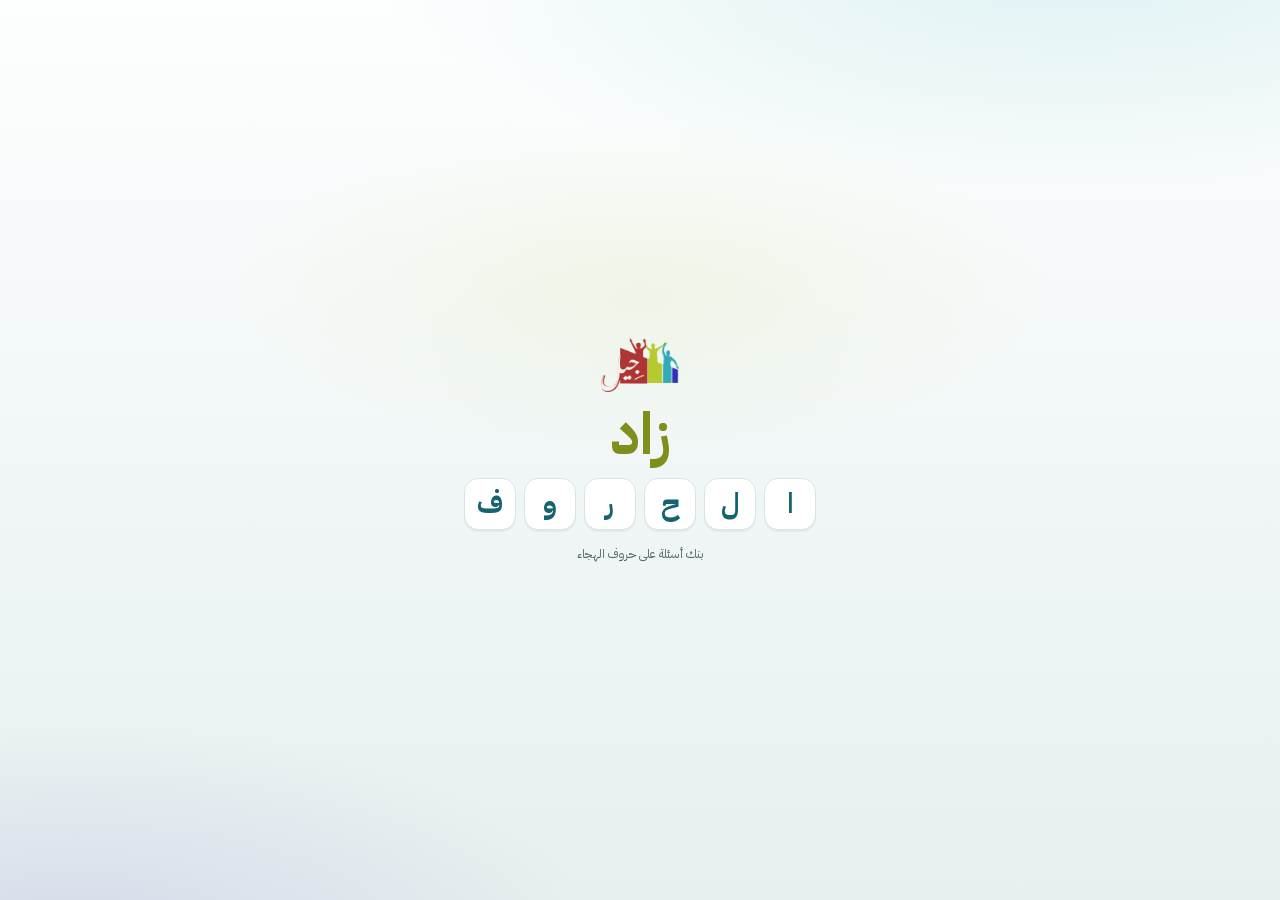
<file: index.html>
<!DOCTYPE html>
<html lang="ar" dir="rtl" data-theme="light">
<head>
<meta charset="utf-8">
<meta name="viewport" content="width=device-width, initial-scale=1, viewport-fit=cover">
<meta name="theme-color" content="#FDFEFE">
<title>زاد الحروف — بنك أسئلة نادي جيل</title>
<link rel="icon" type="image/svg+xml" href="[data-uri]">
<link rel="apple-touch-icon" href="icon-180.png">
<link rel="manifest" href="manifest.webmanifest">
<script>
/* كروم يطلق beforeinstallprompt مبكراً وقد يسبق سكربت الصفحة، فنلتقطه هنا ونحتفظ به. */
window.__bip = null;
addEventListener('beforeinstallprompt', e => {
  e.preventDefault();
  window.__bip = e;
  dispatchEvent(new Event('zh:installable'));
});
</script>
<meta name="mobile-web-app-capable" content="yes">
<meta name="apple-mobile-web-app-capable" content="yes">
<meta name="apple-mobile-web-app-status-bar-style" content="default">
<meta name="apple-mobile-web-app-title" content="زاد الحروف">
<meta property="og:type" content="website">
<meta property="og:site_name" content="نادي جيل">
<meta property="og:locale" content="ar_SA">
<meta property="og:title" content="زاد الحروف — بنك أسئلة نادي جيل">
<meta property="og:description" content="1402 سؤالاً ثقافياً على حروف الهجاء، إجابة كل سؤال تبدأ بحرفه. إعداد مشرفي المرحلة الابتدائية في نادي جيل.">
<meta property="og:url" content="https://maj-10.github.io/zad-alhuroof/">
<meta property="og:image" content="https://maj-10.github.io/zad-alhuroof/og.png">
<meta property="og:image:width" content="1200">
<meta property="og:image:height" content="630">
<meta property="og:image:alt" content="زاد الحروف — بلاطة حرف الحاء">
<meta name="twitter:card" content="summary_large_image">
<meta name="description" content="بنك أسئلة ثقافية مرتّبة على حروف الهجاء، من إعداد مشرفي المرحلة الابتدائية في نادي جيل.">
<style>
/* IBM Plex Sans Arabic — © IBM Corp. برخصة SIL OFL 1.1، انظر OFL.txt.
   مُقلَّص على الحروف العربية واللاتينية الأساسية ومضمَّن هنا ليعمل الملف بلا إنترنت. */
@font-face{font-family:"IBM Plex Sans Arabic";font-style:normal;font-weight:400;font-display:swap;src:url([data-uri]) format("woff2")}
@font-face{font-family:"IBM Plex Sans Arabic";font-style:normal;font-weight:600;font-display:swap;src:url([data-uri]) format("woff2")}
@font-face{font-family:"IBM Plex Sans Arabic";font-style:normal;font-weight:700;font-display:swap;src:url([data-uri]) format("woff2")}

:root{
  --ui:"IBM Plex Sans Arabic",system-ui,sans-serif;
  --lime:#B6C92F; --lime-top:#C3D63B; --lime-sh:#7E8F1C; --on-lime:#2E4208;
  --teal:#1A7E8B; --teal-sh:#0F4A53;
  --red-top:#C64645; --red:#AF3534; --red-sh:#6E1F1E;
}
[data-theme="light"]{
  --screen:radial-gradient(90% 44% at 84% -6%,rgba(50,170,184,.16) 0%,transparent 62%),
           radial-gradient(66% 38% at 6% 104%,rgba(50,49,185,.10) 0%,transparent 62%),
           radial-gradient(46% 26% at 50% 32%,rgba(182,201,47,.09) 0%,transparent 70%),
           linear-gradient(180deg,#FDFEFE 0%,#F0F6F6 55%,#E7EFEF 100%);
  --veil:rgba(247,251,251,.82);
  --ink:#12262B; --ink-soft:#54696D; --lime-ink:#7E8F1C; --ghost:rgba(20,99,110,.05);
  --card-bg:#FFFFFF; --card-bd:1.5px solid #DCE7E8; --card-sh:0 4px 14px rgba(18,58,66,.07);
  --ans-bg:#F4F9E3; --ans-bd:1px solid #CBDA7E; --ans-line:#D9E4A4; --ans-ink:#3D5709; --ans-lbl:#7B8B21;
  --off-bg:#EDF2F2; --off-ink:#8A9DA1; --off-bd:1.5px solid #E0E9EA;
  --line-r:linear-gradient(90deg,transparent,#C9D8DA);
  --line-l:linear-gradient(-90deg,transparent,#C9D8DA);
  --tile-bg:#FFFFFF; --tile-bd:1.5px solid #D9E4E5; --tile-ink:#14636E; --tile-sh:0 2px 0 #E2EBEC;
  --btn-bg:linear-gradient(180deg,#218D9B 0%,#1A7E8B 100%); --btn-ink:#FFFFFF; --btn-sh:0 3px 0 var(--teal-sh);
  --tg-bg:#FFFFFF; --tg-bd:1.5px solid #C9D8DA; --tg-sh:0 2px 6px rgba(18,58,66,.08);
  --knob-bg:#FCF3D0; --knob-bd:1px solid #E4D48E; --knob-x:3px;
  --logo-filter:none;
}
[data-theme="dark"]{
  --screen:radial-gradient(90% 46% at 82% -6%,rgba(50,170,184,.22) 0%,transparent 60%),
           radial-gradient(70% 40% at 8% 104%,rgba(50,49,185,.20) 0%,transparent 62%),
           radial-gradient(46% 26% at 50% 34%,rgba(182,201,47,.07) 0%,transparent 70%),
           linear-gradient(180deg,#0A2A33 0%,#06181E 52%,#040F13 100%);
  --veil:rgba(7,26,32,.80);
  --ink:#FFFFFF; --ink-soft:#9FB8BD; --lime-ink:#B6C92F; --ghost:rgba(255,255,255,.028);
  --card-bg:rgba(255,255,255,.055); --card-bd:1.5px solid rgba(255,255,255,.11); --card-sh:none;
  --ans-bg:rgba(182,201,47,.13); --ans-bd:1px solid rgba(182,201,47,.42); --ans-line:rgba(182,201,47,.3); --ans-ink:#FFFFFF; --ans-lbl:#C6D874;
  --off-bg:rgba(255,255,255,.045); --off-ink:#9FB8BD; --off-bd:1.5px solid rgba(255,255,255,.10);
  --line-r:linear-gradient(90deg,transparent,rgba(255,255,255,.14));
  --line-l:linear-gradient(-90deg,transparent,rgba(255,255,255,.14));
  --tile-bg:rgba(255,255,255,.065); --tile-bd:1.5px solid rgba(255,255,255,.11); --tile-ink:#EAF4F5; --tile-sh:none;
  --btn-bg:linear-gradient(180deg,#3FBCCA 0%,#1F93A1 100%); --btn-ink:#04262C;
  --btn-sh:0 3px 0 var(--teal-sh),0 0 22px rgba(50,170,184,.30);
  --tg-bg:rgba(255,255,255,.10); --tg-bd:1.5px solid rgba(255,255,255,.22); --tg-sh:none;
  --knob-bg:#B6C92F; --knob-bd:none; --knob-x:29px;
  --logo-filter:brightness(0) invert(1);
}

*{margin:0;padding:0;box-sizing:border-box}
html{-webkit-text-size-adjust:100%}
body{
  background:var(--screen);background-attachment:fixed;
  font-family:var(--ui);letter-spacing:0;color:var(--ink);
  min-height:100dvh;display:flex;flex-direction:column;
  transition:background 300ms ease,color 250ms ease;-webkit-font-smoothing:antialiased;
}
button{font:inherit;color:inherit;background:none;border:0;letter-spacing:0}
img{display:block;max-width:100%}
[hidden]{display:none!important}
.wrap{width:min(430px,100%);margin-inline:auto;padding-inline:16px}

@keyframes zrise{from{opacity:0;transform:translateY(12px)}to{opacity:1;transform:none}}
@keyframes zflip{0%{transform:rotateY(88deg) scale(.86)}60%{transform:rotateY(-14deg) scale(1.04)}100%{transform:rotateY(0) scale(1)}}
@keyframes zring{0%{opacity:.7;transform:scale(.7)}100%{opacity:0;transform:scale(1.9)}}
@keyframes zglow{0%,100%{opacity:.55}50%{opacity:1}}
@keyframes zswap{0%{opacity:0;transform:translateY(7px)}100%{opacity:1;transform:none}}
@keyframes zdrop{0%{opacity:0;transform:translateY(-10px) scaleY(.9)}60%{opacity:1;transform:translateY(2px)}100%{transform:none}}
@keyframes zd1{0%{transform:translate(0,0) rotate(-8deg)}100%{transform:translate(26px,38px) rotate(6deg)}}
@keyframes zd2{0%{transform:translate(0,0) rotate(10deg)}100%{transform:translate(-30px,-24px) rotate(-4deg)}}
@keyframes zd3{0%{transform:translate(0,0) rotate(0deg)}100%{transform:translate(18px,-34px) rotate(9deg)}}
@keyframes zd4{0%{transform:translate(0,0) rotate(6deg)}100%{transform:translate(-20px,30px) rotate(-7deg)}}

.ghosts{position:fixed;inset:0;overflow:hidden;pointer-events:none;z-index:0}
.ghosts span{position:absolute;font-weight:700;line-height:1;color:var(--ghost);transition:color 300ms ease}
.ghosts span:nth-child(1){top:5%;right:-42px;font-size:168px;animation:zd1 34s ease-in-out infinite alternate}
.ghosts span:nth-child(2){top:37%;left:-34px;font-size:150px;animation:zd2 41s ease-in-out infinite alternate}
.ghosts span:nth-child(3){bottom:5%;right:44px;font-size:138px;animation:zd3 37s ease-in-out infinite alternate}
.ghosts span:nth-child(4){top:19%;left:12%;font-size:104px;animation:zd4 45s ease-in-out infinite alternate}
.ghosts span:nth-child(5){bottom:24%;left:-22px;font-size:126px;animation:zd2 39s ease-in-out infinite alternate}
.ghosts span:nth-child(6){top:60%;right:6%;font-size:112px;animation:zd1 43s ease-in-out infinite alternate}
.ghosts span:nth-child(7){top:1%;left:24%;font-size:92px;animation:zd3 48s ease-in-out infinite alternate}
.ghosts span:nth-child(8){bottom:44%;right:30%;font-size:88px;animation:zd4 52s ease-in-out infinite alternate}

/* ══ الرأس ══ */
.top{flex:none;position:relative;z-index:2;background:transparent}
.top .wrap{display:flex;align-items:center;justify-content:space-between;
  padding-block:max(10px,env(safe-area-inset-top)) 10px}
.brand{display:flex;align-items:center;gap:9px}
.brand img{height:44px;width:auto;filter:var(--logo-filter);transition:filter 300ms ease}
.word{display:flex;align-items:baseline;gap:6px;font-size:20px;font-weight:700;line-height:1}
.word .a{color:var(--lime-ink)}
.word .b{color:var(--ink)}
.tools{display:flex;align-items:center;gap:8px}
/* زر تثبيت التطبيق — يظهر فقط إن كان التثبيت ممكناً، ويختفي بعده */
.inst{flex:none;display:inline-flex;align-items:center;gap:5px;height:32px;padding:0 12px;
  border-radius:999px;cursor:pointer;font-family:var(--ui);font-size:12.5px;font-weight:600;
  color:#fff;background:linear-gradient(180deg,#2196A5,var(--teal));
  border:1.5px solid rgba(255,255,255,.22);box-shadow:0 3px 10px rgba(15,74,83,.28);
  transition:transform 120ms ease,box-shadow 200ms ease}
.inst:active{transform:scale(.95)}
.inst[hidden]{display:none}
@media (max-width:360px){ .inst span{display:none} .inst{padding:0 9px} }

/* ورقة الإرشاد */
.sheet{position:fixed;inset:0;z-index:40;display:grid;place-items:center;padding:20px;
  background:rgba(8,30,35,.55);backdrop-filter:blur(3px);animation:sfade 180ms ease-out both}
.sheet[hidden]{display:none}
@keyframes sfade{from{opacity:0}to{opacity:1}}
.sheet-box{width:min(340px,100%);border-radius:20px;padding:20px 18px 16px;text-align:start;
  background:var(--card-bg);border:var(--card-bd);box-shadow:0 20px 50px rgba(0,0,0,.35);
  animation:zrise 260ms ease-out both}
.sheet-t{margin:0 0 12px;font-size:17px;font-weight:700;color:var(--ink)}
.sheet-steps{margin:0;padding-inline-start:20px;display:grid;gap:9px;
  font-size:14px;line-height:1.7;color:var(--ink-soft)}
.sheet-steps b{color:var(--ink);font-weight:600}
.sheet-ok{margin-top:16px;width:100%;min-height:42px;border-radius:13px;cursor:pointer;
  font-family:var(--ui);font-size:14px;font-weight:600;color:#fff;
  background:linear-gradient(180deg,#2196A5,var(--teal));border:1.5px solid rgba(255,255,255,.2)}
.sheet-ok:active{transform:scale(.98)}

.tgl{position:relative;flex:none;width:58px;height:32px;border-radius:999px;cursor:pointer;
  background:var(--tg-bg);border:var(--tg-bd);box-shadow:var(--tg-sh);
  transition:background 250ms ease,border-color 250ms ease,transform 120ms ease}
.tgl:active{transform:scale(.94)}
.tgl .knob{position:absolute;top:2.5px;right:var(--knob-x);display:grid;place-items:center;
  width:24px;height:24px;border-radius:999px;background:var(--knob-bg);border:var(--knob-bd);
  transition:right 260ms cubic-bezier(.3,1.3,.4,1),background 250ms ease}
.tgl .moon{display:none}
[data-theme="dark"] .tgl .moon{display:block}
[data-theme="dark"] .tgl .sun{display:none}

/* ══ المتن ══ */
main{position:relative;z-index:1;flex:1;display:flex;flex-direction:column;justify-content:center;padding-block:14px}

.coinwrap{display:flex;flex-direction:column;align-items:center;gap:7px;padding-bottom:12px;animation:zrise 340ms ease-out 60ms both}
.coinbox{position:relative;display:grid;place-items:center}
.glow{position:absolute;width:120px;height:120px;border-radius:999px;background:radial-gradient(circle,rgba(50,170,184,.30) 0%,transparent 68%);animation:zglow 3.6s ease-in-out infinite}
.ring{position:absolute;width:96px;height:96px;border-radius:30px;border:2.5px solid var(--lime);animation:zring 620ms ease-out both;pointer-events:none}
.coin{position:relative;display:grid;place-items:center;width:84px;height:84px;border-radius:27px;
  background:linear-gradient(160deg,#3FBCCA 0%,#1A7E8B 58%,#14606C 100%);
  border:2.5px solid rgba(255,255,255,.22);
  box-shadow:0 8px 26px rgba(0,0,0,.30),inset 0 2px 0 rgba(255,255,255,.28);
  color:#fff;font-size:44px;font-weight:700;line-height:1;text-shadow:0 3px 0 rgba(0,0,0,.22)}
.coin.flip{animation:zflip 460ms ease-out both}
.lname{font-size:16px;font-weight:600;line-height:1.35}

.qcard{border-radius:20px;padding:18px 16px;min-height:92px;display:flex;align-items:center;justify-content:center;
  background:var(--card-bg);border:var(--card-bd);box-shadow:var(--card-sh);
  animation:zrise 360ms ease-out 110ms both;transition:background 250ms ease,border-color 250ms ease}
.qcard p{font-size:19px;font-weight:600;line-height:1.75;text-align:center;text-wrap:pretty}
.fresh{animation:zswap 300ms cubic-bezier(.2,.7,.3,1) both}

.acard{margin-top:8px;border-radius:14px;padding:9px 14px;
  background:var(--ans-bg);border:var(--ans-bd);
  display:flex;align-items:center;gap:10px;
  animation:zdrop 320ms cubic-bezier(.2,.8,.3,1.05) both}
.acard .lbl{flex:none;font-size:11px;font-weight:600;color:var(--ans-lbl);opacity:.9;
  padding-inline-end:11px;border-inline-end:1px solid var(--ans-line)}
.acard .val{flex:1;font-size:17px;font-weight:700;line-height:1.5;color:var(--ans-ink);
  text-align:center;text-wrap:pretty;padding-inline-end:44px}

.acts{display:flex;gap:7px;padding-top:11px;animation:zrise 360ms ease-out 190ms both}
.act{display:inline-flex;align-items:center;justify-content:center;gap:6px;flex:1;
  min-height:46px;padding:0 6px;border-radius:14px;font-size:13.5px;font-weight:600;line-height:1.35;
  white-space:nowrap;cursor:pointer}
.act:disabled{opacity:.4;cursor:default;box-shadow:none}
/* حال الدخول: لا حرف مختار بعد */
.coin.empty{filter:saturate(.35);opacity:.62}
.qcard p.hint{opacity:.6}
.act:active:not(:disabled){box-shadow:none;transform:translateY(3px)}
.act-ans{background:var(--btn-bg);color:var(--btn-ink);box-shadow:var(--btn-sh)}
.act-swap{background:linear-gradient(180deg,var(--lime-top) 0%,var(--lime) 100%);color:var(--on-lime);box-shadow:0 3px 0 var(--lime-sh)}
.act-swap:disabled{background:var(--off-bg);color:var(--off-ink);border:var(--off-bd);box-shadow:none;cursor:default}

.sep{display:flex;align-items:center;gap:10px;padding:16px 0 10px;animation:zrise 360ms ease-out 220ms both}
.sep i{flex:1;height:1.5px}
.sep .r{background:var(--line-r)}
.sep .l{background:var(--line-l)}
.sep span{display:flex;align-items:center;gap:6px;font-size:12px;font-weight:600;white-space:nowrap;color:var(--ink-soft)}

.grid{display:grid;grid-template-columns:repeat(7,1fr);gap:6px}
.tile{display:grid;place-items:center;height:42px;border-radius:11px;cursor:pointer;
  background:var(--tile-bg);border:var(--tile-bd);color:var(--tile-ink);box-shadow:var(--tile-sh);
  font-size:20px;font-weight:600;line-height:1;
  transition:background 160ms ease,color 160ms ease,transform 120ms ease;animation:zrise 320ms ease-out both}
.tile:active{transform:scale(.92)}
.tile:focus-visible{outline:none;box-shadow:0 0 0 2.5px var(--lime)}
.tile.on{background:linear-gradient(180deg,var(--lime-top) 0%,var(--lime) 100%);
  border:1.5px solid var(--lime);box-shadow:0 2px 0 var(--lime-sh);color:var(--on-lime);font-weight:700}

.rand{margin-top:12px;width:100%;display:flex;align-items:center;justify-content:center;gap:9px;
  min-height:48px;border-radius:16px;cursor:pointer;color:#fff;
  background:linear-gradient(180deg,var(--red-top) 0%,var(--red) 100%);
  box-shadow:0 3px 0 var(--red-sh);font-size:14px;font-weight:600;
  animation:zrise 360ms ease-out 260ms both}
.rand:hover{background:linear-gradient(180deg,#D14E4D 0%,#B93B3A 100%)}
.rand:active{box-shadow:none;transform:translateY(3px)}

/* ══ التذييل ══ */
.foot{position:relative;z-index:1;flex:none}
.foot .wrap{padding-block:10px max(12px,env(safe-area-inset-bottom));text-align:center;
  display:flex;flex-direction:column;gap:1px}
.foot span{font-size:11.5px;font-weight:400;line-height:1.7;color:var(--ink-soft);opacity:.6}
.foot .n{font-size:10.5px;opacity:.45}

/* ══════════ الستارة ══════════ */
.splash{position:fixed;inset:0;z-index:100;display:grid;place-items:center;
  background:var(--screen);will-change:transform;
  transition:transform 720ms cubic-bezier(.62,.02,.3,1),visibility 0s linear 720ms}
.splash.gone{transform:translateY(-101%);visibility:hidden;pointer-events:none}
.sp{display:flex;flex-direction:column;align-items:center;gap:14px;perspective:900px}
.sp-club{height:54px;width:auto;filter:var(--logo-filter);animation:spClub 640ms cubic-bezier(.2,.8,.3,1) both}
@keyframes spClub{from{opacity:0;transform:translateY(-10px) scale(.9)}to{opacity:1;transform:none}}
.sp-zad{font-size:clamp(38px,13vw,58px);font-weight:700;line-height:1;color:var(--lime-ink)}
.sp-row{display:flex;gap:clamp(5px,1.6vw,8px);direction:rtl}
.sp-cell{
  width:clamp(38px,10.5vw,52px);aspect-ratio:1;border-radius:14px;
  display:grid;place-items:center;font-size:clamp(20px,6vw,28px);font-weight:700;
  background:var(--tile-bg);border:var(--tile-bd);color:var(--tile-ink);box-shadow:var(--tile-sh);
}
.sp-tag{font-size:12.5px;font-weight:500;color:var(--ink-soft);opacity:0;animation:spTag 500ms ease-out both}
@keyframes spTag{to{opacity:1}}

/* ١ — بلاطات تتقلب */
@keyframes spFlip{0%{opacity:0;transform:rotateY(92deg) scale(.82)}60%{opacity:1;transform:rotateY(-13deg) scale(1.05)}100%{transform:rotateY(0) scale(1)}}
[data-anim="tiles"] .sp-zad{animation:spZadIn 520ms cubic-bezier(.2,.8,.3,1.1) both}
[data-anim="tiles"] .sp-cell{animation:spFlip 540ms cubic-bezier(.2,.8,.3,1.02) both}
@keyframes spZadIn{from{opacity:0;transform:translateY(14px) scale(.9)}to{opacity:1;transform:none}}

/* ٢ — حروف تتساقط */
@keyframes spFall{0%{opacity:0;transform:translateY(-120px) rotate(-16deg)}
  55%{opacity:1;transform:translateY(10px) rotate(4deg)}
  75%{transform:translateY(-6px) rotate(-2deg)}100%{transform:none}}
[data-anim="fall"] .sp-cell{animation:spFall 660ms cubic-bezier(.25,.9,.35,1.05) both}
[data-anim="fall"] .sp-zad{animation:spZadDrop 540ms cubic-bezier(.25,.9,.35,1.05) both}
@keyframes spZadDrop{0%{opacity:0;transform:translateY(-70px)}60%{opacity:1;transform:translateY(6px)}100%{transform:none}}

/* ٣ — كتابة متصلة */
[data-anim="write"] .sp-write{position:relative;font-size:clamp(40px,13.5vw,64px);font-weight:700;line-height:1.3;padding-bottom:10px}
[data-anim="write"] .sp-write .t{display:block;clip-path:inset(0 0 0 100%);animation:spWipe 1100ms cubic-bezier(.5,0,.2,1) 200ms both}
[data-anim="write"] .sp-write .u{position:absolute;inset-block-end:0;inset-inline:0;height:5px;border-radius:999px;
  background:var(--lime);transform-origin:100% 50%;animation:spLine 1100ms cubic-bezier(.5,0,.2,1) 200ms both}
@keyframes spWipe{to{clip-path:inset(0 0 0 0)}}
@keyframes spLine{from{transform:scaleX(0)}to{transform:scaleX(1)}}
[data-anim="write"] .sp-write .t .a{color:var(--lime-ink)}

/* ٤ — تتجمّع من التبعثر */
@keyframes spGather{0%{opacity:0;transform:translate(var(--tx),var(--ty)) rotate(var(--rot)) scale(.5)}
  100%{opacity:1;transform:none}}
[data-anim="gather"] .sp-cell{animation:spGather 760ms cubic-bezier(.2,.85,.3,1.02) both}
[data-anim="gather"] .sp-zad{animation:spZadIn 560ms cubic-bezier(.2,.8,.3,1.1) 520ms both}

@media (prefers-reduced-motion:reduce){*{animation:none!important;transition:none!important}}
</style>
</head>
<body>

<div class="splash" id="splash"><div class="sp" id="sp"></div></div>

<div class="ghosts" aria-hidden="true"><span>ق</span><span>ع</span><span>ن</span><span>س</span><span>م</span><span>ح</span><span>ل</span><span>ط</span></div>

<header class="top">
  <div class="wrap">
    <div class="brand">
      <img id="logo" alt="شعار نادي جيل">
      <div class="word"><span class="a">زاد</span><span class="b">الحروف</span></div>
    </div>
    <div class="tools">
      <button class="inst" id="inst" hidden>
        <svg width="14" height="14" viewBox="0 0 24 24" aria-hidden="true"><path d="M12 3v11m0 0 4.2-4.2M12 14l-4.2-4.2M4.5 16.5v1.8A2.7 2.7 0 0 0 7.2 21h9.6a2.7 2.7 0 0 0 2.7-2.7v-1.8" fill="none" stroke="currentColor" stroke-width="2" stroke-linecap="round" stroke-linejoin="round"/></svg>
        <span id="instLabel">تثبيت التطبيق</span>
      </button>
      <button class="tgl" id="tgl" aria-label="تبديل المظهر">
        <span class="knob">
          <svg class="moon" width="13" height="13" viewBox="0 0 24 24" aria-hidden="true"><path d="M20 14.5A8.5 8.5 0 0 1 9.5 4 8.5 8.5 0 1 0 20 14.5Z" fill="#0A2A33"/></svg>
          <svg class="sun" width="13" height="13" viewBox="0 0 24 24" aria-hidden="true"><circle cx="12" cy="12" r="4.2" fill="#B08A00"/><path d="M12 2.2v2.6M12 19.2v2.6M2.2 12h2.6M19.2 12h2.6M4.9 4.9l1.9 1.9M17.2 17.2l1.9 1.9M4.9 19.1l1.9-1.9M17.2 6.8l1.9-1.9" stroke="#B08A00" stroke-width="2" stroke-linecap="round"/></svg>
        </span>
      </button>
    </div>
  </div>
</header>

<!-- إرشاد التثبيت لسفاري: لا واجهة برمجية للتثبيت فيه، فالخطوات يدوية -->
<div class="sheet" id="instSheet" hidden>
  <div class="sheet-box" role="dialog" aria-modal="true" aria-labelledby="instTitle">
    <h2 class="sheet-t" id="instTitle">تثبيت زاد الحروف</h2>
    <ol class="sheet-steps" id="instSteps"></ol>
    <button class="sheet-ok" id="instClose">تمام</button>
  </div>
</div>

<main>
  <div class="wrap">
    <div class="coinwrap">
      <div class="coinbox" id="coinbox">
        <span class="glow" aria-hidden="true"></span>
        <span class="coin" id="coin"></span>
      </div>
      <span class="lname" id="lname"></span>
    </div>

    <div class="qcard"><p id="qtext" aria-live="polite"></p></div>
    <div class="acard" id="acard" hidden><span class="lbl">الإجابة</span><span class="val" id="atext"></span></div>

    <div class="acts">
      <button class="act act-ans" id="bAns">
        <svg width="16" height="16" viewBox="0 0 24 24" aria-hidden="true"><path d="M2.5 12S6 5.5 12 5.5 21.5 12 21.5 12S18 18.5 12 18.5 2.5 12 2.5 12Z" fill="none" stroke="currentColor" stroke-width="2" stroke-linejoin="round"/><circle cx="12" cy="12" r="3" fill="currentColor"/></svg>
        <span id="ansLabel">عرض الإجابة</span>
      </button>
      <button class="act act-swap" id="bSwap">
        <svg width="15" height="15" viewBox="0 0 24 24" aria-hidden="true"><path d="M4 7.5h13l-3-3" fill="none" stroke="currentColor" stroke-width="1.9" stroke-linecap="round" stroke-linejoin="round"/><path d="M20 16.5H7l3 3" fill="none" stroke="currentColor" stroke-width="1.9" stroke-linecap="round" stroke-linejoin="round"/></svg>
        تبديل السؤال
      </button>
    </div>

    <div class="sep">
      <i class="r"></i>
      <span>
        <svg width="13" height="13" viewBox="0 0 24 24" aria-hidden="true"><rect x="3.5" y="3.5" width="17" height="17" rx="4" fill="none" stroke="#B6C92F" stroke-width="1.8"/><path d="M9 3.5v17M15 3.5v17M3.5 9h17M3.5 15h17" stroke="#B6C92F" stroke-width="1.2" opacity=".6"/></svg>
        اختر حرفاً
      </span>
      <i class="l"></i>
    </div>

    <div class="grid" id="grid"></div>

    <button class="rand" id="rand">
      <svg width="19" height="19" viewBox="0 0 24 24" aria-hidden="true"><rect x="3.6" y="3.6" width="16.8" height="16.8" rx="4.5" fill="none" stroke="#fff" stroke-width="1.9"/><circle cx="8.6" cy="8.6" r="1.7" fill="#fff"/><circle cx="15.4" cy="15.4" r="1.7" fill="#fff"/><circle cx="12" cy="12" r="1.7" fill="#B6C92F"/></svg>
      حرف عشوائي
    </button>
  </div>
</main>

<footer class="foot">
  <div class="wrap">
    <span>إعداد مشرفي المرحلة الابتدائية في نادي جيل</span>
    <span class="n" id="count"></span>
  </div>
</footer>

<script>
/* ══ الستارة: غيّر هذا السطر وحده ══
   'tiles'  بلاطات تتقلب
   'fall'   حروف تتساقط
   'write'  كتابة متصلة
   'gather' تتجمّع من التبعثر            */
const SPLASH = 'fall';

const LOGO = "[data-uri]";
/* ══ بنك الأسئلة ══ مولَّد من zad-alhuroof-questions.json — لا تعدّله هنا */
const RAW = [{"letter":"ا","items":[{"q":"غزوة جرح فيها رسول الله صلى الله عليه وسلم وكسرت رباعيته؟","a":"أحد"},{"q":"أول من جمع القرآن الكريم بين لوحين؟","a":"أبو بكر الصديق رضي الله عنه"},{"q":"حيوان يطلق عليه اسامة؟","a":"الأسد"},{"q":"لقب أطلقه أهل مكة على الرسول عليه الصلاة والسلام؟","a":"الأمين"},{"q":"الصحابية التي أطلق عليها مهاجرة الهجرتين؟","a":"أسماء بنت عميس"},{"q":"اسم وكالة الأنباء التركية؟","a":"الأناضول"},{"q":"كنية آدم عليه السلام؟","a":"أبو البشر"},{"q":"أول من سمى القرآن الكريم مصحفا؟","a":"أبو بكر الصديق"},{"q":"تقاس وحدة شدة التيار الكهربائي ب؟","a":"أمبير"},{"q":"نبي سميت سورة من القرآن باسمه؟","a":"إبراهيم"},{"q":"من هو النبي الذي ألقاه قومه في النار؟","a":"إبراهيم"},{"q":"من هو أبو البشر؟","a":"آدم"},{"q":"ما هو اسم زوجة فرعون؟","a":"آسيا"},{"q":"سورة في القرآن الكريم يطلق عليها أخت الطويلتين؟","a":"الأعراف"},{"q":"ماهي عاصمة دولة الإمارات؟","a":"أبو ظبي"},{"q":"ماهي أعلى قمة جبلية بالعالم؟","a":"إيفرست"},{"q":"أخت خالتك وليست خالتك فمن هي؟","a":"الأم"},{"q":"ما هو الشيء الذي إذا عرفه أكثر من اثنان كسر؟","a":"السر"},{"q":"ما هي عاصمة تركيا؟","a":"أنقرة"},{"q":"ما هي عاصمة هولندا؟","a":"أمستردام"},{"q":"بحرف الهمزة لفظ يأتي بمعنى السهر وعدم القدرة على النوم ما هو؟","a":"الأرق"},{"q":"شجرة يستخرج منها السواك؟","a":"الآراك"},{"q":"بحرف الهمزة لفظ يأتي بمعنى سرير ما هو؟","a":"أريكة"},{"q":"لفظ يأتي بمعنى أبكم؟","a":"أخرس"},{"q":"من هما الثقلان؟","a":"الإنس والجن"},{"q":"من مات عنها زوجها تسمى؟","a":"أرملة"},{"q":"معنى الضرغام ومثله الضيغم؟","a":"الأسد"},{"q":"المقصود بالغضنفر؟","a":"الأسد"},{"q":"لفظ يأتي بمعنى علا؟","a":"ارتفع"},{"q":"لفظ يأتي بمعنى رؤوس الأصابع؟","a":"أنامل"},{"q":"صحابي دعا له الرسول بأن يرزقه مالا وولدا ويبارك فيه فمن هو؟","a":"أنس بن مالك"},{"q":"صحابي رأى أكثر من ١٠٠ من الأبناء والأحفاد فمن هو؟","a":"أنس بن مالك"},{"q":"لفظ يأتي بمعنى \"قدم\" كقولنا قدم إلى مكة؟","a":"أتى"},{"q":"الصحابي الذي استضاف رسول الله صلى الله عليه وسلم في منزله عندما قدم إلى المدينة؟","a":"أبو أيوب الأنصاري"},{"q":"في أي غزوة استشهد الصحابي الجليل عمرو بن الجموح؟","a":"أحد"},{"q":"من هو الخليفة الذي تمت مبايعته في سقيفة بني ساعدة؟","a":"أبو بكر"},{"q":"في أي دولة تقع مدينة أصفهان؟","a":"إيران"},{"q":"ما هي كنية الصحابي الجليل جندب بن جنادة؟","a":"أبو ذر الغفاري"},{"q":"من أول من حيا الرسول صلى الله عليه وسلم بتحية الإسلام؟","a":"أبو ذر الغفاري"},{"q":"من أقوى قبائل الأنصار؟","a":"الأوس"},{"q":"كنية الصحابي الجليل عويمر بن مالك الخزرجي؟","a":"أبو الدرداء"},{"q":"كم عدد بنات النبي؟","a":"أربع"},{"q":"زوج بنت الرسول وقع أسيرا لدى المسلمين فمن هو؟","a":"أبو العاص"},{"q":"لفظ يأتي بمعنى \"انسحب بخفيه\"؟","a":"انسل"},{"q":"من هو الصحابي الجليل الذي اسمه \"ابن أبي قحافة\"؟","a":"أبو بكر"},{"q":"من هي أم الصحابي الجليل عبد الله بن الزبير؟","a":"أسماء بنت أبي بكر"},{"q":"ما هي كنية الصحابي الجليل سماك بن خرشة؟","a":"أبو دجانة"},{"q":"معنى كلمة جُل؟","a":"أكثر"},{"q":"من هو مؤسس علم الاجتماع؟","a":"ابن خلدون"},{"q":"معنى \"أخمد\" كقولنا (فلان أخمد النار)؟","a":"أطفأ"},{"q":"لفظ يأتي بمعنى المدح؟","a":"الإطراء"},{"q":"معنى إلحافا التي ذكرت في القرآن؟","a":"إلحاحا"},{"q":"إمام أول مذهب من المذاهب الأربعة؟","a":"أبو حنيفة"},{"q":"آية تقرأ في الصباح والمساء؟","a":"آية الكرسي"},{"q":"ما هو الركن الرابع من أركان الإيمان؟","a":"الإيمان بالرسل"},{"q":"الاستسلام لله بالتوحيد والانقياد له بالطاعة والابتعاد عن الشرك هو تعريف؟","a":"الإسلام"},{"q":"الاعتقاد بالقلب والنطق باللسان والعمل بالجوارح هو تعريف؟","a":"الإيمان"},{"q":"من هما سيدا كهول الجنة؟","a":"أبو بكر وعمر"},{"q":"هي أعلى مراتب الدين؟","a":"الإحسان"},{"q":"هو النداء المخصوص للصلاة للإعلام بدخول وقتها؟","a":"الأذان"},{"q":"هو القول المخصوص الذي يعلم به للقيام إلى الصلاة؟","a":"الإقامة"},{"q":"الصلاة التي تؤدى عند احتباس المطر؟","a":"الاستسقاء"},{"q":"هي السنة المؤكدة التي تذبح يوم عيد النحر؟","a":"الأضحية"},{"q":"هو الكتاب السماوي الذي أنزل على عيسى عليه السلام؟","a":"الإنجيل"},{"q":"هو النبي الذي ذكر في القرآن في الصبر على البلاء والمرض؟","a":"أيوب"},{"q":"السورة القرآنية التي تعادل ثلث القرآن؟","a":"الإخلاص"},{"q":"الاسم الثاني لغزوة الخندق؟","a":"الأحزاب"},{"q":"هو الغاز الأساسي الذي يتنفسه الكائن الحي ويدخل في تركيب الماء؟","a":"أوكسجين"},{"q":"هي الطبقة الغازية في الغلاف الجوي التي تحمي الأرض من الأشعة فوق البنفسجية؟","a":"الأوزون"},{"q":"هي الأجزاء الممتدة من الجسم مثل اليدين والرجلين؟","a":"أطراف"},{"q":"هي القناة الهضمية التي تلحق بالمعدة وتقسم إلى بارزة ودقيقة؟","a":"أمعاء"},{"q":"هو الهرمون المفرز من البنكرياس لتنظيم مستوى السكر في الدم؟","a":"أنسولين"},{"q":"هو الهرمون الذي يفرزه الجسم عند الخوف أو التوتر لزيادة ضربات القلب؟","a":"أدرينالين"},{"q":"هو المرض التنفسي الفيروسي الشائع الذي يسبب الحمى والسعال في الشتاء؟","a":"انفلونزا"},{"q":"هي النسيج الذي يربط العظام بالعظام عند المفاصل؟","a":"أربطة"},{"q":"هي الأوعية الدموية التي تنقل الدم من أجزاء الجسم باتجاه القلب؟","a":"أوردة"},{"q":"حيوان من الثدييات صغير الحجم يعرف بآذانه الطويلة وحبه للجزر؟","a":"أرنب"},{"q":"هو الكائن البحري ذو الأذرع الثمانية والدم الأزرق؟","a":"أخطبوط"},{"q":"حيوان زاحف خالي من الأطراف ويتنفس عبر الرئة؟","a":"أفعى"},{"q":"ما هي أصغر القارات مساحة في العالم؟","a":"أستراليا"},{"q":"ما هي القارة التي تلقب بالقارة العجوز؟","a":"أوروبا"},{"q":"هي الدولة الإفريقية التي عاصمتها أديس أبابا؟","a":"أثيوبيا"},{"q":"هي السلسلة الجبلية الشهيرة التي تمتد عبر جنوب أوروبا؟","a":"الألب"},{"q":"ما هي الرموز الرياضية المستخدمة للتعبير عن القيم والكميات مثل (١، ٢، ٣)؟","a":"أرقام"},{"q":"هو الوعاء المستخدم لتحضير وصب الشاي أو الماء؟","a":"إبريق"},{"q":"هو الشيء الذي يكسو الناس ولكنه يظل عاريا؟","a":"إبرة"},{"q":"هو الوعاء الأسطواني الطويل المستخدم لنقل المائع أو الغاز؟","a":"أنبوب"}]},{"letter":"ب","items":[{"q":"السورة التي يطلق عليها سنام القرآن؟","a":"البقرة"},{"q":"حرب وقعت في الجاهلية واستمرت أكثر من أربعين عام (وقعت بين بكر وتغلب)؟","a":"البسوس"},{"q":"يطلق على الولد الأول والأكبر؟","a":"البكر"},{"q":"أسرع أنواع الصقور يسمى؟","a":"باز"},{"q":"يطلق على بائع الحرير؟","a":"بزاز"},{"q":"معنى الزمهرير (لفظ ذكر في القرآن)؟","a":"البرد الشديد"},{"q":"من هو مؤذن رسول الله؟","a":"بلال بن رباح"},{"q":"الدابة التي عرجت بالنبي عليه الصلاة والسلام اسمها؟","a":"البراق"},{"q":"ماهي أولى القبلتين؟","a":"بيت المقدس"},{"q":"ما هي عاصمة العراق؟","a":"بغداد"},{"q":"ما هي عاصمة فرنسا؟","a":"باريس"},{"q":"ما هي عاصمة الصين؟","a":"بكين"},{"q":"ما هي عاصمة المانيا؟","a":"برلين"},{"q":"ما هي عاصمة لبنان؟","a":"بيروت"},{"q":"أين يقع أكبر جزء من نهر الأمازون؟","a":"البرازيل"},{"q":"بحرف الباء لفظ يأتي بمعنى الإنقاص والنقص ما هو؟","a":"البخس"},{"q":"مرض يظهر البياض في أغلب الجسد؟","a":"البرص"},{"q":"هو أول التمر؟","a":"بسر"},{"q":"بحرف الباء لفظ يأتي بمعنى الزوج؟","a":"بعل"},{"q":"بحرف الباء آلة تستخدم عن طريق النفخ لنداء وجمع الناس؟","a":"البوق"},{"q":"اسم من أسماء الجب؟","a":"البئر"},{"q":"قال تعالى في سورة يوسف كلمة(الجب) فما هو؟","a":"البئر"},{"q":"يسمى اكتمال القمر؟","a":"بدر"},{"q":"يسمى القمر في ليلة ١٤؟","a":"بدرا"},{"q":"غزوة وقعت في السنة الثانية من الهجرة؟","a":"بدر"},{"q":"الحياة التي بين الدنيا والآخرة؟","a":"البرزخ"},{"q":"لفظ يأتي بمعنى البعوض؟","a":"البق"},{"q":"قول فلان بار عمله ما معنى \"بار\"؟","a":"بطل"},{"q":"ثبوت الخير ودوامه هو تعريف؟","a":"البركة"},{"q":"يطلق على سرعة الإدراك والاستيعاب؟","a":"البديهة"},{"q":"امرأة من العرب هاجت الحروب الضروسة بسببها فما هو اسمها؟","a":"البسوس"},{"q":"العدد بين الثلاث إلى تسع ما هو؟","a":"بضع"},{"q":"هي الغدة التي تفرز الأنسولين؟","a":"البنكرياس"},{"q":"هي الطبقة الخارجية للجلد التي تحمي الجسم؟","a":"بشرة"},{"q":"هو الطائر الذي لا يطير ويعيش في المناطق القطبية؟","a":"بطريق"},{"q":"الطائر المائي الشائع ذو المنقار العريض والأقدام الغشائية؟","a":"بطة"},{"q":"هو الطائر المتكلم؟","a":"ببغاء"},{"q":"هي الدولة ذات الكثافة السكانية العالية في جنوب آسيا وعاصمتها دكا ومشهورة بزراعة الشاي؟","a":"بنغلاديش"},{"q":"هي أكبر دولة في أمريكا الجنوبية مساحة وسكان؟","a":"البرازيل"},{"q":"هو التجمع المائي الكبير من الماء المالح الأصغر من المحيط؟","a":"بحر"},{"q":"هي فتحة القشرة الأرضية التي تخرج منها الحمم والغازات البركانية؟","a":"بركان"},{"q":"هي وسيلة النقل المائية الضخمة؟","a":"باخرة"},{"q":"هي الأداة المستخدمة لتحديد الاتجاهات؟","a":"بوصلة"},{"q":"هو الضوء الساطع المفاجئ الناتج عن التفريغ الكهربائي في السحاب؟","a":"برق"},{"q":"هو المكان الرسمي لحفظ الأموال والقروض والاستثمار؟","a":"بنك"}]},{"letter":"ت","items":[{"q":"لفظ يأتي بمعنى المشي بخيلاء ما هو؟","a":"التبختر"},{"q":"رجل مبسم ما هو المبسم؟","a":"تبسم"},{"q":"ما ارتفع من الأرض يسمى؟","a":"تل"},{"q":"لفظ يأتي بمعنى التعبير واللوم فما هو؟","a":"التثريب"},{"q":"يطلق على شدة النظر؟","a":"تحديق"},{"q":"بحرف التاء مكون أساسي لصناعة الزجاج؟","a":"تراب"},{"q":"لفظ يأتي بمعنى لمع؟","a":"تلألأ"},{"q":"حفرة تستخدم للطبخ؟","a":"التنور"},{"q":"بمعنى نبذ؟","a":"ترك"},{"q":"لفظ يأتي بمعنى الرغبة الشديدة في شيء يستبعد حصوله؟","a":"التمني"},{"q":"عاصمة دولة تونس؟","a":"تونس"},{"q":"يطلق على الثرى؟","a":"التراب"},{"q":"أسرع الحيوانات البحرية؟","a":"التونة"},{"q":"سورة تسمى الفاضحة؟","a":"التوبة"},{"q":"السورة التي لا يجوز أن تبسمل في بدايتها؟","a":"التوبة"},{"q":"لفظ يأتي بمعنى الرجوع إلى الله والعودة لرضاه والعزم على عدم العودة لذنب؟","a":"التوبة"},{"q":"سورة ابتدأت باسم ثمرتين؟","a":"التين"},{"q":"ما هي أعلى هضبة في العالم؟","a":"التبت"},{"q":"مكان يوضع فيه الميت؟","a":"التابوت"},{"q":"أداة تستخدم لرؤية الأشياء البعيدة؟","a":"تلسكوب"},{"q":"زينة يضعها الملك فوق رأسه ترمز للملك؟","a":"التاج"},{"q":"هي تفريق المال على وجه الإسراف؟","a":"تبذير"},{"q":"صلاة تصلى في رمضان؟","a":"التراويح"},{"q":"عكس الفرح؟","a":"ترح"},{"q":"مما خلق آدم؟","a":"تراب"},{"q":"كتاب أنزل على نبي الله موسى؟","a":"التوراة"},{"q":"بحرف التاء كتاب سماوي؟","a":"التوراة"},{"q":"من أسماء يوم القيامة؟","a":"يوم التلاق"},{"q":"لفظ يأتي بمعنى \"انتشر\" كقولنا (انتشر المرض)؟","a":"تفشي"},{"q":"هو البيان والشرح لمعاني آيات القرآن الكريم واستنباط أحكامه؟","a":"تفسير"},{"q":"هو الاعتماد الصادق على الله تعالى مع أخذ الأسباب والدعاء؟","a":"التوكل"},{"q":"هو إفراد الله تعالى بالعبادة والألوهية، والربوبية، والأسماء، والصفات؟","a":"التوحيد"},{"q":"هي الطهارة بالتراب النظيف عند فقد الماء أو العجز عن استخدامه؟","a":"تيمم"},{"q":"ما هي العملية الفيزيائية لتحول المادة من الحالة السائلة إلى الحالة الغازية؟","a":"التبخر"},{"q":"ما هي العملية الفيزيائية لتحول المادة من الحالة الغازية إلى السائلة؟","a":"التكثف"},{"q":"هي عملية تحول المادة من الصلبة إلى الغازية مباشرة دون المرور بالسائلة؟","a":"تسامي"},{"q":"هي العملية الفيزيائية لتحول المادة من السائلة إلى الصلبة بالبرودة؟","a":"تجمد"},{"q":"هو اتحاد مادتين أو أكثر لتكوين مواد جديدة؟","a":"تفاعل كيميائي"},{"q":"هي عملية إدخال الأكسجين وإخراج ثاني أكسيد الكربون؟","a":"تنفس"},{"q":"هو التلف الذي يصيب الأسنان؟","a":"تسوس"},{"q":"هي الحالة النفسية المتمثلة في الإجهاد والضغط العصبي؟","a":"توتر"},{"q":"هو النزاع الشديد بين طرفين للوصول للمركز الأول؟","a":"تنافس"},{"q":"هي عملية النقل للعلوم من لغة إلى أخرى؟","a":"ترجمة"},{"q":"هي عملية تنشئة الأبناء وغرس القيم والأخلاق الحميدة؟","a":"تربية"},{"q":"هو النظام الزمني المعتمد لتقسيم السنة إلى شهور وأيام؟","a":"تقويم"},{"q":"هو الصفاء والنقاء الأخلاقي والتغاضي عن أخطاء الآخرين؟","a":"تسامح"},{"q":"هو الانتفاخ الموضعي في الأنسجة نتيجة إصابة أو التهاب؟","a":"تورم"},{"q":"هي جراحة التقويم والتحسين للعيوب الخلقية أو الشكلية؟","a":"تجميل"},{"q":"هو انبعاث الغازات المضرة من المصانع والسيارات؟","a":"تلوث"},{"q":"هي عملية إعادة تصنيع واستغلال النفايات والمخلفات؟","a":"تدوير"}]},{"letter":"ث","items":[{"q":"بحرف الثاء قبيلة مشهورة تسكن الطائف؟","a":"ثقيف"},{"q":"يطلق على ذكر البقرة؟","a":"ثور"},{"q":"تسمى النجوم؟","a":"ثريا"},{"q":"يسمى التراب؟","a":"ثرى"},{"q":"هو جزء من ثلاثة أجزاء؟","a":"الثلث"},{"q":"ما هو الوقت من الليل الذي ينزل فيه رب العباد إلى السماء الدنيا؟","a":"الثلث الأخير من الليل"},{"q":"مولى النبي صلى الله عليه وسلم؟","a":"ثوبان"},{"q":"صحابي جليل بايع النبي ألا يسأل الناس شيئا؟","a":"ثوبان"},{"q":"يطلق على المرأة التي سبق لها الزواج؟","a":"ثيب"},{"q":"الغاز الذي يستخدم لإطفاء النار؟","a":"ثاني أكسيد الكربون"},{"q":"الإنسان يتنفس الأكسجين ويخرج؟","a":"ثاني أكسيد الكربون"},{"q":"صفة من أهم صفات الشجاعة؟","a":"الثبات"},{"q":"يطلق على كثير الكلام؟","a":"ثرثار"},{"q":"بحرف الثاء يطلق على الجماعة من الناس؟","a":"ثلة"},{"q":"أكلة بحرف الثاء يحبها رسول الله صلى الله عليه وسلم؟","a":"الثريد"},{"q":"بمعنى الهلاك والخسران؟","a":"ثبور"},{"q":"ظاهرة فلكية حيرت العلماء ولها مجال مغناطيسي الأقوى في الوجود ولونها أسود؟","a":"الثقوب السوداء"},{"q":"الماء المنهمر؟","a":"ثجاج"},{"q":"مرض يصيب الشعر؟","a":"ثعلبة"},{"q":"من هم قوم صالح؟","a":"ثمود"},{"q":"وصف يطلق على من فقدت ولدها؟","a":"ثكلى"},{"q":"بمعنى أجر بحرف الثاء؟","a":"ثواب"},{"q":"جزء من ثمانية أجزاء؟","a":"ثمن"},{"q":"بحرف الثاء غار شهير جدا دخله النبي صلى الله عليه وسلم؟","a":"ثور"},{"q":"ماذا تسمى الأسنان الأمامية؟","a":"الثنايا"},{"q":"حيوان يشم بلسانه فما هو؟","a":"ثعبان"},{"q":"حيوان عرف بمكره؟","a":"الثعلب"},{"q":"هو الماء حينما يكون في حالته الصلبة؟","a":"ثلج"},{"q":"النقص والفراغ في مكان معين؟","a":"الثغر"},{"q":"ما يعطيه المشتري للبائع لقبض السلعة؟","a":"الثمن"},{"q":"بحرف الثاء لفظ يأتي بمعنى الانتقام؟","a":"ثأر"},{"q":"صوت الشاة؟","a":"ثغاء"},{"q":"يسمى من زال عقله بسبب السكر؟","a":"الثمل"},{"q":"هو الصحابي الجليل الذي كان خطيب النبي ﷺ والأنصار؟","a":"ثابت بن قيس"}]},{"letter":"ج","items":[{"q":"ماذا يسمى العطاء الكثير والسخي؟","a":"جود"},{"q":"ماذا يسمى الشخص الذي يتحلى بالشجاعة ولا يخاف عند الشدائد؟","a":"جسور"},{"q":"من الصحابي الذي كان ابن عم النبي ﷺ، وهاجر إلى الحبشة، واشتهر بلقب الطيار؟","a":"جعفر بن أبي طالب رضي الله عنه"},{"q":"من الصحابي الذي كان من رواة الحديث، وكان من علماء النسب من قريش؟","a":"جبير بن مطعم رضي الله عنه"},{"q":"من الملك الذي ينزل بالوحي على الأنبياء، ومنهم النبي محمد ﷺ؟","a":"جبريل عليه السلام"},{"q":"ما الذي يكون للمؤمنين من الله مقابل الصبر والعمل الصالح؟","a":"جزاء"},{"q":"ما المصطلح الذي يدل على النقاش والمناقشة بقصد إظهار الحق بالحجة؟","a":"جدال"},{"q":"ماذا يسمى رفع الصوت بالقراءة في الصلاة؟","a":"جهر"},{"q":"ما اسم السلسلة الجبلية التي تمتد في غرب وجنوب غرب المملكة العربية السعودية؟","a":"جبال السروات"},{"q":"ما اسم الجبل المشهور في منطقة عسير، ويعد من أعلى القمم في المملكة؟","a":"جبل السودة"},{"q":"ما القوة التي تجذب الأجسام نحو الأرض وتجعل الأشياء تسقط إلى أسفل؟","a":"جاذبية"},{"q":"ما الوحدة المستخدمة في النظام الدولي لقياس الطاقة والشغل؟","a":"جول"},{"q":"ماذا نسمي الشيء الذي له كتلة ويشغل حيزا من الفراغ؟","a":"جسم"},{"q":"إذا دفع طالب صندوقا فتحرك، فما نوع القوة التي أثرت في الصندوق؟","a":"جر"},{"q":"ماذا يسمى الشيء الذي له شكل وحجم ثابتان مقارنة بالسائل والغاز؟","a":"جسم صلب"},{"q":"ما اسم الجبل الذي تحصن فيه النبي ﷺ وأبو بكر الصديق أثناء الهجرة؟","a":"جبل ثور"},{"q":"ما اسم الواحة والمدينة التاريخية في شمال المملكة العربية السعودية المشهورة بالزراعة والآثار؟","a":"الجوف"},{"q":"ماذا يطلق على الجزء الذي يغطي جسم الطائر ويساعده على الطيران والتدفئة؟","a":"الجناح (الأجنحة والريش)"},{"q":"ما اسم الجبل الشهير في مكة المكرمة الذي يقع فيه غار حراء؟","a":"جبل النور"},{"q":"ما المدينة السعودية الشهيرة في المنطقة الشرقية والمعروفة بالصناعات والنفط؟","a":"الجبيل"},{"q":"اسم من أسماء يوم القيامة معناه الجمع والحساب، ورد في القرآن الكريم؟","a":"يوم الجمع"},{"q":"ما المادة الصلبة القاسية التي تشكل معظم القشرة الأرضية والصخور الكبيرة؟","a":"جلمود صخر (الجلمود)"},{"q":"ماذا يسمى الجهاز المسؤول عن هضم الطعام امتصاص العناصر الغذائية في جسم الإنسان؟","a":"الجهاز الهضمي"},{"q":"ما هي الصلاة المفروضة كفاية على الميت من المسلمين؟","a":"الجنازة (صلاة الجنازة)"},{"q":"ما اسم المخرج الصوتي الذي تخرج منه حروف المد الثلاثة (الألف، الواو، الياء)؟","a":"الجوف"},{"q":"أين وقعت غزوة الخندق (الأحزاب) بالنسبة للمدينة المنورة؟","a":"جوار جبل سلع (شمال المدينة)"},{"q":"ما الكلمة التي تعني \"القطع والخصم الحاسم\" وتستخدم في المسائل والمحاكم الفقهية؟","a":"الجزم (القطع بالشيء)"},{"q":"ما المنطقة التي تقع في جنوب غرب قارة آسيا وتضم دول الخليج العربي واليمن؟","a":"الجزيرة العربية"},{"q":"ما المعرف للحالة المادية للجسم عندما تتجمع جزيئاته بقوة وتكون ذات شكل وحجم ثابتين؟","a":"الجامدة (الحالة الصلبة)"},{"q":"ما اسم المعركة الهامة التي انتصر فيها المسلمون بقيادة خالد بن الوليد في العراق وكان بها جسر عظيم؟","a":"الجسر (معركة الجسر / ذات السلاسل)"},{"q":"ما الخصلة الحميدة التي تعني الصبر القوي والتظاهر بالقوة عند المصيبة؟","a":"الجلد والمصابرة"},{"q":"ما المعنى الحقيقي لكلمة \"الجودي\" في قوله تعالى: ﴿واستوت على الجودي﴾؟","a":"جبل الجودي (الجبل الذي استقرت عليه سفينة نوح)"},{"q":"عالم مسلم عربي يسمى بأبي الكيمياء؟","a":"جابر بن حيان"},{"q":"يطلق على مدة ثلاثة وثلاثين عام مسمى؟","a":"جيل"},{"q":"العلم الذي يعنى بطبقات الأرض؟","a":"جيولوجيا"},{"q":"يطلق على البئر الذي لم يبنى بالأحجار؟","a":"جب"},{"q":"في اللغة يطلق على أشد الحرص؟","a":"الجشع"},{"q":"وحدة أساسية لانتقال الصفات الوراثية في الحيوان والنبات؟","a":"جينات"},{"q":"ذروة سنام الإسلام؟","a":"الجهاد"}]},{"letter":"ح","items":[{"q":"آلة تحل المعادلات الرياضية بسرعة فائقة؟","a":"الحاسبة"},{"q":"حافظ سر النبي ﷺ؟","a":"حذيفة بن اليمان"},{"q":"أداة تستخدم لربط الأشياء لكيلا تضيع أو تسرق؟","a":"حبل"},{"q":"من أسماء الله سبحانه تعالى؟","a":"الحكيم"},{"q":"لقب الصحابي الجليل عبد الله بن عباس؟","a":"حبر الأمة"},{"q":"مادة طبيعية تخرج من أوراق النبات تستخدمها النساء عادة في تغير لون الشعر؟","a":"حناء"},{"q":"أكبر محافظات دولة اليمن؟","a":"حضرموت"},{"q":"ما هي كنية الصحابي الجليل عمر بن الخطاب رضي الله عنه؟","a":"أبو حفص"},{"q":"أشد درجات الندم؟","a":"حسرة"},{"q":"من أعمام النبي ﷺ؟","a":"حمزة بن عبد المطلب"},{"q":"تسمى الدولة التي لا تطل على أي منفذ بحري؟","a":"حبيسة"},{"q":"هي الأمور التي يدرك بها الإنسان الأشياء من حوله؟","a":"الحواس"},{"q":"بماذا تقاس قوة محركات السيارات؟","a":"الحصان"},{"q":"من أهم الأعصاب في جسم الإنسان يمتد من الرأس إلى أسفل الظهر؟","a":"الحبل الشوكي"},{"q":"كلمة تعني مدة طويلة من الزمن دون تحديد؟","a":"حقبة"},{"q":"القطع الصغيرة التي تغطي جلود الأسماك؟","a":"حراشف"},{"q":"لقب في القرآن الكريم أطلق على أتباع عيسى عليه السلام؟","a":"حواريون"},{"q":"هي البرهان أو الدليل الذي يستخدم في النقاشات؟","a":"حجة"},{"q":"من النباتات البقولية؟","a":"حمص"},{"q":"من شروط الزكاة دوران؟","a":"الحول"},{"q":"صحابي جليل غسلته الملائكة بعد استشهاده ويلقب ب \"غسيل الملائكة\"؟","a":"حنظلة بن أبي عامر"},{"q":"مرض قلبي يتمنى فيه المرء زوال النعمة عن غيره؟","a":"حسد"},{"q":"مرض قلبي يحمل صاحبه الغل والغضب على الطرف المقابل؟","a":"حقد"},{"q":"من أسماء السيف؟","a":"حسام"},{"q":"كلمة وردت في أول سورة في القرآن الكريم وتعني الشكر؟","a":"الحمد"},{"q":"شاعر النبي ﷺ؟","a":"حسان بن ثابت"},{"q":"تسمى القطعة الحديدية التي تثبت في أسفل قدم الخيل؟","a":"حذوة"},{"q":"كلمة تعني اتفاق طرفين لتحقيق أهداف مشتركة؟","a":"حلف"},{"q":"مدينة في سوريا؟","a":"حلب"},{"q":"هي النزاع بالسلاح بين طائفتين أو أكثر؟","a":"حرب"},{"q":"من العناصر الكيميائية في الجدول الدوري؟","a":"الحديد"},{"q":"اسم لنساء أهل الجنة؟","a":"الحور العين"},{"q":"أكبر كائن حي على وجه الأرض؟","a":"الحوت الأزرق"},{"q":"هو الشوق إلى الماضي؟","a":"حنين"},{"q":"اسم يطلق على المسجد النبوي والمسجد المكي؟","a":"الحرمين الشريفين"},{"q":"هي المشقة التي لا تحتمل؟","a":"حرج"},{"q":"ما أمر الله سبحانه النساء أن يلبسنه؟","a":"حجاب"},{"q":"مدينة في السعودية بحرف الحاء؟","a":"حرمة"},{"q":"من الحيوانات الزاحفة غير السامة؟","a":"حرباء"},{"q":"من الحيوانات الزاحفة السامة؟","a":"حية"},{"q":"عملية تهيئة التربة للزراعة؟","a":"حراثة"},{"q":"عملية أخذ الثمر بعد خروجه؟","a":"حصاد"},{"q":"نسيج ناعم يستخرج من دودة القز تلبسه النساء في ثيابها ومحرم لبسه على الرجال؟","a":"حرير"},{"q":"أصغر من الصخر وأكبر من الحصاة؟","a":"حجر"},{"q":"هو الحجر الصغير؟","a":"حصاة"},{"q":"الحيوان الذي التقم نبي الله يونس؟","a":"الحوت"},{"q":"اسم اثيوبيا قديما؟","a":"الحبشة"},{"q":"كلمة بمعنى خاط وحبك؟","a":"حاك"},{"q":"سورة فيها سجدتان؟","a":"الحج"},{"q":"اسم يطلق على المنطقة الزراعية المحددة؟","a":"حقل"},{"q":"الحيوان الذي ينقل بيته على ظهره؟","a":"الحلزون"},{"q":"الخطوط التي تفصل بين نقطتين؟","a":"حدود"},{"q":"هو الإنسان كامل العقل ثاقب البصيرة؟","a":"حصيف"},{"q":"سيدا شباب أهل الجنة؟","a":"الحسن والحسين"},{"q":"هو تبادل الكلام بين شخصين؟","a":"حديث"},{"q":"الزاوية الأصغر من ٩٠ درجة؟","a":"الحادة"},{"q":"المهنة التي يقوم صاحبها بقص الشعر؟","a":"الحلاقة"},{"q":"الحائل والساتر بين شيئين؟","a":"الحاجز"},{"q":"هي الزرع الخفيف الذي ينبت في الأرض؟","a":"حشائش"},{"q":"أهم لاعب في فريق كرة القدم؟","a":"حارس"},{"q":"معركة فتح بيت المقدس على يد صلاح الدين الأيوبي؟","a":"حطين"},{"q":"هو عدم الميول والانحياز والوقف وسطا بين الفريقين؟","a":"الحياد"},{"q":"تضرب فيه الأمثال في الكرم؟","a":"حاتم الطائي"},{"q":"ارتفاع درجة حرارة جسم الإنسان؟","a":"حمى"},{"q":"هي العقوبات التي وضعها الشرع على بعض الكبائر؟","a":"الحدود"}]},{"letter":"خ","items":[{"q":"البحر الذي يحد المملكة العربية السعودية من الشرق؟","a":"الخليج العربي"},{"q":"عكس الثقيل؟","a":"خفيف"},{"q":"من علماء الرياضيات المشهورين؟","a":"الخوارزمي"},{"q":"معنى كلمة العاديات في سورة العاديات؟","a":"الخيل"},{"q":"هو الشعور بالرعب والتوتر من أمر محدد؟","a":"خوف"},{"q":"هي مشية يبغضها الله ورسوله؟","a":"الخيلاء"},{"q":"أشهر أنواع البن في العالم؟","a":"خولاني"},{"q":"هي نهاية الشيء وآخره؟","a":"الخاتمة"},{"q":"هي حالة المادة قبل تعديلها أو صناعتها؟","a":"خام"},{"q":"تمتاز بعض العناصر الكيميائية بالاستقرار وعدم التفاعل وتسمى هذه العناصر؟","a":"العناصر الخاملة"},{"q":"ما تحاك منه الثياب؟","a":"خيط"},{"q":"أشهر الطعام ويأكله الغني والفقير؟","a":"خبز"},{"q":"يسمى الشخص الماهر في معرفة الطرق في الصحراء؟","a":"خريت"},{"q":"الإجراءات التي يضعها الشخص للوصول إلى هدف معين؟","a":"خطة"},{"q":"الوحدة الأساسية لأجسام الكائنات؟","a":"خلايا"},{"q":"هو الشعور بهجر الآخرين وتركهم لشخص وعدم نصرته واعانته؟","a":"خذلان"},{"q":"نبات تستخرج منه التوابل والبهارات؟","a":"خردل"},{"q":"الصحابية المقصودة بسورة المجادلة؟","a":"خولة بنت ثعلبة"},{"q":"ما الاسم الذي يطلق على جزء من البحر يدخل في اليابسة ويكون محاطا بها من ثلاث جهات؟","a":"خليج"},{"q":"ما يفعل بالضرس إذا فسد؟","a":"خلع"},{"q":"زبدة الموضوع والمقصود منه وتكون أصغر من النص الأصلي؟","a":"الخلاصة"},{"q":"تسمى الناقة التي فقدت ولدها؟","a":"خلوج"},{"q":"عبد صالح التقى به موسى عليه السلام وذكرت قصتهما في سورة الكهف؟","a":"الخضر"},{"q":"هي الأمور الغير الواقعية التي تأتي في ذهن الشخص؟","a":"خيال"},{"q":"بمعنى عيب أو نقص؟","a":"خلل"},{"q":"ظاهرة فلكية تتوسط فيها الأرض بين الشمس والقمر؟","a":"خسوف القمر"},{"q":"من غزوات الرسول صلى الله عليه وسلم سميت على اسم حصن قريب من المدينة؟","a":"خيبر"},{"q":"هو احمرار الوجه استحياء وهو الجانب المذموم من الحياء؟","a":"الخجل"},{"q":"هو ما تلبسه النساء من زينة في القدم؟","a":"خلخال"},{"q":"وردة مشهورة ذات لون بنفسجي تنبت في المملكة العربية السعودية؟","a":"خزامى"},{"q":"كلمة \"وجل\" ذكرت في القرآن أكثر من مرة فما معناها؟","a":"خوف"},{"q":"قسيم المبتدأ في الجملة؟","a":"الخبر"},{"q":"ما يوضع تحت الرسائل والمحادثات الرسمية إثباتا لصحتها؟","a":"ختم"},{"q":"ما يكتسبه الشخص من تكرار مهنة أو فعل معين؟","a":"خبرة"},{"q":"من الصحابة الذين عذبوا في مكة؟","a":"خباب بن الأرت"},{"q":"أين يوجد البحر الذي بلا ماء؟","a":"الخريطة"},{"q":"كلمة تعني الخوف مع التعظيم للمخوف منه؟","a":"خشية"},{"q":"حالة التعب الشديد والإرهاق؟","a":"خمول"},{"q":"صوت تدفق الماء؟","a":"خرير"},{"q":"ما تغطي به المرأة رأسها؟","a":"خمار"},{"q":"هي المهانة والمنقصة والعار الذي يلحق بالشخص بعد ارتكابه الرذائل؟","a":"خزي"},{"q":"شجر شهير تصنع منه الكراسي والعصي؟","a":"خيزران"},{"q":"من مدن جنوب المملكة العربية السعودية؟","a":"خميس مشيط"},{"q":"طائر من الثدييات يمارس نشاطه ليلا؟","a":"الخفاش"},{"q":"ما هي عاصمة دولة السودان؟","a":"الخرطوم"},{"q":"العضو الذي تتنفس منه الأسماك؟","a":"الخياشيم"},{"q":"صناعة قديمة تعنى بصناعة الفخار؟","a":"الخزف"},{"q":"ما يمسح عليه في الوضوء؟","a":"الخف"},{"q":"ما يفعله الرجل قبل الزواج من المرأة؟","a":"خطبة"},{"q":"هو النقي من الشيء المنقى عن الشوائب؟","a":"خالص"},{"q":"هو اسم صفة الله سبحانه وتعالى المعبرة عن قدرته على إيجاد المخلوقات؟","a":"الخالق"},{"q":"هي السكينة الواجب حضورها في القلب والجوارح أثناء الصلاة؟","a":"خشوع"},{"q":"هو الصحابي الجليل الذي يلقب بسيف الله المسلول؟","a":"خالد بن الوليد"},{"q":"فاكهة تقرأ نفسها من اليمين ومن الشمال؟","a":"خوخ"},{"q":"هي المخطط الجغرافي الموضح لسطح الأرض ومدنها؟","a":"الخريطة"},{"q":"هي الأحجار الصغيرة الملونة المجهزة للتزيين والعقود؟","a":"خرز"},{"q":"ماذا يسمى الشخص المحترف بكتابة الخطوط وتزيين اللوحات؟","a":"خطاط"},{"q":"هو النقض والتخلي عن العهود والمواثيق غدرا؟","a":"خيانة"},{"q":"ما هو الموسم المناخي الذي تتساقط فيه أوراق الأشجار وتعتدل الحرارة؟","a":"الخريف"},{"q":"هي البيئة الصحراوية الجافة الخالية من العمران؟","a":"الخلاء"},{"q":"لقب تركي قديم يعني الملك أو الأمير أو الحاكم؟","a":"خان"}]},{"letter":"د","items":[{"q":"في اللغة يأتي بمعنى المكر؟","a":"الدهاء"},{"q":"ما اسم أول وحدة عملة في تاريخ الإسلام؟","a":"دينار"},{"q":"هو سواد الليل وظلمته؟","a":"الدجى"},{"q":"مصطلح يأتي بمعنى المرض والعلة؟","a":"الداء"},{"q":"يغفر للشهيد كل شيء إلا شيء واحد فما هو؟","a":"الدين"},{"q":"ماذا يسمى صغير الدب؟","a":"ديسم"},{"q":"ماذا تسمى عملية وضع الميت تحت التراب ومواراة بدنه؟","a":"الدفن"},{"q":"اسم يطلق على الشجرة العظيمة المتشبعة ذات الفروع العديدة؟","a":"الدوحة"},{"q":"هو ما يضخه القلب إلى جميع أجزاء جسم الإنسان؟","a":"الدم"},{"q":"اسم يطلق على الزمن الطويل؟","a":"الدهر"},{"q":"هو المخادع أو المحتال في أقواله وأفعاله؟","a":"الدجال"},{"q":"ما هو الطائر الذي يكنى بأبي اليقظات؟","a":"الديك"},{"q":"ماذا يسمى صوت النمل؟","a":"دبيب"},{"q":"من الكتب السماوية \" الزبور \" على من أنزل الزبور؟","a":"داوود عليه السلام"},{"q":"ما هي عملة دولة أمريكا؟","a":"دولار"},{"q":"ما هي عملة دولة الإمارات؟","a":"درهم"},{"q":"ما هي عملة دولة الكويت؟","a":"دينار"},{"q":"ما هي عملة دولة الأردن؟","a":"دينار"},{"q":"ما هي عملة دولة الجزائر؟","a":"دينار"},{"q":"ما هي عملة دولة البحرين؟","a":"دينار"},{"q":"جمع كلمة ديك؟","a":"ديكة"},{"q":"ما هي عاصمة سوريا؟","a":"دمشق"},{"q":"ما هي أكبر مدينة في دولة الإمارات؟","a":"دبي"},{"q":"ما اسم الصحراء الرملية الشهيرة في وسط السعودية؟","a":"الدهناء"},{"q":"ما اسم الحيوان المنقرض الضخم الذي عاش قبل ملايين السنين؟","a":"الديناصور"},{"q":"ما اسم الأداة المستخدمة لاستخراج الماء من البئر؟","a":"الدلو"},{"q":"هو ما يلبسه المقاتل لحماية جسده؟","a":"درع"},{"q":"ما اسم الحركة التي يقوم بها القلب لضخ الدم؟","a":"دقات"},{"q":"اسم المال الذي يدفعه القاتل الخطأ إلى أولياء المقتول؟","a":"الدية"},{"q":"ما اسم السجل الذي كان تدون فيه أسماء الجنود في العصر الإسلامي؟","a":"ديوان"},{"q":"بداية المثل الآتي \"............ الحال من المحال \"؟","a":"دوام"},{"q":"ما اسم المركز المسؤول عن حماية المرمى من المهاجمين؟","a":"دفاع"},{"q":"هو نوع من أنواع الوقود؟","a":"ديزل"},{"q":"ما اسم حيوان بحري ذكي من الثدييات؟","a":"دلفين"},{"q":"ما اسم الكتاب الذي يجمع قصائد شاعر؟","a":"ديوان"},{"q":"هو ما ينتج عن الحريق؟","a":"دخان"},{"q":"هو مكان يستعمل لحفظ الملابس؟","a":"دولاب"},{"q":"هو المكان الذي تسكن فيه العائلة؟","a":"الدار"},{"q":"شيء يستعمل للصعود أو للنزول؟","a":"درج"},{"q":"ماء ليس من السماء ولا من الأرض؟","a":"الدموع"},{"q":"أطول آية في القرآن الكريم؟","a":"الدين"},{"q":"هو الخراب الذي ينتج عن المعارك والحروب؟","a":"دمار"},{"q":"هي عملية تسليم المبلغ عند الشراء؟","a":"الدفع"},{"q":"اسم يطلق على الثعبان والأفعى والعقرب؟","a":"الداب"},{"q":"هو حيوان ضخم يتميز بجسم قوي وكبير وفراء كثيف وأطراف ذات مخالب قوية؟","a":"الدب"},{"q":"مجموعة من الأفراد يقيمون في مناطق محددة ويخضعون لسلطة حاكمة؟","a":"الدولة"},{"q":"ما هو العضو الرئيسي في الجهاز العصبي المركزي والذي يوجد في الجمجمة؟","a":"الدماغ"},{"q":"من هو الصحابي الجليل الذي نزل جبريل عليه السلام بهيئته؟","a":"دحية الكلبي"},{"q":"اسم يطلق على البهائم ذوات الأربع ذكر في القرآن الكريم؟","a":"دابة"},{"q":"هي مادة متفجرة؟","a":"الديناميت"},{"q":"هو الشهر الثاني عشر (١٢) من الأشهر الميلادية؟","a":"ديسمبر"},{"q":"هو فيتامين يصنعه الجلد عند التعرض لأشعة الشمس فوق البنفسجية، وهو ضروري لامتصاص الكالسيوم وبناء عظام وأسنان قوية؟","a":"فيتامين د"},{"q":"هو مجموعة من الأوراق معا ويستخدم لتدوين الملاحظات، أو الكتابة، أو الرسم، أو تسجيل الحسابات؟","a":"دفتر"},{"q":"شكل من الأشكال الهندسية؟","a":"دائرة"},{"q":"هي من أكثر الطيور انتشارا ويربيها الإنسان ليحصل منها لحمها وبيضها؟","a":"الدجاجة"},{"q":"هو المكان الذي تباع فيه المواد الغذائية والسلع التجارية؟","a":"الدكان"},{"q":"هي عكس الآخرة؟","a":"الدنيا"},{"q":"لقب يطلق على الطبيب المعالج للمرضى؟","a":"دكتور"},{"q":"هي الوصفة الكيميائية أو الطبيعية التي تستخدم لعلاج الأمراض وتخفيف آثارها؟","a":"الدواء"},{"q":"هي المساعدة والعون والتأييد؟","a":"الدعم"},{"q":"هي الحرارة المعتدلة الناتجة عن ارتداء ملابس ثقيلة أو التعرض للشمس؟","a":"الدفء"},{"q":"هي الحصة التعليمية التي يشرحها المعلم للطلاب؟","a":"الدرس"},{"q":"هو المنهج والشريعة السماوية التي شرعها الله لعباده؟","a":"الدين"},{"q":"التقرب إلى الله بالطلب، والمسألة، والثناء، والرجاء؟","a":"الدعاء"},{"q":"المركب العضوي المتكون منه الشحوم والزيوت؟","a":"الدهون"},{"q":"الحركة المنتظمة لجسم حول محور معين بمسار دائري؟","a":"دوران"},{"q":"الكائن الحي اللافقاري طولي الشكل وبدون أطراف؟","a":"الدودة"},{"q":"حشرة طائرة ولها أجنحة وتمتلك إبرة لسع حادة؟","a":"دبور"},{"q":"هي وحدة من الوحدات الزمنية؟","a":"دقيقة"},{"q":"هي العاصمة الإدارية للمنطقة الشرقية في المملكة العربية السعودية وأكبر مدنها. تقع على ساحل الخليج العربي وتعد مركزا تجاريا واقتصاديا رئيسيا، حيث تضم مقر إمارة المنطقة وعدة دوائر حكومية وميناء رئيسيا، بالإضافة إلى مطار الملك فهد الدولي؟","a":"الدمام"}]},{"letter":"ذ","items":[{"q":"هي أعلى كل شيء؟","a":"ذروة"},{"q":"ما اسم الشهر الهجري الذي تؤدى فيه فريضة الحج؟","a":"ذو الحجة"},{"q":"من هو الملك الصالح المذكور في سورة الكهف؟","a":"ذو القرنين"},{"q":"ما هو لقب النبي يونس عليه السلام في القرآن الكريم؟","a":"ذو النون"},{"q":"ما هو لقب الصحابي الجليل عثمان بن عفان رضي الله عنه؟","a":"ذو النورين"},{"q":"ما لقب الصحابي الطفيل بن عمرو الدوسي رضي الله عنه؟","a":"ذو النور"},{"q":"حشرة ضعيفة تطير ذكرت في القرآن الكريم؟","a":"الذباب"},{"q":"ما اسم المحصول الزراعي الشهير الذي تستخرج منه الزيوت والدقيق؟","a":"الذرة"},{"q":"ما اسم الطرف العلوي في الإنسان من الكتف إلى اليد؟","a":"الذراع"},{"q":"ما اسم العملية الفيزيائية لتحول الجليد إلى ماء سائل؟","a":"الذوبان"},{"q":"ما هي الترددات والاهتزازات السريعة في الأجسام والمركبات؟","a":"ذبذبات"},{"q":"هو الذي يمكن الإنسان من اكتساب العلوم والمعارف وتمييز الأمور؟","a":"الذهن"},{"q":"هو آخر كل شيء وأسفله، ويطلق على ذنب الحيوان؟","a":"الذيل"},{"q":"أول معركة بحرية؟","a":"ذات الصواري"},{"q":"هي العبادة التي يتقرب العبد فيها إلى الله باستحضار عظمته وثنائه بالقلب واللسان ومنها تسبيح الله، وتحميده، وتكبيره؟","a":"الذكر"},{"q":"ما اللقب الذي أطلق على الصحابي عبد الله المزني؟","a":"ذو البجادين"},{"q":"هي المخالفة والمعصية لأوامر الله؟","a":"الذنب"},{"q":"هو عنصر كيميائي معدني ثمين تستعمله النساء في الحلي والزينة؟","a":"الذهب"},{"q":"هو حيوان بري مفترس يتميز بالذكاء والحدة وقوة حاسة السمع والشم وذكر بالقرآن الكريم؟","a":"الذئب"},{"q":"ما هي الظاهرة النباتية التي تموت وتجف فيها الأوراق نتيجة نقص الماء؟","a":"الذبول"},{"q":"هي قدرة الدماغ على تخزين المعلومات، وحفظها، واسترجاعها عند الحاجة؟","a":"الذاكرة"},{"q":"عكس الأنثى؟","a":"الذكر"},{"q":"ما هي القدرة العقلية العليا المتمثلة في سرعة الفهم والتحليل وحل المشكلات؟","a":"الذكاء"},{"q":"ما هو المجال التكنولوجي والتقني الحديث الشبيه بالقدرات الذهنية البشرية؟","a":"الذكاء الاصطناعي"},{"q":"هي العتاد والطلقات والمقذوفات المستعملة في الأسلحة النارية؟","a":"الذخيرة"},{"q":"هو يطلق في لغة العرب على القطيع والجمع من الإبل؟","a":"ذود"},{"q":"هي اللباقة والسلوك الاجتماعي الراقي في التعامل؟","a":"ذوق"},{"q":"تأتي بمعنى الحماية والكنف والمكان المرتفع؟","a":"ذرى"},{"q":"هو لقب الصحابية الجليلة أسماء بنت أبي بكر رضي الله عنهما؟","a":"ذات النطاقين"},{"q":"وصف لمن يمتلك الفطنة وحسن الحفظ؟","a":"ذكي"},{"q":"هو الخضوع والانكسار والهوان في المعنى اللغوي؟","a":"الذل"},{"q":"السهو وسرحان العقل أو الغفلة؟","a":"ذهول"},{"q":"وصف يوصف به نزول الدمع من العين؟","a":"ذرف"},{"q":"في اللغة يأتي بمعنى الخوف والفزع؟","a":"ذعر"},{"q":"كلمة تعني نشر الخبر وأعلنه؟","a":"ذاعه"},{"q":"معركة قادها خالد بن الوليد ضد الفرس وانتصر فيها؟","a":"ذات السلاسل"},{"q":"لقب نبي الله إسماعيل عليه السلام؟","a":"الذبيح"},{"q":"هي ما ينطبع في الذاكرة من تجارب، وأحداث، ومعان سابقة، وتبقى محفورة في الذهن؟","a":"الذكريات"},{"q":"عكس المدح؟","a":"الذم"},{"q":"هو القبيح من كل شيء؟","a":"الذميم"},{"q":"هو الذبح والنحر بالطريقة الشرعية؟","a":"ذكاة"},{"q":"هو المواطن أو المقيم غير المسلم الذي يعيش في دار الإسلام وله عهد أمان وحماية، ويتعهد بدفع الجزية والالتزام بحدود الإسلام؟","a":"الذمي"},{"q":"هو الجزء الأسفل من الوجه تحت الفم؟","a":"ذقن"},{"q":"كلمة تعني النسل والأولاد والأسرة؟","a":"ذرية"},{"q":"ما هو الشهر الحادي عشر من الأشهر الهجرية وهو الشهر الذي يسبق شهر الحج وهو من الأشهر الحرم؟","a":"ذو القعدة"},{"q":"هو ما يتم ذبحه من الأنعام (كالغنم، الإبل، أو البقر) وفق الشريعة الإسلامية، للمناسبات أو الولائم وغيرها؟","a":"الذبيحة"},{"q":"ما اسم الصنم الشهير الذي كان تعبده قبيلة خثعم في الجاهلية؟","a":"ذو الخلصة"},{"q":"هو وصف توصف به الهواتف والأجهزة الإلكترونية الحديثة الموصولة بالإنترنت؟","a":"ذكية"},{"q":"هي الشهرة والسمعة والأثر الصالح الطيب الذي يتركه الإنسان بعد رحيله؟","a":"ذكر"}]},{"letter":"ر","items":[{"q":"هي الذاكرة العشوائية في الحاسب الآلي؟","a":"رام"},{"q":"مادة أساسية في صنع الزجاج؟","a":"الرمل"},{"q":"ماذا يسمى الطفل الذي لم يبلغ سنتين؟","a":"رضيع"},{"q":"هي النفخة الأولى في الصور يوم القيامة؟","a":"الراجفة"},{"q":"باب في الجنة يدخله الصائمون؟","a":"الريان"},{"q":"هو الشرك الأصغر؟","a":"الرياء"},{"q":"هو جهاز يستخدم لاكتشاف الأشياء ومعرفة سرعتها ومكانها باستخدام الموجات اللاسلكية؟","a":"رادار"},{"q":"هو نزيف الدم من الأنف؟","a":"رعاف"},{"q":"هو ما يؤخذ من ضمان لعدم غدر الطرف الآخر؟","a":"رهينة"},{"q":"وحدة قياس الزلازل؟","a":"ريختر"},{"q":"من أمراض العين؟","a":"رمد"},{"q":"ماذا تسمى الحركة في الصلاة التي ينحني فيها المصلي معظما لربه واضعا يديه على ركبتيه؟","a":"ركوع"},{"q":"هو ما يطلق على من أوحى الله إليه بشرع جديد وأمره بتبليغه إلى قومه؟","a":"رسول"},{"q":"هي القراءة بالآيات والأدعية المأثورة على المريض لطلب الشفاء والتحصين؟","a":"الرقية"},{"q":"من بنات الرسول ﷺ؟","a":"رقية"},{"q":"ما هي الفاكهة المذكورة في سورة الرحمن؟","a":"رمان"},{"q":"هو إظهار العبادة للناس طلبا للمدح والثناء؟","a":"رياء"},{"q":"الملك الموكل بالجنة؟","a":"رضوان"},{"q":"هو الشعار الكبير الذي يلتف حوله الجيش في الحروب قديما؟","a":"راية"},{"q":"ما هو الجزء أو الفرض الأساسي من العبادة الذي تبطل العبادة كاملا بسقوطه كالركوع؟","a":"ركن"},{"q":"هو اللين والتيسير والمعاملة الطيبة؟","a":"الرفق"},{"q":"هي العضو الأساسي في الجهاز التنفسي لدى الإنسان؟","a":"الرئة"},{"q":"المفصل في جسم الإنسان والذي يربط بين الفخذ والساق؟","a":"الركبة"},{"q":"هو الجزء العلوي من جسم الكائن الحي الذي يحتوي على الدماغ والحواس الرئيسية؟","a":"رأس"},{"q":"ما هو العضو الواصل بين الرأس والجسم في أجساد الفقاريات؟","a":"رقبة"},{"q":"ما هو الشريط المرن المكون من نسيج ضام لربط العظام بالعظام في المفاصل؟","a":"رباط"},{"q":"هو المرض التنفسي المزمن الناتج عن تضيق القصبات الهوائية وصعوبة التنفس؟","a":"ربو"},{"q":"هي الحركة الاهتزازية اللاإرادية التي تصيب الأطراف؟","a":"رعاش"},{"q":"اسم عربي فصيح وشهير يسمى به الغزال؟","a":"ريم"},{"q":"نبات عطري شهير مذكور في القرآن الكريم؟","a":"ريحان"},{"q":"هو ما ينتج بعد احتراق المواد القابلة للاحتراق كالفحم والخشب؟","a":"رماد"},{"q":"هي الحركة القوية المستمرة للهواء؟","a":"الرياح"},{"q":"عاصمة المغرب؟","a":"الرباط"},{"q":"ما هي عاصمة إيطاليا؟","a":"روما"},{"q":"ما هي أكبر دولة في العالم من حيث المساحة وتتوزع بين قارتي آسيا وأوروبا؟","a":"روسيا"},{"q":"هو العلم المختص بدراسة الأعداد؟","a":"الرياضيات"},{"q":"هو ما يستعمل في التعبير عن الأعداد كـ ١، ٢، ٣؟","a":"رقم"},{"q":"ما هو الشكل الهندسي المستوي المغلق المكون من أربعة أضلاع وأربع زوايا؟","a":"رباعي"},{"q":"هو الإنسان الآلي والآلة الميكانيكية القابلة للبرمجة؟","a":"روبوت"},{"q":"ما هو جهاز التحكم الإلكتروني اللاسلكي عن بعد في الأجهزة كالتلفاز؟","a":"ريموت"},{"q":"ما هو السلاح القديم المكون من عصا طويلة وآخرها حاد للطعن؟","a":"رمح"},{"q":"هي الآلة المستخدمة في رفع ونقل الأوزان الضخمة في البناء؟","a":"الرافعة"},{"q":"هو الثوب الذي يرتديه الإنسان فوق ثيابه وأعلى ما يرتديه المحرم؟","a":"رداء"},{"q":"هو اللوح الخشبي المستخدم في وضع الكتب والأدوات؟","a":"رف"},{"q":"هو الممر المرتفع المخصص لمشي المشاة على جانبي الطريق؟","a":"رصيف"},{"q":"هي القذيفة النارية التي تخرج من الأسلحة النارية؟","a":"رصاصة"},{"q":"هو ما يغطي جسم الطيور؟","a":"ريش"},{"q":"هو اللون الذي ينتج عن دمج اللون الأبيض مع اللون الأسود؟","a":"الرمادي"},{"q":"عملة دولة المملكة العربية السعودية؟","a":"الريال السعودي"},{"q":"عملة دولة قطر؟","a":"ريال قطري"},{"q":"عملة دولة عمان؟","a":"ريال عماني"},{"q":"هو الشخص الذي عرف بهواية الرسم؟","a":"رسام"},{"q":"هي الحجارة المتراكمة المتروكة بعد الهدم أو زلزال؟","a":"ركام"},{"q":"نوع من أنواع الشعر يعنى بذكر مناقب الميت والبكاء عليه وإظهار الحسرة لفراقه؟","a":"الرثاء"},{"q":"ما يطلق على الشخص الذي ينقل القصص والحكايات؟","a":"راوي"},{"q":"هو الشعور العاطفي المرتبط بالحب والعطف؟","a":"رومانسية"},{"q":"شهر مبارك تفتح فيه أبواب الجنة وتغلق أبواب النار، وينتظره المسلمون بشوق كل عام؟","a":"رمضان"},{"q":"ما هي عاصمة المملكة العربية السعودية؟","a":"الرياض"},{"q":"هو سكون القلب وطمأنينته وطيب النفس بما قسمه الله؟","a":"الرضا"},{"q":"هو الشك والظن والتهمة؟","a":"ريب"},{"q":"هو شعور السعي لامتلاك شيء معين ولتحقيقه؟","a":"رغبة"},{"q":"هي الرياضة التي تعنى بإصابة الأهداف؟","a":"الرماية"},{"q":"هي الرقة والعطف والرأفة؟","a":"رحمة"},{"q":"هي إشارة أو نغمة صوتية يصدرها الهاتف لتنبيه المستخدم بوجود مكالمة واردة أو رسالة جديدة؟","a":"رنين"},{"q":"حيوان صغير يعيش في البحار ومن أشهر المأكولات البحرية؟","a":"ربيان"},{"q":"هو الصوت المرتفع الذي يصاحب البرق؟","a":"الرعد"},{"q":"جمع كلمة رجل؟","a":"رجال"},{"q":"هو بخار الماء الموجود في الهواء؟","a":"رطوبة"},{"q":"هو عكس النجاح؟","a":"رسوب"},{"q":"هو الفن الذي يعتني بالألوان والأشكال؟","a":"الرسم"},{"q":"أكمل قانون نيوتن الثالث \"لكل فعل.....\"؟","a":"ردة فعل"},{"q":"الطرف السفلي من جسم الإنسان؟","a":"رجل"},{"q":"مدينة شهيرة في المنطقة الشرقية؟","a":"رأس تنورة"},{"q":"من أنواع الخطوط؟","a":"رقعة"},{"q":"هو شد الشيء بحبل أو وثاق بإحكام لكيلا يضيع أو يتحرك؟","a":"ربط"},{"q":"هي المرحلة التي تسبق المرحلة الابتدائية؟","a":"الروضة"},{"q":"هو ما قدره الله لكل إنسان قبل ولادته؟","a":"الرزق"},{"q":"هي دفع مال بطريقة غير مشروعة لمصلحة معينة؟","a":"رشوة"},{"q":"ماذا كان يعمل النبي ﷺ قبل البعثة؟","a":"الرعي"},{"q":"ما يراه النائم من أمور محببة وصادقة وتكون من الله تعالى للبشارة أو الإرشاد؟","a":"الرؤيا"},{"q":"ما يقوله المأموم بعد الرفع من الركوع؟","a":"ربنا ولك الحمد"},{"q":"الزبد والفقاعات التي تعلو السائل عند غليانه؟","a":"رغوة"},{"q":"هي الحالة الشعورية التي تأتي بعد شدة الخوف والهلع؟","a":"رعب"},{"q":"هو الرقم السري الذي يحمي هاتفك؟","a":"رمز"},{"q":"هو الجواب على سؤال أو استفسار أو كلام؟","a":"رد"},{"q":"ما هو المحصول الغذائي الذي يعد من أكثر الحبوب استهلاكا في العالم، ويشكل غذاء أساسيا لمليارات الأشخاص؟","a":"الرز"},{"q":"هي الحالة التي يحتاجها الإنسان لاستعادة نشاطه بعد التعب، وتساعده على تجديد طاقته وتهدئة جسده وعقله؟","a":"راحة"},{"q":"هي قطرات الماء الخفيفة التي تتساقط من السحب أو تتطاير في الهواء على شكل قطرات؟","a":"رذاذ"},{"q":"هو الانتقال من مكان إلى آخر لغرض محدد مثل النزهة؟","a":"رحلة"},{"q":"هو اللقب الذي يطلق على القائد أو الزعيم؟","a":"رئيس"},{"q":"سلاح ناري يتميز بقدرته على إطلاق عدد كبير من الطلقات بشكل متتابع وسريع؟","a":"رشاش"},{"q":"هو المبلغ المتبقي من المال في الحساب البنكي؟","a":"رصيد"},{"q":"أكمل فراغ المثل الشعبي: \" شي بلاش..... بين\"؟","a":"ربحه"}]},{"letter":"ز","items":[{"q":"هو اهتزاز الأرض وارتجافها؟","a":"زلزال"},{"q":"الملائكة المكلفون بالنار؟","a":"الزبانية"},{"q":"ما هو الركن الثالث من أركان الإسلام؟","a":"الزكاة"},{"q":"من الكتب السماوية وهو الذي أنزل على داوود عليه السلام؟","a":"الزبور"},{"q":"هو بئر مبارك في مكة؟","a":"زمزم"},{"q":"من الأنبياء عليهم السلام؟","a":"زكريا"},{"q":"من هي أكبر بنات النبي محمد صلى الله عليه وسلم؟","a":"زينب"},{"q":"من هو الصحابي الذي ذكر اسمه في القرآن الكريم؟","a":"زيد بن حارثة"},{"q":"ما اسم شجرة العذاب التي تنبت في أصل الجحيم؟","a":"زقوم"},{"q":"سورة من سور القرآن الكريم تناولت أهوال يوم القيامة واهتزاز الأرض؟","a":"الزلزلة"},{"q":"صحابي جليل من كتاب الوحي؟","a":"زيد بن ثابت"},{"q":"أم المؤمنين ومن زوجات النبي صلى الله عليه وسلم؟","a":"زينب بنت جحش"},{"q":"ما هو أطول حيوان بري في العالم؟","a":"الزرافة"},{"q":"ما هي الفئة التي تنتمي إليها التماسيح والأفاعي والسلاحف؟","a":"الزواحف"},{"q":"هو اسم المرض المزمن الذي يؤثر على الذاكرة مع تقدم العمر؟","a":"زهايمر"},{"q":"هو التهاب يصيب الحلق والجهاز التنفسي ويكون بسبب فيروس؟","a":"زكام"},{"q":"ما هو العنصر الكيميائي السائل الوحيد من الفلزات ويوجد في اللمبات؟","a":"زئبق"},{"q":"من الكواكب الشمسية ومشهور بحلقاته؟","a":"زحل"},{"q":"من الأحجار الكريمة؟","a":"زمرد"},{"q":"ما هي المادة الصلبة الشفافة حساسة المصنوعة أساسا من الرمل؟","a":"الزجاج"},{"q":"شكل هندسي ينتج عند التقاء خطين في نقطة مشتركة؟","a":"زاوية"},{"q":"هو رقم صفر باللغة الإنجليزية؟","a":"زيرو"},{"q":"هي إضافة شيء على شيء؟","a":"زيادة"},{"q":"شجرة مباركة ذكرت في القرآن الكريم ويستخرج منها أجود أنواع الزيوت؟","a":"زيتون"},{"q":"العشب النباتي الحار الحاد الطعم المذكور في القرآن؟","a":"زنجبيل"},{"q":"هو العنب المجفف؟","a":"زبيب"},{"q":"هو السائل الدهني المستخرج من الزيتون أو الذرة أو السمسم؟","a":"زيت"},{"q":"من النباتات الخضراء التي تستعمل في الأطعمة؟","a":"زعتر"},{"q":"هو المركب المائي الصغير الذي يستخدم للتنقل في البحيرات والنهر؟","a":"زورق"},{"q":"هي الأداة التي تستعمل للتزلج على الثلج والرمال؟","a":"زلاجة"},{"q":"ماذا تسمى الغرفة الضيقة والمغلقة في السجن؟","a":"زنزانة"},{"q":"هو الطريق أو الشارع الضيق جدا بين المباني والبيوت القديمة؟","a":"زقاق"},{"q":"هو ما يجمل به الإنسان المكان أو الجسد من حلي وألوان؟","a":"زينة"},{"q":"صوت الأسد؟","a":"زئير"},{"q":"ما اسم الجزء الصغير في الملابس الذي يدخل في العروة للتثبيت والإغلاق؟","a":"زر"},{"q":"اسم الرغوة البيضاء التي تظهر على سطح الماء أو اللبن عند غليانه؟","a":"زبد"},{"q":"هي المرأة العربية التاريخية المشهورة بحدة بصرها وقدرتها على رؤية الجيش من مسيرة ثلاثة أيام؟","a":"زرقاء اليمامة"},{"q":"هو الوقت الحاضر والعصر الذي نعيش فيه؟","a":"الزمن"},{"q":"هو عقد واقتران شرعي بين رجل وامرأة، يهدف إلى تأسيس عائلة؟","a":"زواج"},{"q":"هو تزيين وتجميل الأسطح المختلفة، وتعتمد على الخطوط، النقاط، والأشكال الهندسية؟","a":"زخرفة"},{"q":"هو الصوت الشديد المصحوب بالبكاء والصراخ بصوت مرتفع؟","a":"زعيق / زعاق"},{"q":"هي الملابس الموحدة التي يرتديها طلاب المدارس أو العمال أو الموظفين؟","a":"زي"},{"q":"وصف يطلق على شدة البرد؟","a":"زمهرير"},{"q":"هو ما يتخذه الإنسان لعيشه ولقوته؟","a":"زاد"},{"q":"من المكونات الأساسية للحدائق والغابات والمزارع؟","a":"زرع"},{"q":"هو ما تستخدمه الأسماك للعوم والتوجيه وحفظ التوازن؟","a":"زعنفة"},{"q":"هو الماء العذب، الصافي، البارد؟","a":"الزلال"}]},{"letter":"س","items":[{"q":"عاصمة البوسنة والهرسك؟","a":"سراييفو"},{"q":"عدد أحزاب القرآن الكريم؟","a":"ستون حزبا (٦٠)"},{"q":"قائد معركة القادسية؟","a":"سعد بن أبي وقاص"},{"q":"أول من رمى بسهم في سبيل الله؟","a":"سعد بن أبي وقاص"},{"q":"عمر النبي صلى الله عليه وسلم عندما توفيت والدته؟","a":"ست سنوات"},{"q":"وقت في الليل يستحب الاستغفار فيه؟","a":"السحر"},{"q":"أول من كتب بسم الله الرحمن الرحيم؟","a":"سليمان عليه السلام"},{"q":"وجه بلا لسان ويتحدث عن الزمان؟","a":"الساعة"},{"q":"تبكي بلا عيون وتمشي بلا أرجل؟","a":"السحابة"},{"q":"من أسماء النار؟","a":"سقر"},{"q":"النبي الذي آتاه الله ملكا لا ينبغي لأحد من بعده وعلمه منطق الطير؟","a":"سليمان عليه السلام"},{"q":"ركن من أركان الصلاة الذي يكون فيه العبد أقرب ما يكون إلى ربه؟","a":"السجود"},{"q":"اسم يطلق على مجموعة من الآيات القرآنية داخل المصحف؟","a":"سورة"},{"q":"هي الأداة المأخوذة من شجر الآراك والتي حث النبي صلى الله عليه وسلم على تطهير الفم بها؟","a":"سواك"},{"q":"الوجبة التي يستحب للصائم تناولها قبل طلوع الفجر؟","a":"سحور"},{"q":"الصحابي الجليل الذي أشار على النبي بحفر الخندق؟","a":"سلمان الفارسي رضي الله عنه"},{"q":"أول شهيدة في الإسلام؟","a":"سمية بنت خياط رضي الله عنها"},{"q":"هي ثاني زوجات الرسول صلى الله عليه وسلم بعد خديجة بنت خويلد؟","a":"سودة بنت زمعة"},{"q":"هي وسيلة النجاة التي صنعها نبي الله نوح بأمر من الله للنجاة من الطوفان؟","a":"السفينة"},{"q":"لقب الصحابي الجليل خالد بن الوليد؟","a":"سيف الله المسلول"},{"q":"هي كل ما جاء عن النبي -عليه الصلاة والسلام- من أقوال، أو أفعال، أو تقارير؟","a":"السنة النبوية"},{"q":"شرط واجب في اللباس لصحة الصلاة؟","a":"ستر العورة"},{"q":"ما هو لقب الصحابي الجليل مصعب بن عمير؟","a":"سفير الإسلام"},{"q":"هي حالة المادة التي تتغير بحسب الإناء الذي توضع فيه؟","a":"سائلة"},{"q":"مادة تسبب الوفاة أو الضرر البالغ عند دخولها للجسم؟","a":"سم"},{"q":"حيوان الزاحف ذي الأرجل الأربع والحراشف والذيل الممتد؟","a":"سحلية"},{"q":"هو الحيوان الزاحف الذي يمتلك درعا عظميا صلبا يحمي جسمه وهو مشهور ببطء حركته؟","a":"سلحفاة"},{"q":"تعيش في الماء وتتنفس عبر الخياشيم؟","a":"السمك"},{"q":"حيوان صغير الحجم له ذيل كثيف الشعر يتغذى بشكل رئيسي على الجوز والبندق؟","a":"السنجاب"},{"q":"هو الغلاف الفضائي الذي يحيط بالأرض ويحوي على النجوم والكواكب؟","a":"السماء"},{"q":"هي المدة الزمنية التي تستغرقها الأرض لإتمام دورة كاملة حول الشمس (٣٦٥ يوما)؟","a":"سنة"},{"q":"هو العدد الذي يمثل عدد الدقائق في الساعة الواحدة وعدد الثواني في الدقيقة؟","a":"ستون (٦٠)"},{"q":"كم عدد أيام الأسبوع؟","a":"سبعة"},{"q":"ناتج ضرب ٧ في ١٠٠؟","a":"سبعمائة (٧٠٠)"},{"q":"ما اسم الشكل الهندسي الذي يتكون من ٦ أضلاع و٦ زوايا؟","a":"سداسي"},{"q":"ما اسم الدولة العربية التي عاصمتها دمشق؟","a":"سوريا"},{"q":"ما اسم الدولة العربية الأفريقية التي يلتقي فيها النيل الأبيض بالنيل الأزرق وعاصمتها الخرطوم؟","a":"السودان"},{"q":"ما اسم الدولة التي تقع في جنوب آسيا والمشهورة بإنتاج الشاي؟","a":"سريلانكا"},{"q":"المرض المزمن الناتج عن اضطراب في إفراز أو استجابة الخلايا لهرمون الإنسولين؟","a":"السكري"},{"q":"الحالة الطبية التراكمية للدهون الزائدة في الجسم والتي تزيد من خطر الأمراض؟","a":"السمنة"},{"q":"هو التوقف المفاجئ والكامل للقلب؟","a":"سكتة قلبية"},{"q":"الحاسة الإنسانية المسؤولة عن استقبال واهتزاز الأصوات عبر الأذن؟","a":"السمع"},{"q":"الجزء العظمي الممتد في الطرف السفلي للإنسان بين الركبة والكاحل؟","a":"ساق"},{"q":"الأداة الطبية التي يستخدمها الطبيب لسماع ضربات القلب وأصوات الرئتين؟","a":"سماعة"},{"q":"السلاح المعدني الحاد الذي كان يستخدم في الحروب القديمة؟","a":"سيف"},{"q":"الأداة الحادة المصنوعة من المعدن والمستخدمة لقطع وتقطيع الأطعمة بالمطبخ؟","a":"سكين"},{"q":"وسيلة النقل البرية ذات الأربع عجلات وتعمل بواسطة المحرك؟","a":"سيارة"},{"q":"الآلة والأداة المستخدمة لمعرفة الوقت وتحديده بالساعات والدقائق؟","a":"ساعة"},{"q":"قطعة الأثاث المجهزة بالمرتبة، والفرش، والمخصصة للنوم، والاستلقاء؟","a":"سرير"},{"q":"المركبة المائية الضخمة التي تسير في البحار والمحيطات لنقل الركاب والبضائع؟","a":"سفينة"},{"q":"الأداة الخشبية أو المعدنية ذات الدرجات المستخدمة للصعود والارتفاع؟","a":"سلم"},{"q":"الحلقات المعدنية المترابطة والمتصلة ببعضها وتستخدم للسحب أو التقييد؟","a":"سلسلة"},{"q":"الفرش المنسوج من الصوف والذي نفرشه لأداء الصلوات؟","a":"سجادة"},{"q":"الوعاء الأسطواني الذي يستخدم لنقل الماء أو السوائل؟","a":"سطل"},{"q":"قطعة القماش المعلقة على النوافذ والأبواب لحجب الضوء وللخصوصية؟","a":"ستارة"},{"q":"هو البناء العلوي الذي يغطي الغرفة من الداخل ويحميها؟","a":"سقف"},{"q":"هو الجدار المرتفع المبني حول المنزل أو الحديقة لحمايتها وتحديدها؟","a":"سور"},{"q":"هي المقذوفة الحادة ذات الرأس الحاد التي ترمى بواسطة القوس؟","a":"سهم"},{"q":"هو الحلي الدائري المصنوع من الذهب أو الفضة وتلبس في المعصم للتزين؟","a":"سوار"},{"q":"الخيط المعدني المرن المستخدم لنقل الكهرباء أو التوصيل بين الأجهزة؟","a":"سلك"},{"q":"اللوح الكبير المعلق بالصف المخصص للكتابة والشرح للطلاب؟","a":"سبورة"},{"q":"وعاء المصنوع من الخيزران أو البلاستيك والمخصص لوضع الفواكه أو الأغراض؟","a":"سلة"},{"q":"هي الأداة المرتبطة بخيط والمستخدمة لصيد الأسماك؟","a":"سنارة"},{"q":"هو المسار الحديدي الممتد المخصص لسير القطارات عليه؟","a":"سكة حديدية"},{"q":"هو ما نراه في الصحراء من بعيد وكأنه ماء وعندما تقترب لا تجد شيئا؟","a":"سراب"},{"q":"الشيء الذي إذا كتمته وعشت به صار ملكك، وإذا تكلمت به وأذعته زال وشاع؟","a":"سر"},{"q":"هو طلب الإفهام للحصول على جواب؟","a":"سؤال"},{"q":"هو ما يثبت على ظهر الخيل والفرس للركوب؟","a":"سرج"},{"q":"هو الحديث الذي يدور بين اثنين أو أكثر بالمجالس والتجمعات؟","a":"سالفة"},{"q":"هو فعل محرم يكون بأخذ مال أو ممتلكات شخص آخر خفية ودون إذن أو رضا منه، بقصد تملكها وحرمان صاحبها منها؟","a":"سرقة"},{"q":"أفعال وطلاسم واستعانة بالشياطين تؤثر على الإنسان؟","a":"سحر"},{"q":"هو الماء الكثير السائل الناتج عن جريان مياه الأمطار بسرعة فوق سطح الأرض، وعادة ما يتجمع في الأودية والشعاب؟","a":"سيل"},{"q":"دولة مشهورة بجبال الألب، وصناعة أفخم أنواع الشوكولاتة والجبن، والساعات الفاخرة؟","a":"سويسرا"},{"q":"المادة السامة التي تفرزها بعض الأفاعي والعقارب؟","a":"سم"},{"q":"ندبة بارزة أو غائرة تقع في منتصف البطن، وتنتج عن قطع الحبل السري بعد الولادة؟","a":"السرة"},{"q":"هو البقاء مستيقظا وعدم النوم طوال الليل أو لفترة متأخرة منه؟","a":"السهر"},{"q":"اسم مشتق من السعادة ويعني الشخص المسرور والفرح؟","a":"سعيد"},{"q":"الإشارة الحسابية المعبرة عن الأعداد الأقل من الصفر؟","a":"سالب"},{"q":"الأداة الحادة الكبيرة المستخدمة لتقطيع اللحوم الكبيرة؟","a":"ساطور"},{"q":"هو الجود والكرم وبذل المال أو الوقت أو النفع دون انتظار عوض؟","a":"سخاء"},{"q":"الذكر الذي يدل على تنزيه الله عن النقائص؟","a":"سبحان الله"},{"q":"الجزء النباتي الذي يحمل الأوراق؟","a":"الساق"},{"q":"العدد الذي يأتي في الترتيب بعد رقم خمسة؟","a":"ستة"},{"q":"الرقم الذي يأتي في الترتيب بعد رقم ستة؟","a":"سبعة"},{"q":"هو طلب قرض واستدانة مبلغ من المال لرده لاحقا؟","a":"سلف"},{"q":"الأداة الإلكترونية المنزلية المستخدمة لتسخين المياه؟","a":"سخان"},{"q":"الأداة الضوئية المستخدمة لإضاءة الطرقات ليلا والمحمولة باليد؟","a":"سراج"},{"q":"هو ما يستعمل لجمع قطعتين من القماش معا؟","a":"سحاب"},{"q":"هو المكان أو الوسيلة التي يلتقي فيها البائعون والمشترون لتبادل السلع والخدمات؟","a":"سوق"},{"q":"العمر وعدد السنوات التي يعيشها الإنسان منذ ولادته؟","a":"سن"},{"q":"تركيبة صلبة شبيهة بالعظام تنبت في الفكين تستخدم لتقطيع وطحن ومضغ الطعام؟","a":"سن"},{"q":"أكمل المثل الشعبي \" الصاحب......\"؟","a":"ساحب"},{"q":"أكبر مدينة من حيث عدد السكان في أستراليا؟","a":"سيدني"},{"q":"هو ترك التكلم مع القدرة عليه؟","a":"السكوت"},{"q":"عالم نحوي مسلم ذو أصل فارسي يعد من أوسع النحاة شهرة؟","a":"سيبويه"}]},{"letter":"ش","items":[{"q":"ما هما الكلمتان اللتان يدخل بهما الإنسان في الإسلام؟","a":"الشهادتان"},{"q":"ما اسم أكبر ذنب، وهو عبادة غير الله؟","a":"الشرك"},{"q":"نوع من أنواع الشرك في العبادة ويوصف بالرياء؟","a":"الشرك الأصغر"},{"q":"ما اسم الشرك الذي يخرج صاحبه من الإسلام؟","a":"الشرك الأكبر"},{"q":"من الذي يوسوس للإنسان بفعل المعاصي؟","a":"الشيطان"},{"q":"طلب العفو من الله للمذنبين يوم القيامة؟","a":"الشفاعة"},{"q":"ما ضد السعادة؟","a":"الشقاء"},{"q":"ماذا يسمى من يقتل في سبيل الله؟","a":"الشهيد"},{"q":"ما اسم الركعة التي تضاف إلى صلاة الوتر؟","a":"الشفع"},{"q":"ما اسم الشهر الذي فرض الله فيه الصيام؟","a":"شهر رمضان"},{"q":"ما اسم الكهرباء الساكنة التي تتكون على الجسم؟","a":"الشحنة"},{"q":"ما اسم النجم الذي يمد الأرض بالضوء والحرارة؟","a":"الشمس"},{"q":"ما اسم اللهب الناتج عن احتراق الغاز؟","a":"الشعلة"},{"q":"ما اسم المنطقة التي تقع فيها المملكة العربية السعودية؟","a":"شبه الجزيرة العربية"},{"q":"من أي جهة تشرق الشمس؟","a":"الشرق"},{"q":"ما اسم الجهة المقابلة للجنوب؟","a":"الشمال"},{"q":"ما اسم مساقط المياه المنحدرة من ارتفاع؟","a":"شلالات"},{"q":"ما اسم المنطقة التي تضم السعودية ومصر وبعض تركيا؟","a":"الشرق الأوسط"},{"q":"ما الاسم القديم لسوريا، ولبنان، والأردن، وفلسطين؟","a":"الشام"},{"q":"ما اسم المنطقة التي تضم مصر والمغرب والجزائر؟","a":"شمال إفريقيا"},{"q":"ما اسم اليابسة المحاطة بالماء من ثلاث جهات؟","a":"شبه الجزيرة"},{"q":"العدو الأول لبني آدم؟","a":"الشيطان"},{"q":"أكمل المثل (أهل مكة أدرى ب؟)","a":"شعابها"},{"q":"الرجل المقدام يسمى ب؟","a":"شجاع"},{"q":"ما الشهر الذي أنزل الله فيه القرآن؟","a":"شهر رمضان"},{"q":"ما الشيء الذي أقسم الله به في بداية سورة الشمس؟","a":"الشمس"},{"q":"ما الشيء الذي حذر الله آدم وحواء من الاقتراب منه في الجنة؟","a":"شجرة"},{"q":"ما معنى «شح» النفس؟","a":"شدة الحرص والبخل"},{"q":"ما معنى «شرعة» في قوله تعالى: ﴿لكل جعلنا منكم شرعة ومنهاجا﴾؟","a":"شرعة: شريعة وطريق"},{"q":"ما الاسم الذي يطلق على الجماعة التي تجتمع للتشاور في أمر؟","a":"شورى"},{"q":"ما معنى «شهاب» في قوله تعالى: ﴿فأتبعه شهاب ثاقب﴾؟","a":"شهاب: شعلة مضيئة من النار"},{"q":"من الصحابي الذي كان من مهاجرة الحبشة، وكان من كبار القادة في الشام؟","a":"شرحبيل بن حسنة"},{"q":"ما اسم الحصار الذي فرض على بني هاشم ومن نصر النبي ﷺ في مكة؟","a":"شعب أبي طالب"},{"q":"ما الخلق الذي يدل على الاعتراف بنعم الله واستعمالها في طاعته؟","a":"شكر"},{"q":"ماذا تسمى الشهادة التي أكرم الله بها من قتل في سبيله؟","a":"شهادة"},{"q":"شيء يستعمل لحمل الشموع؟","a":"الشمعدان"},{"q":"العرق النابض الذي يحمل الدم من القلب للجسد؟","a":"الشريان"},{"q":"يطلق على البخيل الحريص على المال؟","a":"الشحيح"},{"q":"عالم وصاحب مذهب فقهي؟","a":"الشافعي"},{"q":"البعد عن الحق والصواب؟","a":"الشطط"},{"q":"طائر من الجوارح؟","a":"الشاهين"}]},{"letter":"ص","items":[{"q":"ما هو الركن الثاني من أركان الإسلام؟","a":"الصلاة"},{"q":"هو الإمساك عن الطعام والشراب من الفجر إلى المغرب؟","a":"الصيام"},{"q":"المال الذي يعطى للفقراء تطوعا؟","a":"الصدقة"},{"q":"الصلاة التي تؤدى في عيد الفطر وعيد الأضحى؟","a":"صلاة العيد"},{"q":"ما لقب النبي ﷺ قبل البعثة؟","a":"الصادق الأمين"},{"q":"الذي يتحمل المشقة طاعة لله؟","a":"صابر"},{"q":"ما اسم الطين اللزج الذي خلق الله منه آدم؟","a":"الصلصال"},{"q":"من هو الذي لا يكذب في قوله وفعله؟","a":"الصادق"},{"q":"ما اسم الموجة التي نسمعها بآذاننا؟","a":"الصوت"},{"q":"ما اسم مقاومة المادة للخدش؟","a":"الصلابة"},{"q":"ما الاسم الآخر لذوبان المادة الصلبة بالحرارة؟","a":"الصهر"},{"q":"ما اسم انعكاس الصوت عند اصطدامه بحاجز؟","a":"الصدى"},{"q":"ما الرقم الذي يمثل درجة تجمد الماء بمقياس سيلسيوس؟","a":"صفر"},{"q":"ما اسم المعدن الموجود في ملح الطعام؟","a":"الصوديوم"},{"q":"ما اسم الطبقة الحمراء التي تظهر على الحديد القديم؟","a":"الصدأ"},{"q":"ما اسم المادة التي نستخدمها لتنظيف الأيدي؟","a":"الصابون"},{"q":"ما اسم المنطقة الجافة القليلة الأمطار؟","a":"الصحراء"},{"q":"ما اسم عاصمة اليمن؟","a":"صنعاء"},{"q":"ما اسم حالة الجو الصافية الخالية من الغيوم؟","a":"الصحو"},{"q":"العرين هو موضع الأسد؟","a":"صح"},{"q":"الغدر هو الخيانة؟","a":"صح"},{"q":"المروءة تعني كمال الرجولة وحسن الخلق؟","a":"صح"},{"q":"العقار يشير إلى الممتلكات الثابتة؟","a":"صح"},{"q":"التقوى هي الخوف من الله تعالى والعمل بطاعته؟","a":"صح"},{"q":"الشهيق يعني إدخال الهواء؟","a":"صح"},{"q":"الجفاء يعني القسوة والبعد؟","a":"صح"},{"q":"النمارق تعني الوسائد؟","a":"صح"},{"q":"النعش هو ما يحمل به الميت؟","a":"صح"},{"q":"الكافيين أكثر المنبهات استخداما؟","a":"صح"},{"q":"عظمة الفخذ أكبر عظمة في جسم الإنسان؟","a":"صح"},{"q":"ما الطريق الذي نسأل الله أن يهدينا إليه في سورة الفاتحة؟","a":"صراط مستقيم"},{"q":"ما العبادة التي فرضها الله خمس مرات في اليوم والليلة؟","a":"الصلاة"},{"q":"ما الخلق الذي يعين المسلم على تحمل المشاق والطاعات؟","a":"الصبر"},{"q":"ما العبادة التي فرضت في شهر رمضان؟","a":"الصوم"},{"q":"ماذا يسمى قول الحق وعدم الكذب؟","a":"الصدق"},{"q":"ماذا يسمى ترك المؤاخذة والعفو عن الإساءة؟","a":"صفح"},{"q":"ماذا يسمى الاتفاق بين المتخاصمين لرفع النزاع؟","a":"صلح"},{"q":"ما اسم الصحابي الذي اشتهر بأنه ترك ماله في مكة وهاجر إلى المدينة؟","a":"صهيب الرومي"},{"q":"من الصحابي الذي كان من كبار الصحابة، وكان من قادة المسلمين في الفتوحات؟","a":"صفوان بن المعطل"},{"q":"من الصحابية التي كانت زوجة للنبي ﷺ، وتزوجها بعد خيبر؟","a":"صفية بنت حيي"},{"q":"ماذا يسمى الاتفاق الذي وقع بين المسلمين وقريش في السنة السادسة للهجرة؟","a":"صلح الحديبية"}]},{"letter":"ض","items":[{"q":"ما اسم صلاة التطوع التي تكون بعد شروق الشمس؟","a":"صلاة الضحى"},{"q":"الانحراف عن طريق الحق؟","a":"الضلال"},{"q":"ما الوصف القرآني للحياة الشديدة الشقاء لمن أعرض عن ذكر الله؟","a":"الضنك"},{"q":"ما الكلمة القرآنية التي وصف بها القرآن ضوء الشمس؟","a":"الضياء"},{"q":"ما الذي يجعلنا نرى الأشياء من حولنا؟","a":"الضوء"},{"q":"هو السحاب المنخفض الذي يقلل الرؤية قرب الأرض؟","a":"الضباب"},{"q":"ما اسم اليابسة الملاصقة لجانبي النهر؟","a":"الضفاف"},{"q":"من أسماء الأسد؟","a":"ضرغام"},{"q":"ما الوقت الذي أقسم الله به في أول سورة الضحى؟","a":"ضحى"},{"q":"ما معنى «ضنكا» في قوله تعالى: ﴿فإن له معيشة ضنكا﴾؟","a":"ضنك: ضيق وشدة"},{"q":"ما الطعام المذكور لأهل النار في سورة الغاشية؟","a":"ضريع"},{"q":"ما المقصود ب«الضراء»؟","a":"الضراء: الشدة والمصيبة"},{"q":"من الصحابي الذي أرسلته قبيلة بني سعد بن بكر إلى النبي ﷺ ليسأله عن الإسلام؟","a":"ضمام بن ثعلبة"},{"q":"ما الكلمة التي تدل على نور قوي وإشراق؟","a":"ضياء"},{"q":"من الحيوانات الصحراوية؟","a":"الضب"},{"q":"اشتعلت النار واتقدت؟","a":"ضرمت"},{"q":"شابهه وفعل مثله؟","a":"ضاهاه"},{"q":"مرادف أعمى؟","a":"ضرير"},{"q":"قليل لا عمق فيه؟","a":"ضحل"},{"q":"لفظ بمعنى الشدة والمصيبة؟","a":"الضراء"},{"q":"ما الكلمة التي تدل على قلة القوة وعدم القدرة؟","a":"ضعف"},{"q":"المتمكن من الشيء البارع فيه؟","a":"الضليع"},{"q":"من مراتب صحة الحديث؟","a":"ضعيف"},{"q":"مرادف للحقد؟","a":"ضغينة"},{"q":"لفظ يعني كثرة الجلبة والصياح؟","a":"ضجيج"},{"q":"هو ربط الشعر ببعضه؟","a":"ضفيرة"}]},{"letter":"ط","items":[{"q":"شرط من شروط صحة الصلاة؟","a":"الطهارة"},{"q":"الدوران حول الكعبة سبع مرات يسمى ب؟","a":"الطواف"},{"q":"هو الماء الطاهر المطهر الذي تصح به الطهارة؟","a":"الطهور"},{"q":"الطواف الذي يؤديه الحاج عند وصوله إلى مكة أول مرة يسمى ب؟","a":"طواف القدوم"},{"q":"امتثال أوامر الله ورسوله يسمى ب؟","a":"الطاعة"},{"q":"ما اسم كل ما يعبد من دون الله؟","a":"الطاغوت"},{"q":"ما اسم سكون القلب وثباته بذكر الله؟","a":"الطمأنينة"},{"q":"ما اسم الفيضان الكبير المذكور في قصة نبي الله نوح؟","a":"الطوفان"},{"q":"ما اسم الطاقة الناتجة عن حركة الجسم؟","a":"الطاقة الحركية"},{"q":"هي المسافة بين نقطتين، وهي كمية فيزيائية أساسية؟","a":"الطول"},{"q":"ما اسم المادة الكلسية البيضاء التي نكتب بها على السبورة؟","a":"الطباشير"},{"q":"ما اسم المادة اللينة التي تصنع منها الفخاريات؟","a":"الطين"},{"q":"ما اسم الطبقة التي تحمي الأرض من الأشعة الضارة؟","a":"طبقة الأوزون"},{"q":"ما اسم المدينة السعودية المعروفة بمناخها المعتدل؟","a":"الطائف"},{"q":"ما اسم عاصمة اليابان؟","a":"طوكيو"},{"q":"ما اسم حالة الجو من حرارة وأمطار ورياح في وقت معين؟","a":"الطقس"},{"q":"ماذا نسمي مستويات الغلاف الجوي المرتبة فوق بعضها؟","a":"الطبقات الجوية"},{"q":"ما اسم المضيق الذي يفصل بين المغرب وإسبانيا؟","a":"مضيق جبل طارق"},{"q":"ما اسم البحيرة الواقعة في فلسطين، وتعرف أيضا بالبحيرة التي سيشربها يأجوج ومأجوج؟","a":"بحيرة طبرية"},{"q":"صحابي يسمى بذي النور؟","a":"الطفيل بن عمرو"},{"q":"أين كلم الله موسى ﷺ؟","a":"طور سيناء"},{"q":"ما الكلمة التي تعني الطعام الحلال الحسن؟","a":"الطيب"},{"q":"ماذا تسمى الجماعة من الناس؟","a":"طائفة"},{"q":"ما الحيوان الذي ذكره عيسى عليه السلام في معجزته في القرآن؟","a":"طير"},{"q":"ما معنى «طغى»؟","a":"طغى: تجاوز الحد"},{"q":"ما المقصود ب«طلع» النخل؟","a":"أول ما يظهر من ثمر النخل"},{"q":"ما الخلق الذي يدل على حسن المعاملة ونظافة الكسب؟","a":"الطيب"},{"q":"ما اسم الصحابي الذي حمى النبي ﷺ يوم أحد وضحى بيده في الدفاع عنه؟","a":"طلحة بن عبيد الله"},{"q":"يسمى بالموت الأسود؟","a":"الطاعون"},{"q":"عضو داخل البطن يسمى ب؟","a":"الطحال"},{"q":"إلى أي مدينة خرج النبي ﷺ بعد اشتداد أذى قريش في مكة يدعو أهلها إلى الإسلام؟","a":"الطائف"},{"q":"لفظ في القرآن الكريم يدل على الأشياء الحلال النافعة؟","a":"الطيبات"},{"q":"ماذا تسمى الجماعة من الناس التي يشملها حكم أو أمر واحد؟","a":"طائفة"},{"q":"من أسماء يوم القيامة؟","a":"الطامة"},{"q":"هو الكائن الذي يعيش بنفع غيره له؟","a":"طفيلي"},{"q":"وزن يساوي ألف كيلو؟","a":"طن"},{"q":"صوت النحل؟","a":"طنين"}]},{"letter":"ظ","items":[{"q":"شيء إذا سرت سار معك؟","a":"الظل"},{"q":"نهى الله عنه وقال إن بعضه إثم؟","a":"الظن"},{"q":"يدخل فيه المتحابون في الله يوم القيامة؟","a":"ظل"},{"q":"في اللغة بمعنى شدة العطش؟","a":"ظمأ"},{"q":"ما هي الصلاة المكتوبة التي يؤديها المسلم في منتصف النهار عند زوال الشمس؟","a":"الظهر"},{"q":"ما المعصية التي قال عنها النبي ﷺ: \"اتقوا... فإنه ظلمات يوم القيامة\"؟","a":"الظلم"},{"q":"هو الشخص الذي يتعدى حدود الله ويجحف بحقوق الآخرين؟","a":"ظالم"},{"q":"ما هو الجزء الخلفي من جذع الإنسان الممتد من الرقبة إلى الحوض؟","a":"ظهر"},{"q":"هي الصفيحة الصلبة المكونة من الكيراتين التي تحمي أطراف الأصابع؟","a":"ظفر"},{"q":"حيوان يضرب به المثل في جمال العيون والسرعة؟","a":"الظبي"},{"q":"ما هي المدينة السعودية الشهيرة في المنطقة الشرقية والتي تعد مقر شركة أرامكو؟","a":"الظهران"},{"q":"هو غياب الضوء أو انعدام المصادر الضوئية؟","a":"ظلام"},{"q":"ما هو الوعاء الورقي الذي توضع فيه الرسائل والوثائق قبل إغلاقها وإرسالها؟","a":"ظرف"},{"q":"بماذا وصف نبي الله يونس نفسه في بطن الحوت؟","a":"الظالمين"},{"q":"ما هي الأحوال والملابسات المحيطة بحدث معين؟","a":"ظروف"},{"q":"صفة تطلق على الشخص الخفيف الدم اللطيف سريع البديهة وخفيف الظل؟","a":"ظريف"},{"q":"مصطلح يصف الحدث الطبيعي الملحوظ أو المقاس في الكون؟","a":"ظاهرة"},{"q":"أكمل المثل: ما يحك جلدك غير......؟","a":"ظفرك"}]},{"letter":"ع","items":[{"q":"هو ثاني الخلفاء الراشدين؟","a":"عمر بن الخطاب"},{"q":"أول من أسلم من الصبيان؟","a":"علي بن أبي طالب"},{"q":"أم المؤمنين وابنة أبي بكر الصديق رضي الله عنه؟","a":"عائشة بنت أبي بكر"},{"q":"إلى من أرسل نبي الله هود؟","a":"عاد"},{"q":"ما هو اسم الجبل الذي يقف عليه الحجاج في اليوم التاسع من ذي الحجة؟","a":"عرفات"},{"q":"ما هي الذبيحة التي تذبح عن المولود؟","a":"عقيقة"},{"q":"هو المصطلح الذي يطلق على التوحيد وأصول الدين والإيمان؟","a":"عقيدة"},{"q":"نبي ولد من غير أب وأوتي معجزة إبراء الأكمه والأبرص؟","a":"عيسى"},{"q":"الصلاة المفروضة التي تتكون من أربع ركعات ويبدأ وقتها بعد غروب الشفق الأحمر؟","a":"العشاء"},{"q":"الخليفة الأموي الشهير الملقب ب \"خامس الخلفاء الراشدين\" لعدله؟","a":"عمر بن عبد العزيز"},{"q":"الصحابي الجليل الملقب ب \"ترجمان القرآن\" و\"حبر الأمة\"؟","a":"عبد الله بن عباس"},{"q":"هو أعظم مخلوق خلقه الله تعالى؟","a":"العرش"},{"q":"هو ما يجب ستره من جسم الإنسان في الصلاة وأمام الناس؟","a":"عورة"},{"q":"السورة التي تبدأ ب \"والعاديات ضبحا\"؟","a":"العاديات"},{"q":"في أي سورة آية \"اقرأ\"؟","a":"العلق"},{"q":"هو الخليفة الأموي الذي قام بتعريب الدواوين وسك أول عملة إسلامية؟","a":"عبد الملك بن مروان"},{"q":"ما اسم أشهر وأكبر سوق تجاري وأدبي عند العرب في الجاهلية والإسلام؟","a":"عكاظ"},{"q":"ما هي الدولة العربية التي تقع في شبه الجزيرة العربية وعاصمتها مسقط؟","a":"عمان"},{"q":"عاصمة الأردن؟","a":"عمان"},{"q":"الدولة العربية التي عاصمتها بغداد؟","a":"العراق"},{"q":"المنطقة الجنوبية الشهيرة في المملكة العربية السعودية والمتميزة بطبيعتها الجبلية؟","a":"عسير"},{"q":"من المدن التي تقع في الحدود الشمالية في السعودية؟","a":"عرعر"},{"q":"القطعة الشفافة التي تستخدم لكسر الضوء، وتجميع الأشكال، والتقريب، والتكبير؟","a":"عدسة"},{"q":"عضو الإبصار الرئيسي في الكائنات الحية؟","a":"العين"},{"q":"النسيج الصلب الذي يشكل الهيكل العظمي لجسم الإنسان؟","a":"عظم"},{"q":"الأنسجة القابلة للانقباض والانبساط والتي تساعد الجسم على الحركة؟","a":"عضلة"},{"q":"السائل الذي تفرزه الغدد العرقية في الجلد لتبريد الجسم؟","a":"العرق"},{"q":"المادة التي لا تسمح بمرور الكهرباء أو الحرارة من خلالها بسهولة؟","a":"عازل"},{"q":"هي حالة عدم القدرة على الإنجاب لدى الذكور أو الإناث؟","a":"عقم"},{"q":"السائل الحلو الذي ينتجه النحل من شفط أزهار النباتات؟","a":"عسل"},{"q":"الوحدة الأساسية المستخدمة في العد والحساب؟","a":"عدد"},{"q":"ما هو الرقم الذي يمثل حاصل ضرب ٢ في ٥؟","a":"عشرة (١٠)"},{"q":"حيوان مفصلي شهير الذي يمتلك ثماني أرجل ويغزل الشباك؟","a":"عنكبوت"},{"q":"حيوان سام يمتلك إبرة في ذيله ويعيش في الصحراء؟","a":"عقرب"},{"q":"الطائر المغرد الصغير المشهور بانتشاره قرب منازل البشر؟","a":"عصفور"},{"q":"فاكهة الصيف الشهيرة التي تزرع في عناقيد وتتحول إلى زبيب؟","a":"عنب"},{"q":"اسم المادة العطرية المستخرجة من أشجار خاصة؟","a":"عود"},{"q":"هي الوسيلة الدائرية التي تستعمل في حركة المركبات والآلات؟","a":"عجلة"},{"q":"هو الوعاء المعدني أو البلاستيكي الذي يستخدم لحفظ الأغذية والمشروبات؟","a":"علبة"},{"q":"هو المبنى السكني أو التجاري المرتفع المتكون من عدة طوابق؟","a":"عمارة"},{"q":"الزينة التي تلبسها المرأة حول رقبتها والمصنوعة من الذهب أو اللؤلؤ؟","a":"عقد"},{"q":"السائل العطري الذي يوضع للتطيب ورائحته زكية؟","a":"عطر"},{"q":"هو المقعد المخصص للملوك والسلاطين؟","a":"عرش"},{"q":"هو الراية القماشية الذي يمثل رمز الدولة وسيادتها؟","a":"علم"},{"q":"العصا التي يستند عليها كبار السن أو المصابون أثناء المشي؟","a":"عكاز"},{"q":"البيت الذي يبنيه الطائر من القش والأغصان لوضع بيضه؟","a":"عش"},{"q":"هي الخلطة المكونة من الدقيق والماء والمجهزة للخبز؟","a":"عجينة"},{"q":"ينبوع الماء الطبيعي الذي ينبع من الأرض؟","a":"عين"},{"q":"المأوى البسيط المصنوع من أغصان الشجر والنخيل للحماية من الشمس؟","a":"عريش"},{"q":"الهيكل الخارجي الشفاف للنظارات؟","a":"عدسة"},{"q":"كلمة في اللغة تعني \"الشيء القديم\"؟","a":"عتيق"},{"q":"كلمة تعني \"الكبرياء والأنفة وعدم قبول الذل\"؟","a":"عزة"},{"q":"هي الروابط والأقارب والأهل بالنسب؟","a":"عشيرة"},{"q":"هو إحساس يربط بين القلوب؟","a":"عاطفة"},{"q":"جمع كلمة \"عين\"؟","a":"عيون"},{"q":"هو إجراء يتبع تصرفا خاطئا يصدر عن الناس، وتهدف إلى تقليل أو إيقاف تكرار هذا السلوك غير المرغوب فيه مستقبلا؟","a":"عقوبة"},{"q":"هو اسم السائل المعصور من الفواكه؟","a":"عصير"},{"q":"الوجبة الغذائية التي تتناول في آخر النهار أو المساء؟","a":"عشاء"},{"q":"هي الرياح القوية التي تحمل الأمطار، أو الثلوج، أو الرمال، أو الأتربة؟","a":"عاصفة"},{"q":"هي القسوة والجفاء في التعامل؟","a":"عنف"},{"q":"هو الشخص المتخصص المتمكن الذي يمتلك الخبرة الطويلة ومهارة عالية في مجال معين؟","a":"عالم"},{"q":"الطريقة أو الأسلوب الذي يتبع لتنفيذ أمر ما؟","a":"عملية"},{"q":"تقديم العون والمساعدة للآخرين بدون مقابل ويقابل الأخذ؟","a":"العطاء"},{"q":"الكساء أو الرداء الخارجي الساتر الذي ترتديه النساء؟","a":"عباءة"},{"q":"هو الرباط القماشي الذي يوضع على الرأس فوق الغترة لدى العرب؟","a":"عقال"},{"q":"الكلمة المعاكسة للمرض؟","a":"عافية"},{"q":"الكلمة التي تعبر عن الضرر والمشقة؟","a":"عناء"},{"q":"اسم ثان للرقبة في جسم الإنسان والكائنات الحية؟","a":"عنق"},{"q":"القوة والمكانة المرتفعة التي يحظى بها الشخص؟","a":"عز"},{"q":"هي الأفعال والأقوال التي يتقرب بها إلى الله تعالى؟","a":"عبادة"},{"q":"اسم الغبار والأتربة المثارة في الهواء بفعل الرياح القوية؟","a":"عجاج"},{"q":"هو ما يستخدم للمداواة من الأمراض والتخفيف من الآلام؟","a":"علاج"},{"q":"السلسلة العظمية الممتدة في ظهر الإنسان وتضم الحبل الشوكي؟","a":"العمود الفقري"},{"q":"هو انتقال المرض من شخص إلى آخر؟","a":"عدوى"},{"q":"هي الدولة التي قامت بعد سقوط الدولة الأموية؟","a":"العباسية"},{"q":"يستخرج من الحوت ويستخدم كمادة مثبتة في صناعة العطور الفاخرة؟","a":"عنبر"},{"q":"من هو الصحابي الجليل الذي عرف بثرائه الواسع وكان من أغنى تجار مكة في الإسلام؟","a":"عبد الرحمن بن عوف"},{"q":"ثالث الخلفاء الراشدين وذو النورين والذي تستحي منه الملائكة؟","a":"عثمان بن عفان"},{"q":"ما هو الشيء الذي كلما طال قصر؟","a":"العمر"},{"q":"ما هو الكوكب الأقرب إلى الشمس والذي يتميز بأقصر سنة كوكبية في مجموعتنا الشمسية؟","a":"عطارد"},{"q":"صحابي جليل دعا ربه أن تطأ عرجته الجنة واستشهد في أحد؟","a":"عمرو بن الجموح"},{"q":"وصف يطلق على المرض والداء؟","a":"علة"},{"q":"ما هو الدرس أو الموعظة التي يمكن استخلاصها من حدث أو قصة تاريخية؟","a":"عبرة"},{"q":"الخليج الذي تطل عليه مدينة الدمام؟","a":"العربي"},{"q":"اسم الصحابي الجليل أبو بكر الصديق؟","a":"عبد الله بن أبي قحافة"},{"q":"ما هي الملكة الذهنية التي يتميز بها الإنسان ويستخدمها للتمييز واتخاذ القرارات؟","a":"العقل"},{"q":"نوع من أنواع التمور يؤخذ من المدينة المنورة من أفطر بسبع تمرات منها سلم من السحر والعين؟","a":"عجوة"},{"q":"اتفاق يلتزم به شخص أو أكثر بما ورد فيه، وهو في الغالب وثيقة الموقعين عليه؟","a":"عقد"},{"q":"ما المصطلح الذي يطلق على الشخص الذي يعمل سرا لصالح دولة أجنبية أو منظمة معادية لجمع المعلومات؟","a":"عميل"},{"q":"ما هو الاسم الحقيقي ل \"أبي جهل\" فرعون هذه الأمة؟","a":"عمرو بن هشام"},{"q":"ماذا يسمى تجمع الثمار المتراصة حول غصن أو محور مشترك كالعنب؟","a":"عنقود"},{"q":"ما اسم الخط الذي كتب به المصحف الشريف؟","a":"عثماني"},{"q":"مبلغ جزئي يدفع عند توقيع العقد لضمان جدية التعاقد؟","a":"عربون"},{"q":"من هو العالم المسلم الذي يعد أول من اشتهر بمحاولة الطيران عمليا في التاريخ؟","a":"عباس بن فرناس"},{"q":"من هو أول مولود للمهاجرين في المدينة واستبشر المسلمون بمولده؟","a":"عبد الله بن الزبير"},{"q":"هو الإنصاف وإعطاء كل ذي حق حقه؟","a":"العدل"},{"q":"هو الإحساس بالحاجة إلى شرب الماء؟","a":"عطش"},{"q":"من معجزات سيدنا موسى عليه السلام؟","a":"العصا"}]},{"letter":"غ","items":[{"q":"حنظلة بن أبي عامر استشهد في معركة أحد ويكنى ب؟","a":"غسيل الملائكة"},{"q":"تسمى الأموال التي يجنيها الجيش بعد الانتصار في المعركة؟","a":"الغنائم"},{"q":"المكان الذي نزل فيه القرآن على النبي أول مرة؟","a":"غار حراء"},{"q":"المكان الذي اختبأ فيه النبي مع أبي بكر أثناء الهجرة؟","a":"غار ثور"},{"q":"اسم يطلق على المعركة التي قادها النبي بنفسه؟","a":"غزوة"},{"q":"من سور القرآن؟","a":"غافر"},{"q":"أمر شرعي يهتم بحفظ النظر وصرفه عما لا يحل؟","a":"غض البصر"},{"q":"كل ما هو مجهول ومحجوب عن علم الخلق؟","a":"الغيب"},{"q":"خلق ذميم نهى عنه النبي حيث قال ((من ….. فليس منا))؟","a":"الغش – غشنا"},{"q":"انفعال نفسي شديد يذهب الحكمة وصى النبي بتركه؟","a":"الغضب"},{"q":"التشدد والمبالغة بالمحبة بما يخالف هدي النبي؟","a":"الغلو"},{"q":"من أسماء الله بمعنى كثير التجاوز عن الخطايا؟","a":"الغفور"},{"q":"من أسماء الله بمعنى المستغني عن عباده المحتاجين له؟","a":"الغني"},{"q":"تعتيم وعدم وضوح في الرؤية؟","a":"غبش"},{"q":"غلاف رقيق يحيط بالخلية ينظم دخول وخروج المواد؟","a":"غشاء الخلية"},{"q":"بحرف الغين يسمى الطعام الذي يمد الجسم بالطاقة؟","a":"الغذاء"},{"q":"عملية تنقية الدم لمرضى الكلى تسمى؟","a":"غسيل كلوي"},{"q":"تسمى الحالة من فقدان الوعي المؤقت أو الطويل؟","a":"غيبوبة"},{"q":"نسيج مرن شبه صلب يربط ما بين العظام؟","a":"غضروف"},{"q":"من حالات المادة؟","a":"الغاز"},{"q":"طبقة الهواء والغازات التي تحيط بكوكب الأرض؟","a":"الغلاف الجوي"},{"q":"مساحة شاسعة من الأرض ممتلئة بالأشجار الكثيفة؟","a":"الغابة"},{"q":"طائر أسود ذكي ورد ذكره في القرآن؟","a":"الغراب"},{"q":"حيوان ثديي سريع ورشيق من ذوات القرون؟","a":"الغزال"},{"q":"سحابة في السماء تتكون من تجمع قطرات الماء؟","a":"الغيمة"},{"q":"وقت اختفاء قرص الشمس تحت خط الأفق؟","a":"الغروب"},{"q":"هو الانفصال والشعور بالابتعاد عن الوطن والأهل والديار؟","a":"غربة"},{"q":"هو الأفق والاتجاه الذي تغرب منه الشمس كل يوم؟","a":"غرب"}]},{"letter":"ف","items":[{"q":"لقب أمير المؤمنين عمر بن الخطاب؟","a":"الفاروق"},{"q":"بنت النبي صلى الله عليه وسلم؟","a":"فاطمة"},{"q":"حلف حضره النبي صلى الله عليه وسلم في الجاهلية؟","a":"الفضول"},{"q":"حدث تاريخي عظيم حدث في السنة الثامنة للهجرة؟","a":"فتح مكة"},{"q":"المال الذي يغنمه المسلمون من غير قتال؟","a":"الفيء"},{"q":"لفظ أطلقه القرآن الكريم على يوم بدر؟","a":"يوم الفرقان"},{"q":"كائنات حية دقيقة تصنع الخبز وتساعد في انتفاخ العجين؟","a":"فطريات"},{"q":"أسرع حيوان بري في العالم؟","a":"فهد"},{"q":"حيوان ضخم يمتلك خرطوما طويلا؟","a":"فيل"},{"q":"العلم الذي يدرس الظواهر الكونية والكواكب والنجوم؟","a":"فلك"},{"q":"العلم الذي يدرس الطاقة والحركة؟","a":"فيزياء"},{"q":"حجر أسود قابل للاشتعال؟","a":"فحم"},{"q":"عنصر كيميائي يضاف إلى معجون الأسنان لحمايتها من التسوس؟","a":"فلور"},{"q":"طائر مائي جميل ذو ريش وردي وأرجل طويلة رفيعة؟","a":"فلامنجو"},{"q":"يسمى الفراغ الموجود بين الكواكب والنجوم؟","a":"فضاء"},{"q":"تسمى مجموعة الحيوانات التي تحتوي على عمود فقري؟","a":"الفقاريات"},{"q":"مواد مهمة تساعد الجسم على القيام بأنشطته الحيوية؟","a":"فيتامينات"},{"q":"أكبر عظمة في جسم الإنسان؟","a":"عظمة الفخذ"},{"q":"ميكروب متناهي الصغر يسبب أمراضا مثل الإنفلونزا وكورونا؟","a":"فيروس"},{"q":"يسمى العظم الذي يحتوي بداخله على الأسنان؟","a":"عظم الفك"},{"q":"مصطلح طبي لنقص كريات الدم الحمراء في الجسم؟","a":"فقر الدم"},{"q":"تسمى أول صلاة من الصلوات الخمس؟","a":"الفجر"},{"q":"الأمر الواجب الذي يعاقب تاركه ويثاب فاعله؟","a":"فرض"},{"q":"اسم السورة القرآنية التي تعد ركنا أساسيا في الصلاة؟","a":"الفاتحة"},{"q":"الاسم الذي يطلق على علم الأحكام العملية المستنبطة من الأدلة الشرعية؟","a":"الفقه"},{"q":"العيد الذي يأتي مباشرة بعد شهر رمضان؟","a":"عيد الفطر"},{"q":"تسمى الغريزة السليمة الطبيعة النقية التي يخلق الله الناس عليها؟","a":"فطرة"},{"q":"أعلى مراتب الجنة؟","a":"الفردوس"},{"q":"سورة من القرآن سميت باسم من أسماء الله؟","a":"فاطر"},{"q":"يطلق على الفوز العظيم والنجاح؟","a":"الفلاح"},{"q":"ما هي أعظم سورة في القرآن الكريم؟","a":"الفاتحة"},{"q":"هو البيان العالي والبلاغة الواضحة في القول واللسان؟","a":"الفصاحة"},{"q":"هو العلم الذي يدرس المادة والطاقة وقوانين الحركة؟","a":"الفيزياء"},{"q":"أين يوجد برج \"إيفل\"؟","a":"فرنسا"},{"q":"هو النهر التاريخي العظيم المتواجد بالعراق والمقترن بنهر دجلة؟","a":"الفرات"}]},{"letter":"ق","items":[{"q":"ما هو اسم أنثى النسر؟","a":"قشعم"},{"q":"هو الجزء الوحيد الذي لا يحتوي على أوعية دموية في جسم الإنسان؟","a":"قرنية"},{"q":"صحابي من قبيلة تميم أرسله أبو بكر الصديق ليكون مددا للمسلمين؟","a":"القعقاع بن عمرو التميمي"},{"q":"مدينة كانت عاصمة للأندلس؟","a":"قرطبة"},{"q":"سلسلة الجبال التي تحد بين آسيا وأوروبا؟","a":"القوقاز"},{"q":"ما هو اللفظ الذي يطلق على الغلاف الخارجي الصلب الذي يحيط بالأشياء؟","a":"قشرة"},{"q":"مجموعة القواعد والأنظمة التي تفرض للحد من انتشار الفوضى؟","a":"قانون"},{"q":"سادس أركان الإيمان؟","a":"القدر"},{"q":"إحدى العقوبات التي ارسلها الله على قوم فرعون؟","a":"قمل"},{"q":"كلمة وردت في سورة المدثر بمعنى الأسد؟","a":"قسورة"},{"q":"تسمى غرفة القيادة في الطائرة والسفينة؟","a":"القمرة"},{"q":"لفظ ذكر بالقرآن الكريم يطلق على الغشاء الذي يحيط بنواة التمر؟","a":"قطمير"},{"q":"الاسم القديم لمدينة إسطنبول؟","a":"القسطنطينية"},{"q":"أكمل المثل الشعبي: بداية الغيث......؟","a":"قطرة"},{"q":"وحدة قياس الذهب والمجوهرات؟","a":"قيراط"},{"q":"يقع المقر الرئيسي لجامعة الدول العربية في؟","a":"القاهرة"},{"q":"مدينة إفريقية أسست على يد عقبة بن نافع؟","a":"القيروان"},{"q":"أول مسجد بني في الإسلام؟","a":"قباء"},{"q":"مسجد شهد تحويل القبلة من المسجد الأقصى إلى الكعبة؟","a":"مسجد القبلتين"},{"q":"الحيوان الذي لا يمتلك هيكلا عظميا؟","a":"القنديل"},{"q":"اسم ناقة رسول الله صلى الله عليه وسلم؟","a":"القصواء"},{"q":"معركة فاصلة بين المسلمين والفرس؟","a":"القادسية"},{"q":"الكتاب الذي أنزل على نبينا محمد صلى الله عليه وسلم؟","a":"القرآن"},{"q":"منطقة في المملكة العربية السعودية جنوب حائل وشمال الرياض؟","a":"القصيم"},{"q":"من سور القرآن ذكرت فيها قصص كثيرة؟","a":"القصص"},{"q":"حالة الجفاف الشديدة التي تؤثر على الزراعة؟","a":"قحط"},{"q":"كلمة تطلق على الجماعة؟","a":"قوم"},{"q":"معاملة مالية محرمة في الإسلام؟","a":"قمار"},{"q":"وعاء يجعل فيه بعض السوائل لتحفظ فيه؟","a":"قارورة"},{"q":"ظاهرة ضوئية تظهر بسبب انكسار ضوء الشمس في قطرات الماء مما يظهر ألوان كثيرة؟","a":"قوس الرحمن"},{"q":"شخص من قوم موسى تكبر وطغى فخسف الله به الأرض؟","a":"قارون"},{"q":"أول شيء خلقه الله؟","a":"القلم"},{"q":"يسمى مسكن النمل؟","a":"قرية"},{"q":"من أبناء آدم عليه السلام وهو الذي قتل أخاه؟","a":"قابيل"},{"q":"عملية يتم فيها الفصل والتقسيم عند انعدام الحلول الأخرى؟","a":"قرعة"},{"q":"الجرم السماوي المسؤول عن عملية المد والجزر؟","a":"القمر"},{"q":"أعلى نقطة في الجبال والمرتفعات تسمى؟","a":"قمة"},{"q":"اللقب الذي يعطى لملك الروم؟","a":"قيصر"},{"q":"الشخص الذي يفصل بين النزاعات؟","a":"قاضي"},{"q":"نبات عشبي طويل يستخرج منه السكر؟","a":"قصب السكر"},{"q":"هو الاتجاه الذي يتوجه إليه المسلمون في صلاتهم نحو الكعبة المشرفة؟","a":"القبلة"},{"q":"هو العضو العضلي المجوف الصغير الذي يضخ الدم لجميع أنحاء الجسم؟","a":"القلب"},{"q":"هو الحيوان المائي الضخم المفترس الذي يكون في المحيطات؟","a":"القرش"},{"q":"دولة عربية تقع في الخليج العربي وعاصمتها الدوحة؟","a":"قطر"},{"q":"عاصمة جمهورية مصر العربية وأكبر مدن إفريقيا؟","a":"القاهرة"},{"q":"هو التجمع السكاني الريفي الصغير الأقل من المدينة؟","a":"قرية"},{"q":"هي العملية الرياضية القائمة على توزيع الكميات بالتساوي؟","a":"قسمة ÷"},{"q":"هي المنشأة العسكرية التاريخية الشديدة الحصانة لحماية المدن؟","a":"قلعة"},{"q":"هي السلسلة المزدانة بالجواهر ومكانها حول العنق؟","a":"قلادة"},{"q":"ما هو الشيء الذي يكتب ولا يقرأ؟","a":"القلم"},{"q":"هي السعادة والرضا بما قسمه الله للإنسان؟","a":"قناعة"},{"q":"النص الأدبي المنظوم بالوزن والقافية؟","a":"قصيدة"}]},{"letter":"ك","items":[{"q":"كلمة تستخدم لمدح الشخص المقابل بأنه جدير؟","a":"كفو"},{"q":"من الصحابة الثلاثة الذين تخلفوا عن غزوة تبوك؟","a":"كعب بن مالك"},{"q":"عمل يجعل صاحبه مع النبي صلى الله عليه وسلم كالإصبعين المتلاصقين؟","a":"كفالة اليتيم"},{"q":"عضو في جسم الإنسان يتجدد وينمو مرة أخرى؟","a":"كبد"},{"q":"حيوان ينتشر في أستراليا وله جيب يضع فيه صغيره؟","a":"الكنغر"},{"q":"الأجرام السماوية التي تدور حول الشمس في مسار محدد؟","a":"الكواكب"},{"q":"أقصر سورة في القرآن الكريم؟","a":"الكوثر"},{"q":"ما يوضع فيه الميت قبل دفنه؟","a":"كفن"},{"q":"تسمى السنة التي تمر كل ٤ سنوات ويكون فيها عدد الأيام زائدا عن بقية السنوات؟","a":"السنة الكبيسة"},{"q":"العضو المسؤول عن تصفية الدم؟","a":"الكلى"},{"q":"من الفواكه ذات اللون الأحمر؟","a":"كرز"},{"q":"أول بيت وضع للناس؟","a":"الكعبة"},{"q":"صفة ذميمة لا يدخل الجنة من كان في قلبه مثقال ذرة منها؟","a":"الكبر"},{"q":"يسمى الشخص الذي تجاوز مرحلة الرشد وقبل الشيخوخة؟","a":"كهل"},{"q":"عاصمة أستراليا؟","a":"كانبرا"},{"q":"أحد أقدم الخطوط العربية؟","a":"الخط الكوفي"},{"q":"كلمة بمعنى الخداع والمكر للآخرين؟","a":"الكيد"},{"q":"علم يدرس المادة وتفاعلاتها؟","a":"الكيمياء"},{"q":"ما هي عاصمة الدنمارك؟","a":"كوبنهاغن"},{"q":"آخر العلاج؟","a":"كي"},{"q":"البحار الذي اكتشف الأميركتين؟","a":"كولومبوس"},{"q":"المال المخفي تحت الأرض؟","a":"كنز"},{"q":"التركيب في الخلية الذي يحمل الجينات والصفات الوراثية؟","a":"كروموسوم"},{"q":"بحرف الكاف مرادف كلمة فخ؟","a":"كمين"},{"q":"الفيروس الذي اجتاح العالم سنة ٢٠٢٠؟","a":"كورونا (كوفيد ١٩)"},{"q":"الطاقة الناتجة عن تحرك الإلكترونات؟","a":"الكهرباء"},{"q":"من دول الخليج؟","a":"الكويت"},{"q":"لفظ يطلق على الشخص الأعمى؟","a":"كفيف"},{"q":"اللقب الذي يطلق على ملوك الفرس؟","a":"كسرى"},{"q":"حالة فلكية يتوسط فيها القمر بين الشمس والأرض ويمنع وصول الضوء؟","a":"الكسوف"},{"q":"يسمى بيض السمك؟","a":"كافيار"},{"q":"ما هي عاصمة أفغانستان؟","a":"كابل"},{"q":"تعرف المادة بأنها كل جسم يشغل حيزا وله......؟","a":"كتلة"},{"q":"كلمة تأتي بمعنى المحاولة للنجاح التي يصحبها مشقة وتعب؟","a":"كفاح"},{"q":"مرض يؤدي إلى لين العظام وضعف نموها؟","a":"الكساح"},{"q":"هو التجويف الذي يكون داخل الجبل؟","a":"كهف"},{"q":"هي المعجزات والأمور غير الطبيعية التي يجريها الله على يد عباده الصالحين؟","a":"الكرامات"},{"q":"يستخرج العنبر من...؟","a":"كبد الحوت"},{"q":"الجرم السماوي الأصغر من الكوكب؟","a":"الكويكب"},{"q":"هو النهر المبارك الموعود للنبي ﷺ في الجنة؟","a":"الكوثر"},{"q":"هي الجريمة والذنوب العظام التي ورد عليها وعيد شديد في الشرع؟","a":"الكبائر"},{"q":"هو القول الباطل والمفترى الصادر عن عمد لإنكار الحقائق؟","a":"كذب"},{"q":"هي الظاهرة الفلكية المتمثلة في احتجاب ضوء الشمس بمرور القمر بينها وبين الأرض؟","a":"كسوف الشمس"},{"q":"هي القوة الموجودة في الشحنات؟","a":"كهرباء"},{"q":"ما هي عاصمة دولة الكويت؟","a":"الكويت"},{"q":"هي الوحدة العسكرية القتالية المكونة من عدة مئات من الجنود؟","a":"كتيبة"},{"q":"هو الرمز المشفر المكون من أرقام أو حروف للوصول والدخول والأمان؟","a":"كود"}]},{"letter":"ل","items":[{"q":"السكر الموجود في الألبان والحليب؟","a":"اللاكتوز"},{"q":"كلمة وردت في القرآن الكريم في سورتي المعارج والليل بمعنى النار شديدة الحرارة؟","a":"لظى"},{"q":"اسم العلم الذي يهتم بتنظيم النقل، والتخزين، وسير المواد، والمنتجات؟","a":"لوجستية"},{"q":"من العناصر الكيميائية المشهورة يستخدم في البطاريات؟","a":"ليثيوم"},{"q":"هو السؤال الصعب الذي يتضمن معنى غامضا وخفيا؟","a":"لغز"},{"q":"ما يستخدمه الإنسان عند النوم؟","a":"لحاف"},{"q":"نبي من أنبياء الله؟","a":"لوط"},{"q":"حجر كريم يتواجد في داخل المحار؟","a":"اللؤلؤ"},{"q":"وحدة القياس للسوائل؟","a":"لتر"},{"q":"هي المال الساقط على الأرض يأخذها من يجدها ويبحث عن صاحبها؟","a":"اللقطة"},{"q":"من الأمثال المشهورة معناه أن يترك الإنسان التأخر في إنجاز أعماله وأن ينجزها في الحال؟","a":"لا تؤجل عمل اليوم إلى الغد"},{"q":"من أسماء الله تعالى؟","a":"اللطيف"},{"q":"الأداة التي يتم التحكم بالخيل بواسطتها؟","a":"لجام"},{"q":"من الطيور الكبيرة؟","a":"اللقلق"},{"q":"عاصمة البرتغال؟","a":"لشبونة"},{"q":"من الدول العربية في إفريقيا؟","a":"ليبيا"},{"q":"هي النظرة السريعة والخاطفة؟","a":"لمحة"},{"q":"خلق رفيع يعني أن صاحبه ذو أسلوب مؤدب وخلق رفيع؟","a":"اللباقة"},{"q":"من الأعضاء في جسم الإنسان تكون في الحلق تمنع من مرور العدوى؟","a":"اللوزتين"},{"q":"من الرتب العسكرية؟","a":"لواء"},{"q":"هي قدرة الإنسان على ممارسة النشاط الرياضي لفترة طويلة دون تعب؟","a":"اللياقة"},{"q":"السجل الذي كتب الله فيه مقادير الخلق؟","a":"اللوح المحفوظ"},{"q":"أشهر متحف في العالم؟","a":"اللوفر"},{"q":"من أسماء الأسد؟","a":"الليث"},{"q":"من الدول العربية في آسيا؟","a":"لبنان"},{"q":"الكلام الذي لا فائدة منه؟","a":"لغو"},{"q":"أكمل المثل: مد رجلك على قد...؟","a":"لحافك"},{"q":"عاصمة بريطانيا الملقبة بمدينة الضباب؟","a":"لندن"},{"q":"ما ينطق به الإنسان؟","a":"اللسان"},{"q":"من الرجال الصالحين له سورة في القرآن باسمه؟","a":"لقمان"},{"q":"كلمة تطلق على الأكل الطيب؟","a":"لذيذ"},{"q":"المستحضر الطبي الذي يوضع لمحاربة مرض معين؟","a":"لقاح"},{"q":"الخطأ في النطق أو الإعراب في اللغة العربية؟","a":"لحن"},{"q":"معنى كلمة الرقيم في سورة الكهف؟","a":"اللوح"},{"q":"الحرف الذي يأتي بعد حرف الكاف في الترتيب الهجائي؟","a":"اللام"},{"q":"الجزء المسؤول عن نقل الغذاء من الأوراق إلى بقية أجزاء النبات؟","a":"اللحاء"},{"q":"أداة بصرية تكون في الشوارع كثيرا تستخدم للإعلانات والتنبيهات؟","a":"لافتة"},{"q":"الخطأ الذي يحصل من الشخص ظنا منه أنه محق؟","a":"لبس"},{"q":"ما يستر عورة الإنسان؟","a":"لباس"},{"q":"هي اختلاف اللغة وطريقة النطق من منطقة إلى أخرى؟","a":"لهجة"},{"q":"هي كلمة التوحيد العظيمة والمفتاح للجنة؟","a":"لا إله إلا الله"},{"q":"أكمل أول المثل \"..... حصانك إن صنته صانك وإن خنته خانك\"؟","a":"لسانك"},{"q":"أنثى الأسد؟","a":"لبؤة"},{"q":"الدولة التي عاصمتها بيروت؟","a":"لبنان"},{"q":"هي التطعيمات والمستحضرات الطبية الوقائية ضد الأمراض؟","a":"لقاح"},{"q":"هو الجهاز الناقل للصوت والبيانات عبر الهواء دون أسلاك؟","a":"لاسلكي"},{"q":"هي الكائنات الحيوانية الخالية من العمود الفقري؟","a":"اللافقاريات"}]},{"letter":"م","items":[{"q":"بحرف الميم يسمى الجسم الصلب المنتظم الذي يمتلك ٦ أوجه مربعة متطابقة؟","a":"مكعب"},{"q":"التجربة المثيرة والخطيرة التي يقوم بها الشخص؟","a":"مغامرة"},{"q":"هي المسافة حول الدائرة؟","a":"محيط"},{"q":"حكم شرعي مرادف لمعنى السنة أو المستحب؟","a":"مندوب"},{"q":"هو المكان الذي تعرض فيه القطع الأثرية؟","a":"متحف"},{"q":"هي البهيمة التي سقطت من مرتفع فماتت؟","a":"متردية"},{"q":"هي المشكلة المستعصية والمسألة المعقدة التي يصعب حلها؟","a":"معضلة"},{"q":"سلاح قديم يقذف الحجارة؟","a":"منجنيق"},{"q":"هو المسار الذي يوضع على أسطح البيوت لإخراج مياه الأمطار؟","a":"مزراب"},{"q":"عاصمة العراق قديما؟","a":"المدائن"},{"q":"من مدن أوروبا الكبيرة في إيطاليا؟","a":"ميلان"},{"q":"عاصمة إسبانيا؟","a":"مدريد"},{"q":"عاصمة البحرين؟","a":"المنامة"},{"q":"أول خليفة أموي؟","a":"معاوية بن أبي سفيان"},{"q":"من أبناء هارون الرشيد أسس مكتبة بيت الحكمة؟","a":"المأمون"},{"q":"من الصحابة الذين شاركوا على الخيل في معركة بدر؟","a":"المقداد بن عمرو"},{"q":"عنصر جعل الله كل شيء حي منه؟","a":"الماء"},{"q":"من زوجات النبي صلى الله عليه وسلم؟","a":"ميمونة بنت الحارث"},{"q":"الجرم السماوي الذي يدور حول الشمس تاركا وراءه ذيلا؟","a":"المذنب"},{"q":"أعلم الصحابة بالحلال والحرام؟","a":"معاذ بن جبل"},{"q":"شيء يستخرج من الماء وإذا أعيد للماء مات؟","a":"الملح"},{"q":"ما هي الفاكهة المقصودة بقوله تعالى: ﴿وطلح منضود﴾؟","a":"الموز"},{"q":"يسمى القمر آخر الشهر إذا اختفى ضوؤه؟","a":"محاق"},{"q":"هي كل ما يشغل حيزا وله كتلة؟","a":"المادة"},{"q":"الأمر الخارق للعادة الذي يجريه الله على أيدي أنبيائه؟","a":"المعجزات"},{"q":"القيمة الأكثر تكرارا في العمليات الإحصائية؟","a":"منوال"},{"q":"أكبر الكواكب في المجموعة الشمسية؟","a":"المشتري"},{"q":"الملك المكلف بنزول المطر وإثبات النبات بإذن الله؟","a":"ميكائيل"},{"q":"من علامات الساعة وهو أكبر الفتن؟","a":"المسيح الدجال"},{"q":"مدينة تتبع للرياض فيها جامعة؟","a":"المجمعة"},{"q":"الأداة التي تستخدم لتكبير الأجسام الصغيرة؟","a":"مجهر"},{"q":"من أشهر شعراء العرب؟","a":"المتنبي"},{"q":"أمر فعله النبي صلى الله عليه وسلم مع اليهود عند نزوله المدينة؟","a":"معاهدة المدينة"},{"q":"الاحتفال الذي يقام بمناسبة معينة؟","a":"مهرجان"},{"q":"معدل حالة الطقس لمنطقة معينة؟","a":"مناخ"},{"q":"من معاني المجاعة التي ذكرت في القرآن؟","a":"مخمصة"},{"q":"من سور القرآن في الأجزاء الأولى؟","a":"المائدة"},{"q":"أصغر قياس في وحدة قياس الطول؟","a":"ملي"},{"q":"من المدن التي ذكرت في القرآن أرسل الله لها نبيه شعيب؟","a":"مدين"},{"q":"النظام النجمي الضخم الذي يتكون من الكثير من النجوم والكواكب؟","a":"المجرة"},{"q":"من دول أوروبا؟","a":"المجر"},{"q":"من الدول العربية في إفريقيا؟","a":"المغرب"},{"q":"لقب يطلق على من عاصر عهدين كمن عاش في الجاهلية والإسلام معا؟","a":"مخضرم"},{"q":"عاصمة الفلبين؟","a":"مانيلا"},{"q":"تسمى غرفة القيادة في السفن؟","a":"غرفة الملاحة"},{"q":"أول غزوة قادها خالد بن الوليد في الإسلام؟","a":"مؤتة"},{"q":"السلطان الذي فتح القسطنطينية؟","a":"محمد الفاتح"},{"q":"الجزء المسؤول عن التوازن؟","a":"مخيخ"},{"q":"إمام الدعوة السلفية في نجد؟","a":"محمد بن عبد الوهاب"},{"q":"جهاز له جزآن يقاس به وزن الأشياء؟","a":"ميزان"},{"q":"أول سفير في الإسلام؟","a":"مصعب بن عمير"},{"q":"تقاتل شخصين في ساحة المعركة قبل بدء القتال؟","a":"مبارزة"},{"q":"سباق الجري طويل المسافة يسمى؟","a":"ماراثون"},{"q":"من أسماء السيف؟","a":"مهند"},{"q":"شعائر الحج تسمى؟","a":"مناسك"},{"q":"من الأطياب المشهورة يستخرج من الغزلان؟","a":"مسك"},{"q":"هو المحارب الشجاع؟","a":"مغوار"},{"q":"أول جامعة في السعودية؟","a":"الملك سعود"},{"q":"أكبر محيط على وجه الأرض؟","a":"المحيط الهادئ"},{"q":"كوكب يسمى بالكوكب الأحمر؟","a":"المريخ"},{"q":"الزاوية الأكبر من ٩٠ وأقل من ١٨٠ تسمى؟","a":"منفرجة"},{"q":"المكان الذي يوضع في زاوية المسجد كان يؤذن من فوقه في السابق؟","a":"منارة"},{"q":"آية تتكون من كلمة واحدة فقط في سورة الرحمن؟","a":"مدهامتان"},{"q":"وصف للشخص الذي يجوز أن تسافر المرأة معه وأن تكشف وجهها له؟","a":"محرم"},{"q":"من الدول الإسلامية القديمة؟","a":"المماليك"},{"q":"المكان الذي ترسو فيه السفن؟","a":"ميناء"},{"q":"معنى «دسر» في قوله تعالى: ﴿وحملناه على ذات ألواح ودسر﴾؟","a":"مسامير"},{"q":"الشكل الهندسي الذي يتكون من ٦ مربعات؟","a":"مكعب"},{"q":"الشكل الهندسي الذي طوله مثل عرضه؟","a":"المربع"},{"q":"الشكل الهندسي الذي طوله أطول من عرضه؟","a":"مستطيل"},{"q":"الممر المائي الضيق بين بحرين أو بحر ومحيط؟","a":"مضيق"},{"q":"الطاقة من الطبيعة لا تنفد ولا تنتهي؟","a":"الطاقة المتجددة"},{"q":"من مستحقي الزكاة؟","a":"المساكين"},{"q":"تسمى المسألة الرياضية الكاملة؟","a":"معادلة"},{"q":"المكان الذي يذهب إليه الطعام داخل البطن؟","a":"المعدة"},{"q":"السورة التي ذكر فيها اسم الله في كل آية؟","a":"المجادلة"},{"q":"الأداة التي ترمى في البحر لتثبيت السفينة؟","a":"مرساة"},{"q":"سورة في جزء تبارك؟","a":"المدثر"},{"q":"الجهة التي تفصل بين المتنازعين؟","a":"المحكمة"},{"q":"سورة تسمى سورة القتال؟","a":"محمد"},{"q":"تسمى الذبيحة التي ماتت خنقا؟","a":"المنخنقة"}]},{"letter":"ن","items":[{"q":"من هو النبي الذي أمره الله ببناء سفينة للنجاة من الطوفان العظيم؟","a":"نوح عليه السلام"},{"q":"ما هو أطول نهر في العالم ويقع في قارة أفريقيا ويمر بمصر؟","a":"النيل"},{"q":"ما هو الغاز الذي يشكل النسبة الأكبر من الهواء الذي نتنفسه؟","a":"النيتروجين"},{"q":"ماذا يسمى الكوكب الملقب ب \"الكوكب الأزرق\" في مجموعتنا الشمسية؟","a":"نبتون"},{"q":"ما هو المعدن الذي يستخدم في صناعة الأسلاك الكهربائية ولونه مائل للأحمر؟","a":"النحاس"},{"q":"ما هي الحشرة المذكورة في القرآن الكريم ولها سورة باسمها -وتصنع لنا العسل-؟","a":"النحلة"},{"q":"ما هو الحيوان المفترس المخطط الذي ينتمي لفصيلة القطط ويعيش في الغابات؟","a":"النمر"},{"q":"ما هو الطائر الذي يمتلك أكبر بيضة في العالم ولكنه لا يستطيع الطيران؟","a":"النعامة"},{"q":"ما هي معجزة النبي صالح عليه السلام؟","a":"الناقة"},{"q":"ما هو اسم القرية التي أرسل إليها نبي الله يونس عليه السلام؟","a":"نينوى"},{"q":"ما هو المكان الذي أعده الله لعقاب الكافرين؟","a":"النار"},{"q":"ماذا يسمى الوقت الذي يبدأ بطلوع الفجر وينتهي بغروب الشمس؟","a":"النهار"},{"q":"ما هو الجزء الموجود في منتصف الخلية الحية ويعتبر مركز التحكم بها؟","a":"النواة"},{"q":"ما هو شرط العبادة الذي محله القلب ولا تقبل الأعمال بدونه؟","a":"النية"},{"q":"من هو الملك الحبشي العادل الذي هاجر إليه المسلمون الأوائل هربا من أذى قريش؟","a":"النجاشي"},{"q":"ماذا تسمى الصلوات التي نصليها زيادة على الصلوات الخمس المفروضة لننال الأجر؟","a":"النوافل"},{"q":"ما هو اسم العالم الشهير الذي اكتشف الجاذبية الأرضية؟","a":"نيوتن"},{"q":"ما هي الشجرة المباركة التي تثمر لنا التمر وذكرت في القرآن الكريم؟","a":"النخلة"},{"q":"ما هي الدولة الأوروبية التي تشتهر بصيد الأسماك وعاصمتها أوسلو؟","a":"النرويج"},{"q":"ما هو الطائر الجارح المعروف بقوة بصره ويعتبر رمزا للقوة؟","a":"النسر"},{"q":"ما هي الصفة المذمومة التي تعني أن يظهر الإنسان الخير ويخفي في قلبه الشر؟","a":"النفاق"},{"q":"ما هي الحاسة التي نستخدمها لتمييز الأشياء عن طريق العين؟","a":"النظر"},{"q":"ماذا تسمى الحشرة الصغيرة التي ذكرت في القرآن الكريم وسمعها نبي الله سليمان؟","a":"النملة"},{"q":"ما هي الكلمة التي نستخدمها في اللغة العربية لطلب الإغاثة والمساعدة الطارئة؟","a":"نجدة"},{"q":"ماذا يسمى جمع كلمة \"نافذة\" في اللغة العربية؟","a":"نوافذ"},{"q":"هي ضربات القلب المنتظمة؟","a":"نبض"},{"q":"هو المجرى المائي الطبيعي العذب الجاري بين ضفتين؟","a":"نهر"},{"q":"أين يوجد تمثال الحرية؟","a":"نيويورك"},{"q":"هو ما يشعر به الإنسان عند ارتكاب الخطأ؟","a":"ندم"},{"q":"وصف يطلق على الشيء الذي لا يحدث إلا قليلا والذي يكاد يكون معدوما؟","a":"نادر"},{"q":"هو الصراع القائم بين طرفين؟","a":"نزاع"}]},{"letter":"ه","items":[{"q":"من هو النبي الذي أرسله الله تعالى إلى قوم عاد؟","a":"هود عليه السلام"},{"q":"من هو شقيق نبي الله موسى عليه السلام الذي سانده في دعوته؟","a":"هارون عليه السلام"},{"q":"من هي زوجة نبي الله إبراهيم وأم نبي الله إسماعيل عليهما السلام؟","a":"هاجر"},{"q":"ماذا يسمى انتقال النبي محمد صلى الله عليه وسلم والمسلمين من مكة إلى المدينة؟","a":"الهجرة"},{"q":"ما هو الطائر الذي كان سببا في إسلام أهل سبأ في عهد النبي سليمان عليه السلام؟","a":"الهدهد"},{"q":"ما هي الدولة العظيمة التي تقع في جنوب آسيا وتعتبر من أكبر دول العالم في عدد السكان؟","a":"الهند"},{"q":"ما هو الغاز الخفيف جدا الذي يستخدم في ملء البالونات لتطير في الهواء؟","a":"الهيليوم"},{"q":"ماذا تسمى العملية التي يقوم بها جسم الإنسان لتحويل الطعام إلى طاقة؟","a":"الهضم"},{"q":"ماذا يسمى الجبل الصغير المرتفع قليلا عن الأرض ومسطح من الأعلى؟","a":"الهضبة"},{"q":"ما هو الشكل الهندسي الذي قاعدته مضلعة وأوجهه الجانبية مثلثات تجتمع في نقطة واحدة كآثار مصر؟","a":"الهرم"},{"q":"ما هو الجهاز الذي نستخدمه يوميا للتواصل مع الناس عن بعد؟","a":"الهاتف"},{"q":"ما هو اسم المحيط الأكبر في العالم والذي يقع بين قارتي آسيا وأمريكا؟","a":"الهادي"},{"q":"ماذا يسمى الخليط الغازي غير المرئي الذي يحيط بالأرض ونتنفسه لنعيش؟","a":"الهواء"},{"q":"ما هي السورة القصيرة في القرآن الكريم التي تبدأ ب (ويل...)؟","a":"الهمزة"},{"q":"ما هو الصنم الكبير الذي كان يعبده كفار قريش في الجاهلية قبل الإسلام؟","a":"هبل"},{"q":"من هي الصحابية الجليلة زوجة أبي سفيان وأم الخليفة معاوية رضي الله عنهم؟","a":"هند بنت عتبة"},{"q":"ماذا يسمى مجموعة العظام التي تدعم وتحمي جسم الإنسان؟","a":"الهيكل العظمي"},{"q":"ماذا يسمى ما يهديه الحاج من الأنعام ويذبحه في مكة تقربا لله تعالى؟","a":"الهدي"},{"q":"ما هي سلسلة الجبال الشهيرة في آسيا التي تضم أعلى قمة في العالم؟","a":"الهيمالايا"},{"q":"ماذا يسمى الدواء أو النبات ذو الرائحة الزكية الذي يضاف للقهوة كبهارات؟","a":"الهيل"},{"q":"ماذا يسمى نزول المطر الغزير من السماء؟","a":"هطول"},{"q":"ماذا يسمى الضوء الخفيف الذي يظهر كحلقة مضيئة حول القمر؟","a":"هالة"},{"q":"ما هي الكلمة التي تعني في اللغة العربية الفزع أو الخوف الشديد؟","a":"هلع"},{"q":"ما هو الغاز المرتبط بالهيليوم والذي تتكون منه الشمس بشكل أساسي؟","a":"الهيدروجين"},{"q":"ما اسم الدولة المشهورة بطواحين الهواء؟","a":"هولندا"},{"q":"هو التخصص الذي يعنى بتطبيق العلوم والرياضيات على أرض الواقع لتصميم وبناء الهياكل، والآلات، والأنظمة بهدف حل المشكلات وتسهيل حياة الإنسان؟","a":"الهندسة"},{"q":"هو القمر في بداية الشهر؟","a":"هلال"},{"q":"هو الاستقرار الخالي من الضجيج والاضطراب؟","a":"هدوء"},{"q":"هو الغاية الموجه إليها الفعل والتخطيط؟","a":"هدف"},{"q":"هو الانكسار والخسران المقابل للنصر بالمعارك؟","a":"هزيمة"},{"q":"ضد الجد؟","a":"الهزل"},{"q":"هو المركز الكروي الذي يعتني بالاستحواذ على الكرة وتسديد الأهداف؟","a":"الهجوم"}]},{"letter":"و","items":[{"q":"ما هي العبادة التي نقوم بها قبل الصلاة وتتضمن غسل الوجه واليدين؟","a":"الوضوء"},{"q":"ماذا يسمى المكان المنخفض بين جبلين والذي قد يكون مجرى للماء؟","a":"الوادي"},{"q":"من هو الصحابي الجليل الذي قتل حمزة بن عبد المطلب قبل إسلامه، ثم أسلم وقتل مسيلمة الكذاب؟","a":"وحشي بن حرب"},{"q":"ماذا يسمى الجزء الأخضر في الشجرة الذي يصنع الغذاء للنبات؟","a":"الورقة"},{"q":"ما هو الحيوان الثديي الوحيد الذي يطير ويسمى أيضا بالخفاش؟","a":"الوطواط"},{"q":"ماذا يسمى الكلام الذي ينزله الله على أنبيائه ورسله بواسطة الملاك جبريل؟","a":"الوحي"},{"q":"ما هو الشيء الذي يمر ولا يعود أبدا ونحسبه بالساعات والأيام؟","a":"الوقت"},{"q":"ما هي عاصمة الولايات المتحدة الأمريكية؟","a":"واشنطن"},{"q":"ماذا تسمى الزهرة الجميلة ذات الرائحة العطرة التي تهدى في المناسبات؟","a":"الوردة"},{"q":"ماذا تسمى الأوعية الدموية التي تعيد الدم من أجزاء الجسم إلى القلب؟","a":"الوريد"},{"q":"ماذا تسمى صلاة النافلة التي نختم بها صلاتنا في الليل وتكون ركعة واحدة أو ثلاث؟","a":"الوتر"},{"q":"ما هي الصفة الحميدة التي تعني الإخلاص في العهد وعدم الغدر؟","a":"الوفاء"},{"q":"ماذا يسمى الشعر الكثيف والناعم الذي يغطي جسم الجمل؟","a":"الوبر"},{"q":"ماذا يسمى المكان الخصب الذي تتجمع فيه المياه في وسط الصحراء وتنمو فيه الأشجار؟","a":"الواحة"},{"q":"ما هو الحيوان الزاحف الذي يشبه الضب، ولكنه أكبر حجما ويعيش في الصحاري؟","a":"الورل"},{"q":"ما هي الوحدة التي تقاس بها القدرة الكهربائية في المصابيح والأجهزة؟","a":"واط"},{"q":"ما هو اسم اللون الذي ينتج عن دمج اللونين الأحمر والأبيض؟","a":"الوردي"},{"q":"ما هو الحيوان الذي أمر النبي ﷺ بقتله؟","a":"الوزغة"},{"q":"ماذا تسمى الكلمة التي تعني إعطاء الشخص عهدا بأن تفعل له شيئا في المستقبل؟","a":"وعد"},{"q":"ماذا يسمى ما يجعله المسلم لله تعالى من عقار أو مال لعمل الخير بحيث لا يباع ولا يشترى؟","a":"الوقف"},{"q":"ما هو المرض المعدي الذي ينتشر بسرعة بين الناس ويصيب عددا كبيرا منهم في وقت واحد؟","a":"الوباء"},{"q":"ماذا يسمى الجزء الأمامي من رأس الإنسان الذي يضم العينين والأنف والفم؟","a":"الوجه"},{"q":"ماذا يسمى الشخص الذي يختاره الحاكم أو الملك ليساعده في إدارة شؤون البلاد؟","a":"الوزير"},{"q":"ما هي المادة التي تصنع من أشجار الغابات ونستخدمها يوميا في الكتابة والطباعة؟","a":"الورق"},{"q":"هي الجينات والعوامل المنتقلة من الآباء للأبناء؟","a":"وراثة"},{"q":"هو التنزيل من الله عز وجل على أنبيائه ورسله؟","a":"وحي"},{"q":"هو الاعتقاد الخاطئ الخالي من الحقيقة والواقع؟","a":"وهم"}]},{"letter":"ي","items":[{"q":"من هو النبي الذي ابتلعه الحوت؟","a":"يونس عليه السلام"},{"q":"من هو النبي الذي ألقاه إخوته في البئر وهو صغير ثم أصبح عزيز مصر؟","a":"يوسف عليه السلام"},{"q":"من هو النبي الذي كفله والده زكريا عليه السلام وآتاه الله الحكم صبيا؟","a":"يحيى عليه السلام"},{"q":"من هو النبي الملقب ب \"إسرائيل\" وإليه ينسب بنو إسرائيل؟","a":"يعقوب عليه السلام"},{"q":"ما هي الدولة العربية التي تقع في جنوب شبه الجزيرة العربية وعاصمتها صنعاء؟","a":"اليمن"},{"q":"ما هي الدولة الآسيوية المتطورة التي تعرف بلقب \"بلاد الشمس المشرقة\" وعاصمتها طوكيو؟","a":"اليابان"},{"q":"ما هي الدولة الأوروبية التي تقع في جنوب أوروبا وعاصمتها أثينا؟","a":"اليونان"},{"q":"ماذا يسمى الحجر الكريم الثمين الذي يتميز بلونه الأحمر اللامع؟","a":"الياقوت"},{"q":"ما هو الطائر البري الذي يشبه الحمام في شكله ويصدر صوتا جميلا؟","a":"اليمامة"},{"q":"ما هو العنصر الكيميائي السائل الذي يستخدم في الطب لتعقيم الجروح وتطهيرها ولونه بني؟","a":"اليود"},{"q":"ما هو اسم السورة الكريمة التي تسمى بقلب القرآن الكريم؟","a":"يس (ياسين)"},{"q":"من هما القبيلتان المفسدتان في الأرض اللتان ستخرجان للناس في آخر الزمان؟","a":"يأجوج ومأجوج"},{"q":"ما اسم المرحلة الأولى من حياة الحشرة بعد خروجها من البيضة؟","a":"اليرقة"},{"q":"ماذا يطلق على الحلف أو القسم في اللغة العربية والفقه الإسلامي؟","a":"اليمين"},{"q":"ماذا يسمى اليوم العظيم الذي يبعث فيه الناس من قبورهم ليحاسبوا على أعمالهم؟","a":"يوم القيامة"},{"q":"ماذا يسمى الجزء من كوكب الأرض الذي لا يغطيه الماء (وهو عكس البحر)؟","a":"اليابسة"},{"q":"ما هي الكلمة التي تعني في اللغة العربية فقدان الأمل وانقطاع الرجاء؟","a":"اليأس"},{"q":"ما هو اسم الزهرة العطرية البيضاء التي تستخدم في العطور وتشتهر بها مدينة دمشق؟","a":"الياسمين"},{"q":"ماذا يسمى العضو في جسم الإنسان الذي نستخدمه في اللمس والإمساك بالأشياء والكتابة؟","a":"اليد"},{"q":"ما هو اسم العملة الرسمية المستخدمة في دولة اليابان؟","a":"الين"},{"q":"ما هي المعركة الشهيرة التي انتصر فيها المسلمون على الروم في بلاد الشام بقيادة خالد بن الوليد؟","a":"اليرموك"},{"q":"ما هو الحرف الذي يعتبر حرف علة ومد ويعتبر الحرف الأخير من الحروف الهجائية؟","a":"الياء"},{"q":"ما هو الاسم القديم للمدينة المنورة قبل أن يهاجر إليها النبي محمد صلى الله عليه وسلم؟","a":"يثرب"},{"q":"ماذا يسمى الاعتقاد الجازم بالله والإيمان المطلق الذي لا يخالطه شك؟","a":"اليقين"},{"q":"ما هو الاسم العربي لذكر النحل أو قائد خلية النحل؟","a":"اليعسوب"},{"q":"هو ما يقابل العسر؟","a":"يسر"}]}];
/* ══ نهاية بنك الأسئلة ══ */

const L = ['ا','ب','ت','ث','ج','ح','خ','د','ذ','ر','ز','س','ش','ص','ض','ط','ظ','ع','غ','ف','ق','ك','ل','م','ن','ه','و','ي'];
const NAMES = {'ا':'الألف','ب':'الباء','ت':'التاء','ث':'الثاء','ج':'الجيم','ح':'الحاء','خ':'الخاء','د':'الدال','ذ':'الذال','ر':'الراء','ز':'الزاي','س':'السين','ش':'الشين','ص':'الصاد','ض':'الضاد','ط':'الطاء','ظ':'الظاء','ع':'العين','غ':'الغين','ف':'الفاء','ق':'القاف','ك':'الكاف','ل':'اللام','م':'الميم','ن':'النون','ه':'الهاء','و':'الواو','ي':'الياء'};
const SHOW = { 'ا':'أ', 'ه':'هـ' };              // صورة الحرف كما تُعرض
const disp = x => SHOW[x] || x;
const $ = s => document.querySelector(s);

document.getElementById('logo').src = LOGO;

const Q = {};
L.forEach(x => Q[x] = []);
RAW.forEach(g => { if (Q[g.letter]) Q[g.letter] = g.items; });
$('#count').textContent = L.reduce((n, x) => n + Q[x].length, 0) + ' سؤالاً · ' + L.length + ' حرفاً';

const store = {
  get(k, f){ try{ const v = localStorage.getItem(k); return v ? JSON.parse(v) : f; }catch(e){ return f; } },
  set(k, v){ try{ localStorage.setItem(k, JSON.stringify(v)); }catch(e){} },
  del(k){ try{ localStorage.removeItem(k); }catch(e){} }
};

/* الحرف لا يُحفظ: كل دخول للموقع يبدأ بلا حرف مختار.
   نمسح مفتاح النسخة القديمة حتى لا يبقى عالقاً عند من استعمله قبلاً. */
store.del('zh_letter');

const st = { l: null, i: 0, ans: false, theme: store.get('zh_theme', 'light') };

function setTheme(t){
  st.theme = t;
  document.documentElement.dataset.theme = t;
  $('#tgl').setAttribute('aria-label', t === 'dark' ? 'التبديل إلى الوضع الفاتح' : 'التبديل إلى الوضع الليلي');
  document.querySelector('meta[name=theme-color]').content = t === 'dark' ? '#0A2A33' : '#FDFEFE';
  store.set('zh_theme', t);
}

function drawGrid(){
  const g = $('#grid');
  g.innerHTML = '';
  L.forEach((x, i) => {
    const b = document.createElement('button');
    b.type = 'button';
    b.className = 'tile' + (x === st.l ? ' on' : '');
    b.textContent = disp(x);
    b.dataset.l = x;
    b.setAttribute('aria-label', 'حرف ' + NAMES[x]);
    b.setAttribute('aria-pressed', x === st.l);
    b.style.animationDelay = (200 + i * 14) + 'ms';
    b.onclick = () => pick(x);
    g.appendChild(b);
  });
}

/* الأيقونة تنقلب عند تغيّر الحرف فقط */
function render({ flipCoin = false, fresh = true } = {}){
  const empty = st.l === null;                 // لم يُختر حرف بعد
  const pool = empty ? null : Q[st.l];
  const item = empty ? null : pool[st.i % pool.length];

  const coin = $('#coin');
  const face = empty ? '؟' : disp(st.l);
  if (coin.textContent !== face) coin.textContent = face;
  coin.classList.toggle('empty', empty);
  if (flipCoin){ coin.classList.remove('flip'); void coin.offsetWidth; coin.classList.add('flip'); }
  $('#lname').textContent = empty ? 'اختر حرفاً لتبدأ' : 'حرف ' + NAMES[st.l];

  const q = $('#qtext');
  q.textContent = empty ? 'اضغط حرفاً من الشبكة ليظهر سؤاله' : item.q;
  q.classList.toggle('hint', empty);
  if (fresh){ q.classList.remove('fresh'); void q.offsetWidth; q.classList.add('fresh'); }

  const a = $('#acard');
  a.hidden = empty || !st.ans;
  if (!empty && st.ans) $('#atext').textContent = item.a;

  $('#ansLabel').textContent = st.ans && !empty ? 'إخفاء الإجابة' : 'عرض الإجابة';
  $('#bAns').disabled = empty;
  $('#bSwap').disabled = empty || pool.length < 2;

  document.querySelectorAll('.tile').forEach(t => {
    const on = !empty && t.dataset.l === st.l;
    t.classList.toggle('on', on);
    t.setAttribute('aria-pressed', on);
  });
}

function nextQ(){
  if (st.l === null) return;
  const pool = Q[st.l];
  if (pool.length < 2) return;
  st.i = (st.i + 1) % pool.length;
  st.ans = false;
  render({ flipCoin: false });
}
/* الضغط على الحرف نفسه يبدّل السؤال، والضغط على غيره ينتقل ويقلب الأيقونة */
function pick(x){
  if (!Q[x] || !Q[x].length) return;
  if (x === st.l) return nextQ();
  st.l = x;
  st.i = Math.floor(Math.random() * Q[x].length);
  st.ans = false;
  render({ flipCoin: true });
}
function burst(){
  const r = document.createElement('span');
  r.className = 'ring';
  $('#coinbox').appendChild(r);
  setTimeout(() => r.remove(), 700);
}

$('#bAns').onclick = () => {
  if (st.l === null) return;
  st.ans = !st.ans; if (st.ans) burst(); render({ fresh: false });
};
$('#bSwap').onclick = nextQ;
$('#rand').onclick = () => {
  const pool = L.filter(x => x !== st.l && Q[x].length);
  pick(pool[Math.floor(Math.random() * pool.length)]);
};
$('#tgl').onclick = () => setTheme(st.theme === 'dark' ? 'light' : 'dark');

/* ══ الستارة ══ */
function runSplash(kind){
  const wrap = $('#splash'), sp = $('#sp');
  wrap.dataset.anim = kind;
  const club = `<img class="sp-club" src="${LOGO}" alt="">`;
  let hold = 1500;

  if (kind === 'write'){
    sp.innerHTML = club +
      '<div class="sp-write"><span class="t"><span class="a">زاد</span> الحروف</span><span class="u"></span></div>' +
      '<span class="sp-tag" style="animation-delay:1250ms">بنك أسئلة على حروف الهجاء</span>';
    hold = 1950;
  } else {
    const letters = [...'الحروف'];
    const cells = letters.map((ch, i) => {
      let extra = '';
      let d = 0;
      if (kind === 'tiles')  d = 430 + i * 95;
      if (kind === 'fall')   d = 460 + i * 95;   // بعد ما تستقر «زاد»
      if (kind === 'gather'){
        d = i * 70;
        const ang = (i / letters.length) * Math.PI * 2 + 0.7;
        extra = `--tx:${Math.round(Math.cos(ang) * 150)}px;--ty:${Math.round(Math.sin(ang) * 130)}px;--rot:${Math.round((i % 2 ? 1 : -1) * (25 + i * 9))}deg;`;
      }
      return `<span class="sp-cell" style="${extra}animation-delay:${d}ms">${ch}</span>`;
    }).join('');
    const zadDelay = 0;
    sp.innerHTML = club +
      `<span class="sp-zad" style="animation-delay:${zadDelay}ms">زاد</span>` +
      `<span class="sp-row">${cells}</span>` +
      `<span class="sp-tag" style="animation-delay:${kind === 'fall' ? 1560 : kind === 'gather' ? 1150 : 1100}ms">بنك أسئلة على حروف الهجاء</span>`;
    hold = kind === 'fall' ? 2350 : kind === 'tiles' ? 1750 : 1650;
  }

  const end = () => wrap.classList.add('gone');
  const timer = setTimeout(end, hold);
  wrap.addEventListener('click', () => { clearTimeout(timer); end(); }, { once: true });
  if (matchMedia('(prefers-reduced-motion: reduce)').matches){ clearTimeout(timer); end(); }
}

setTheme(st.theme);
drawGrid();
render({ flipCoin: true, fresh: false });
runSplash(SPLASH);

/* ══ عامل الخدمة: يخزّن الموقع ليعمل بلا إنترنت ويُثبَّت كتطبيق ══
   يحتاج https أو localhost، فلا يعمل عند فتح الملف من جهازك مباشرة. */
if ('serviceWorker' in navigator && location.protocol !== 'file:'){
  addEventListener('load', () => navigator.serviceWorker.register('sw.js').catch(() => {}));
}

/* ══ زر التثبيت ══
   كروم وإيدج يعطيان beforeinstallprompt فيثبّت الزر التطبيق مباشرة.
   سفاري لا يملك واجهة تثبيت أصلاً — لا في الآيفون ولا في الماك — فالزر
   يعرض خطوات الإضافة اليدوية. ولا يظهر الزر إطلاقاً حيث لا تثبيت ممكن. */
(function(){
  const btn = $('#inst'), sheet = $('#instSheet'), steps = $('#instSteps');
  const ua = navigator.userAgent;
  const installed = matchMedia('(display-mode: standalone)').matches
                 || matchMedia('(display-mode: minimal-ui)').matches
                 || navigator.standalone === true;
  if (installed) return;                                   // مثبَّت أصلاً

  const iOS = /iPad|iPhone|iPod/.test(ua)
           || (navigator.platform === 'MacIntel' && navigator.maxTouchPoints > 1);
  const webkit = /^((?!chrome|android|crios|fxios|edgios|opr\/).)*safari/i.test(ua);
  const mac = /Macintosh/.test(ua) && !iOS;

  let mode = null;
  if (window.__bip) mode = 'prompt';
  else if (iOS) mode = 'ios';
  else if (mac && webkit) mode = 'mac';

  const GUIDES = {
    ios: ['اضغط زر <b>المشاركة</b> في شريط سفاري (مربّع وسهم لأعلى).',
          'مرّر ثم اختر <b>إضافة إلى الشاشة الرئيسية</b>.',
          'اضغط <b>إضافة</b> في الأعلى، فتجد أيقونة زاد الحروف مع تطبيقاتك.'],
    mac: ['من شريط القوائم افتح <b>ملف</b> (File).',
          'اختر <b>إضافة إلى Dock</b> (Add to Dock)، ثم <b>إضافة</b>.'],
    chromeIOS: ['التثبيت في الآيفون من <b>سفاري</b> وحده.',
                'افتح الرابط في سفاري، ثم زر <b>المشاركة</b> ← <b>إضافة إلى الشاشة الرئيسية</b>.']
  };

  function show(m){ mode = m; btn.hidden = false; }
  function openSheet(key){
    steps.innerHTML = GUIDES[key].map(t => '<li>' + t + '</li>').join('');
    sheet.hidden = false;
    $('#instClose').focus();
  }

  if (mode) show(mode);
  addEventListener('zh:installable', () => show('prompt'));
  addEventListener('appinstalled', () => { window.__bip = null; btn.hidden = true; sheet.hidden = true; });

  btn.onclick = async () => {
    if (mode === 'prompt' && window.__bip){
      const e = window.__bip;
      window.__bip = null;
      btn.disabled = true;
      e.prompt();
      const { outcome } = await e.userChoice;
      btn.disabled = false;
      if (outcome === 'accepted') btn.hidden = true;        // appinstalled يخفيه أيضاً
      else window.__bip = e;                                 // رفض: أبقه لمحاولة أخرى
      return;
    }
    openSheet(mode === 'mac' ? 'mac' : (iOS && !webkit) ? 'chromeIOS' : 'ios');
  };

  $('#instClose').onclick = () => { sheet.hidden = true; };
  sheet.onclick = e => { if (e.target === sheet) sheet.hidden = true; };
  addEventListener('keydown', e => { if (e.key === 'Escape') sheet.hidden = true; });
})();
</script>
</body>
</html>
</file>
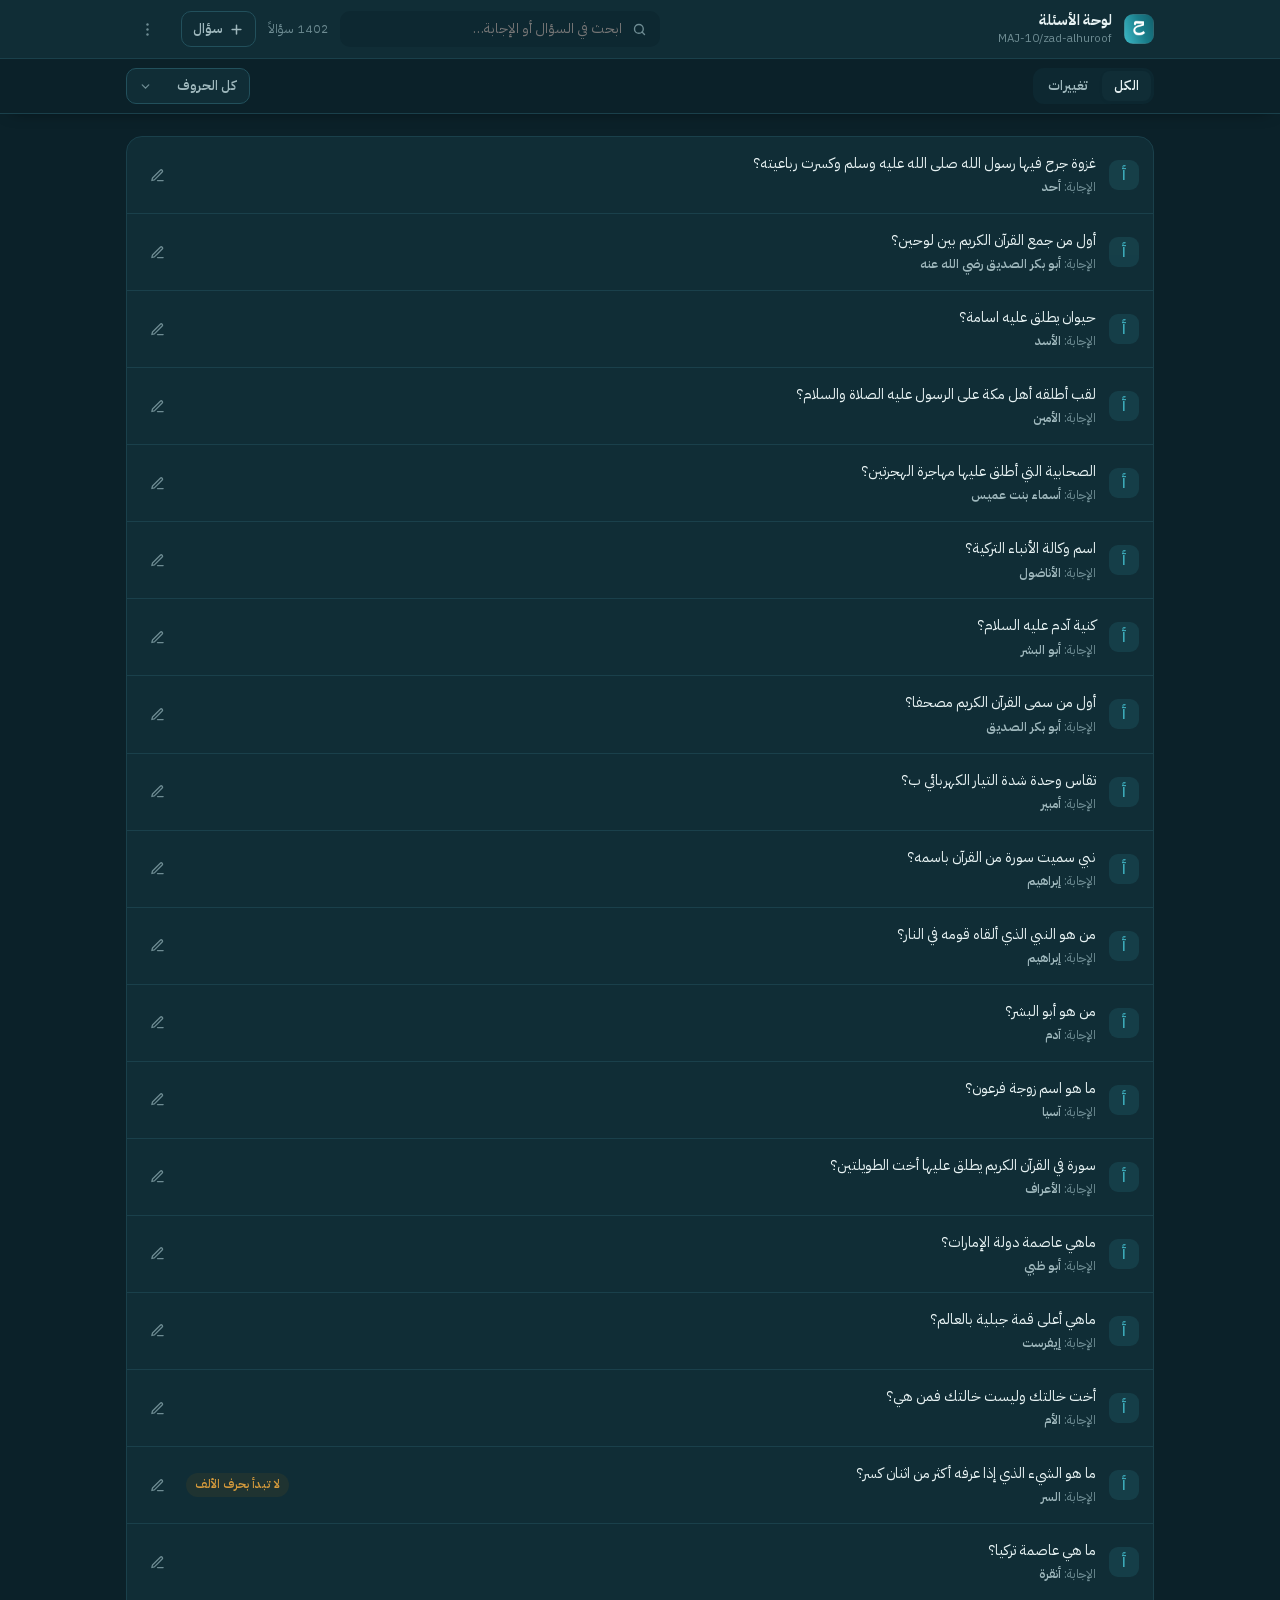
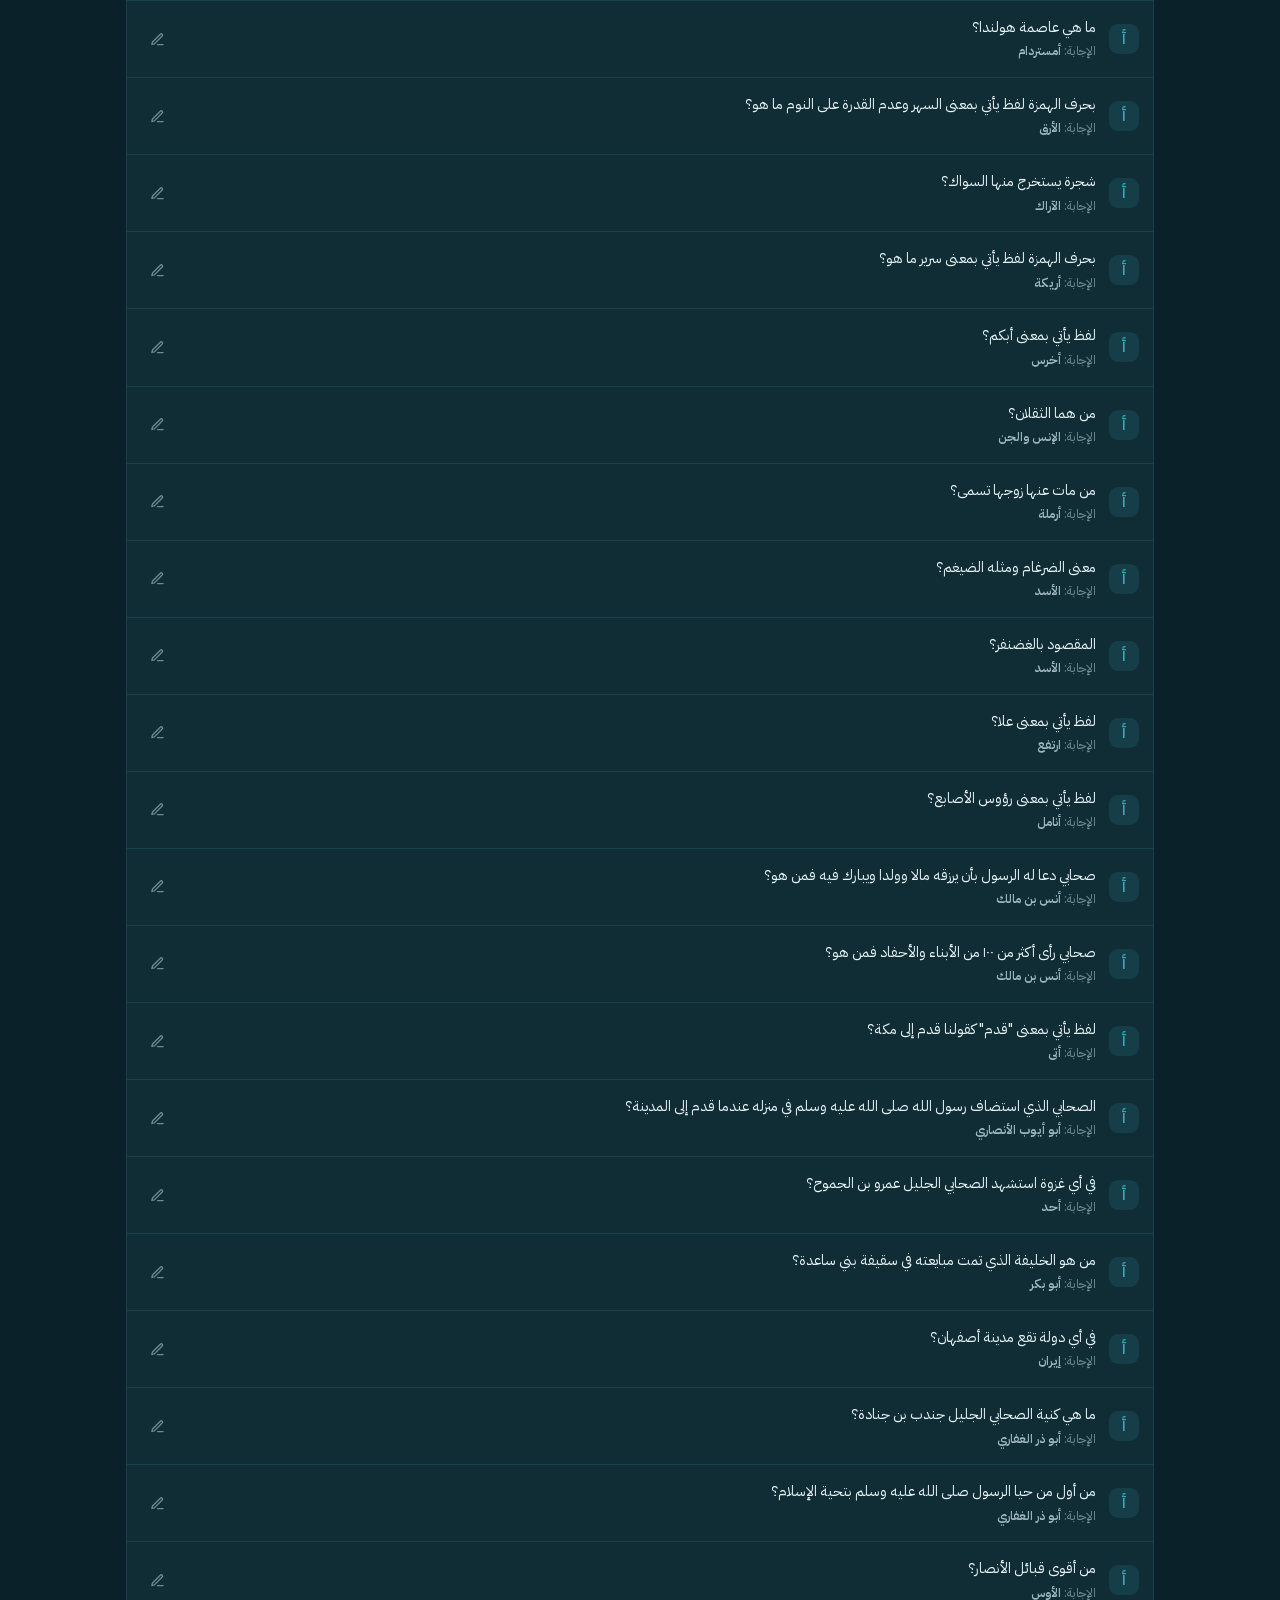
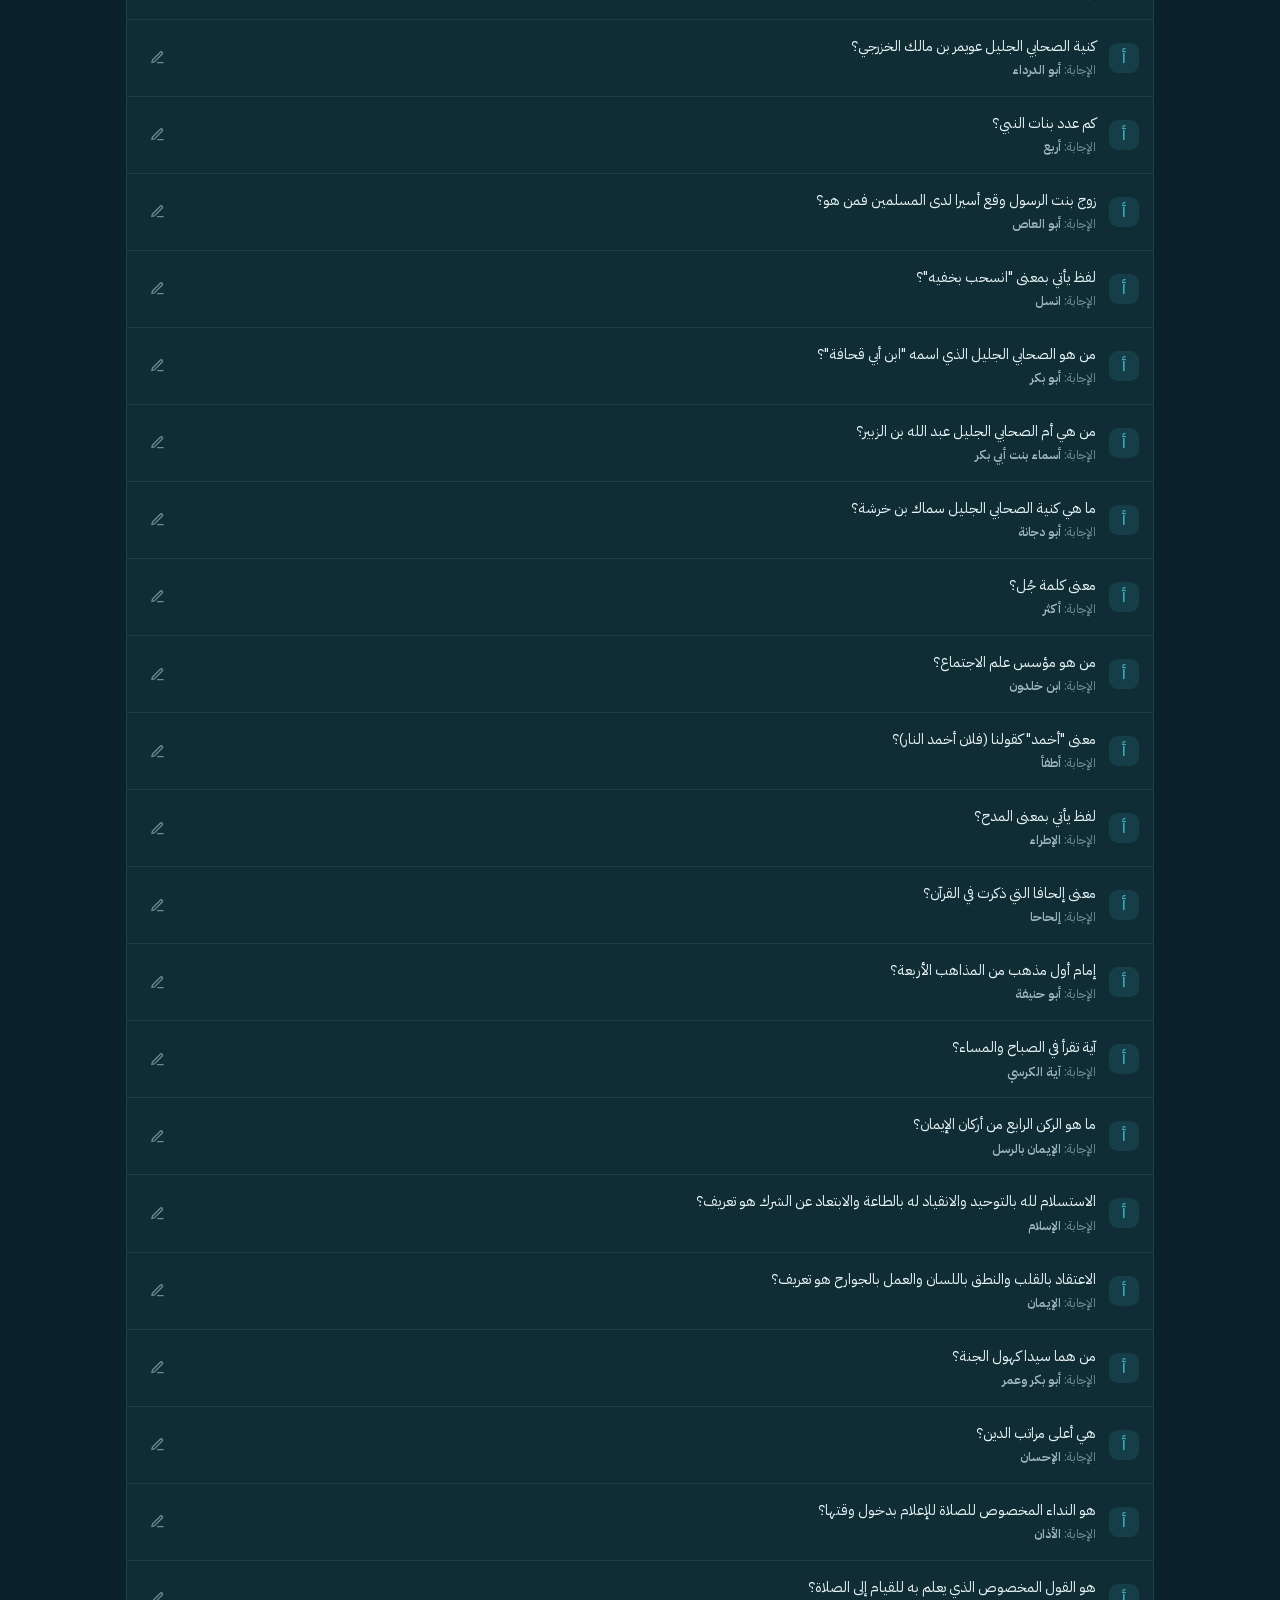
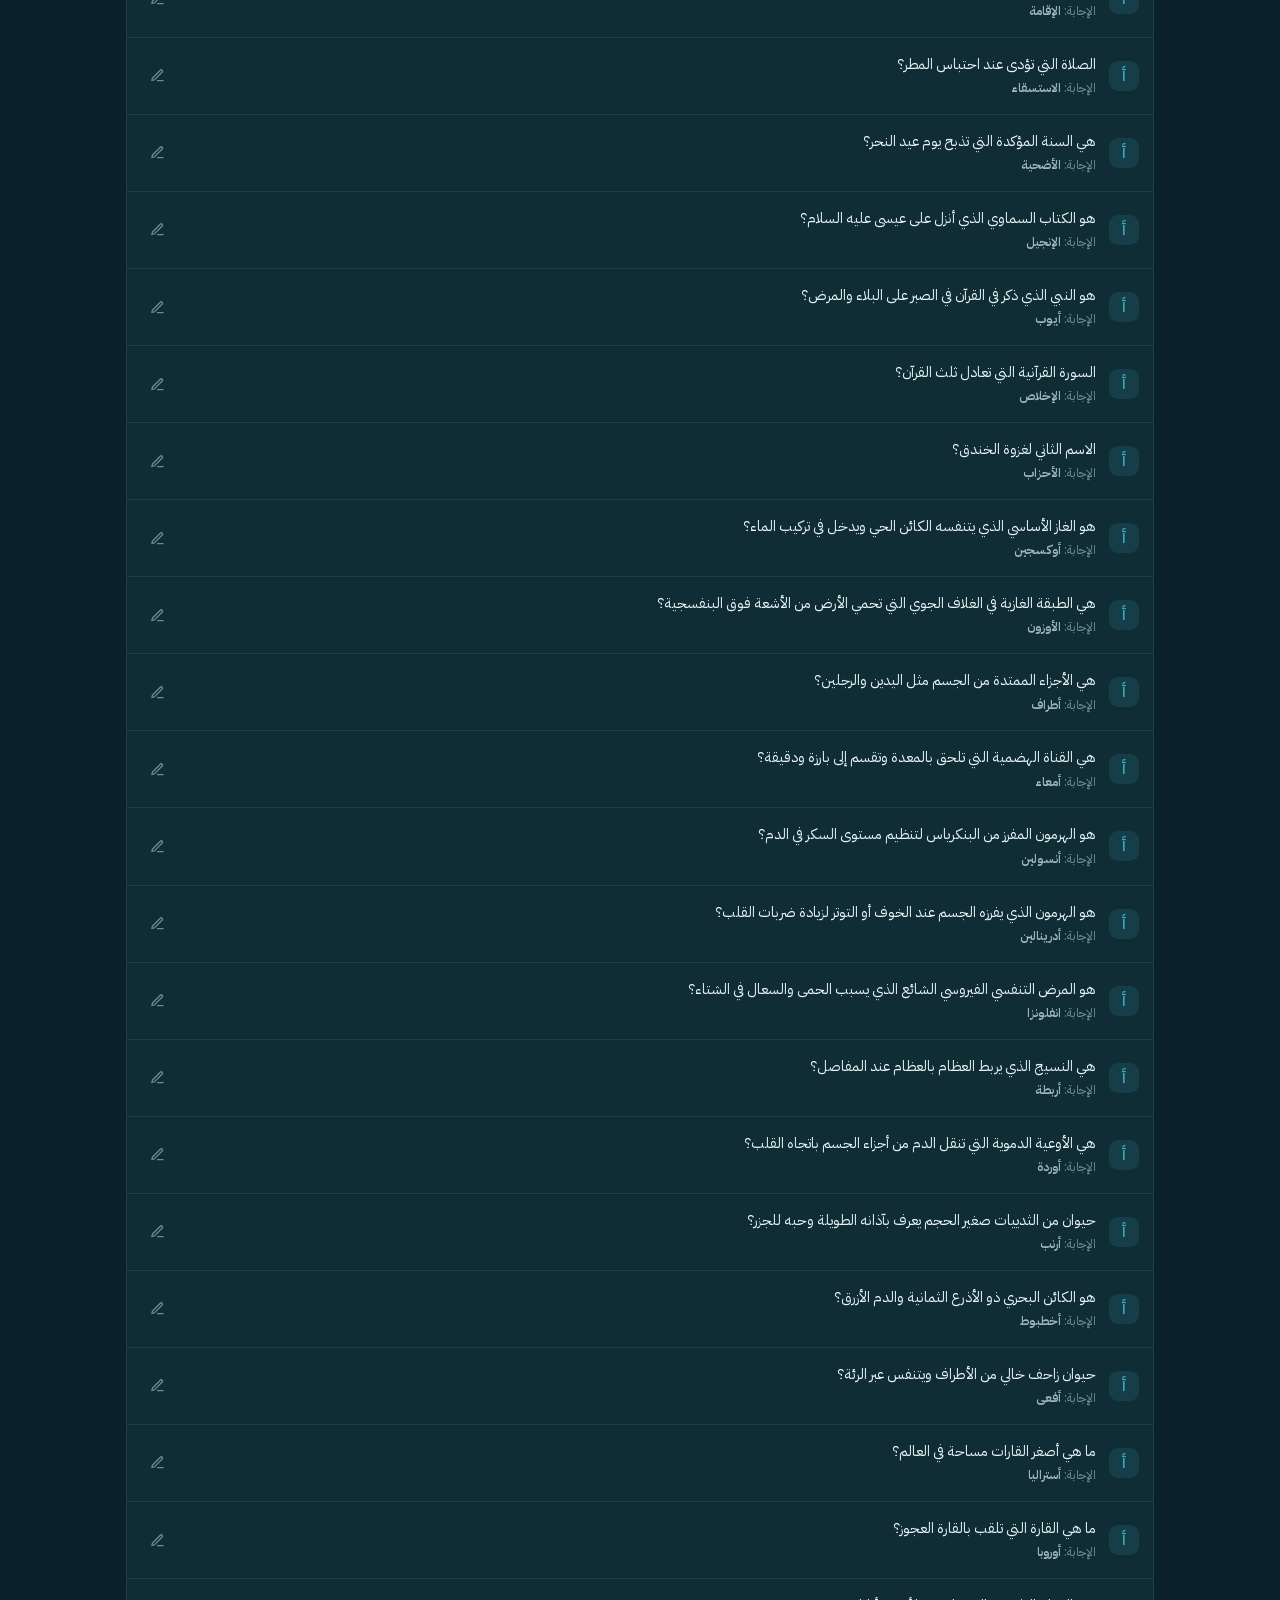
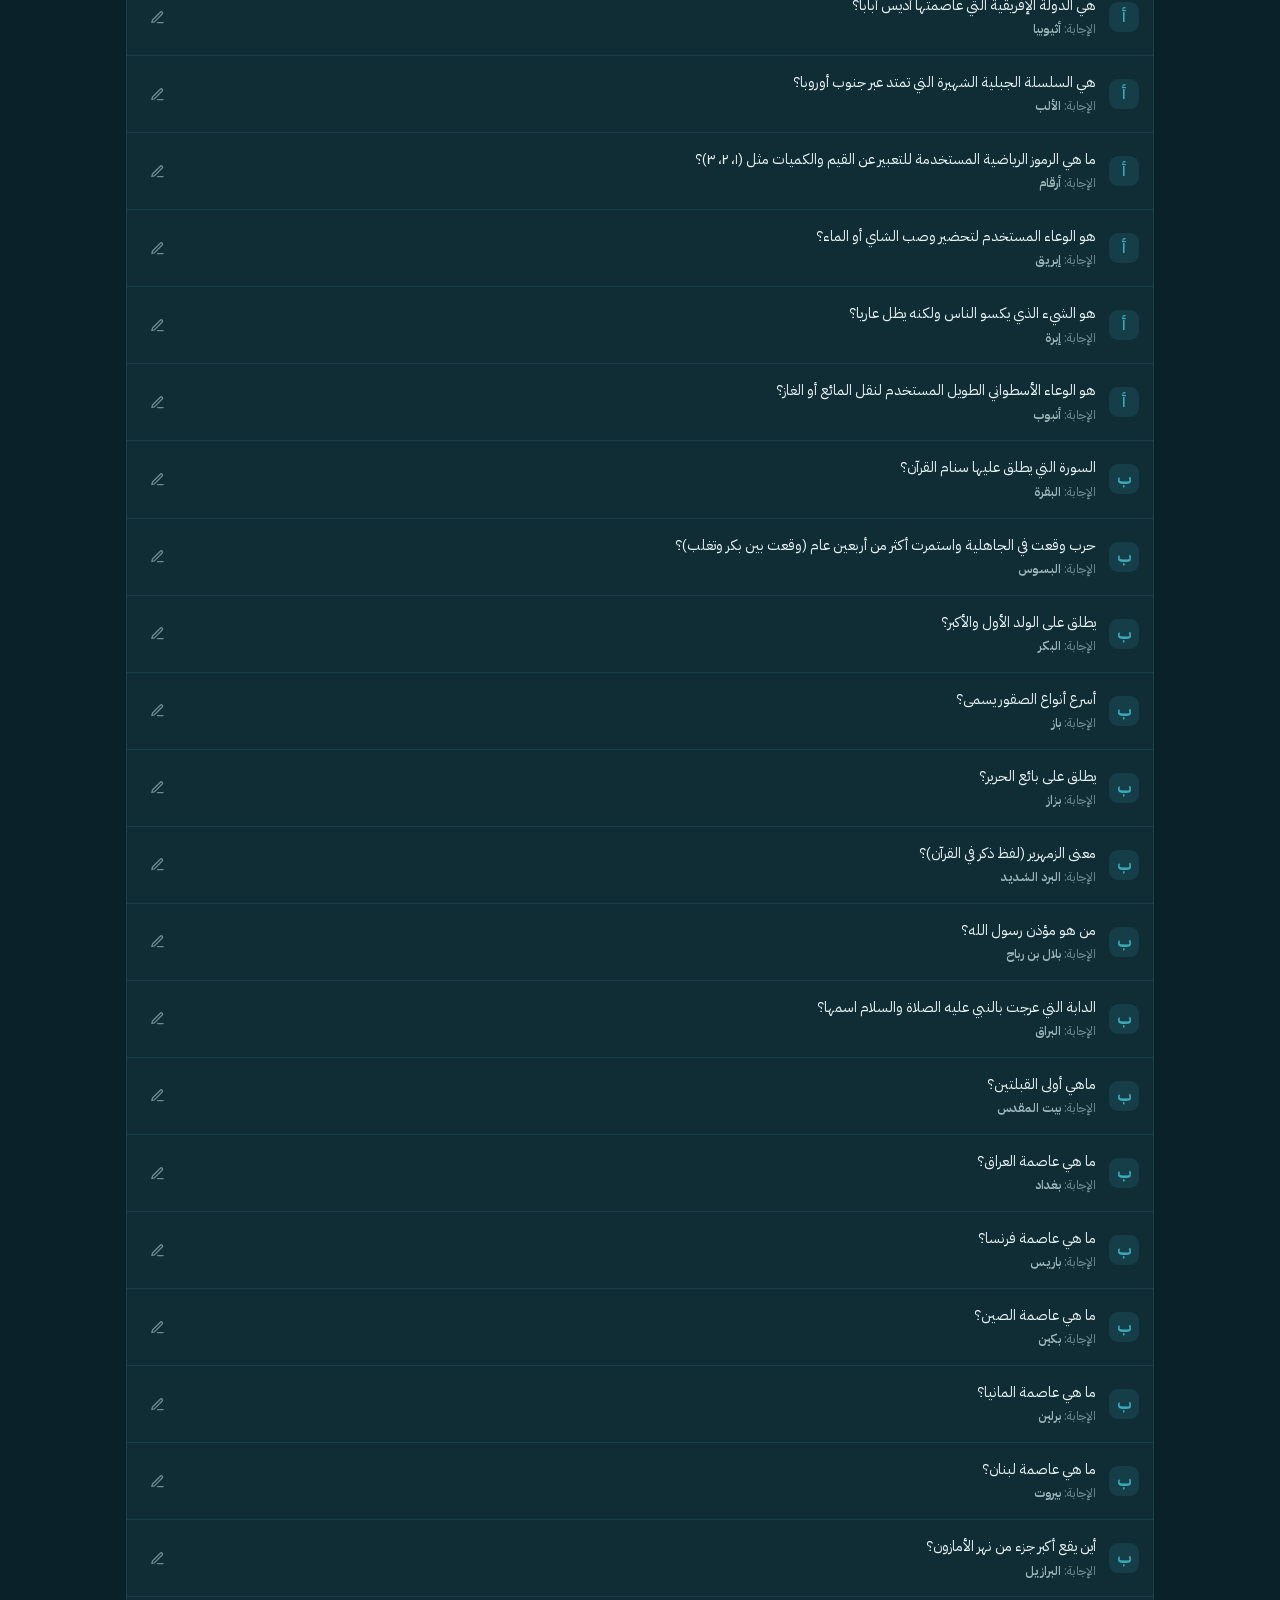
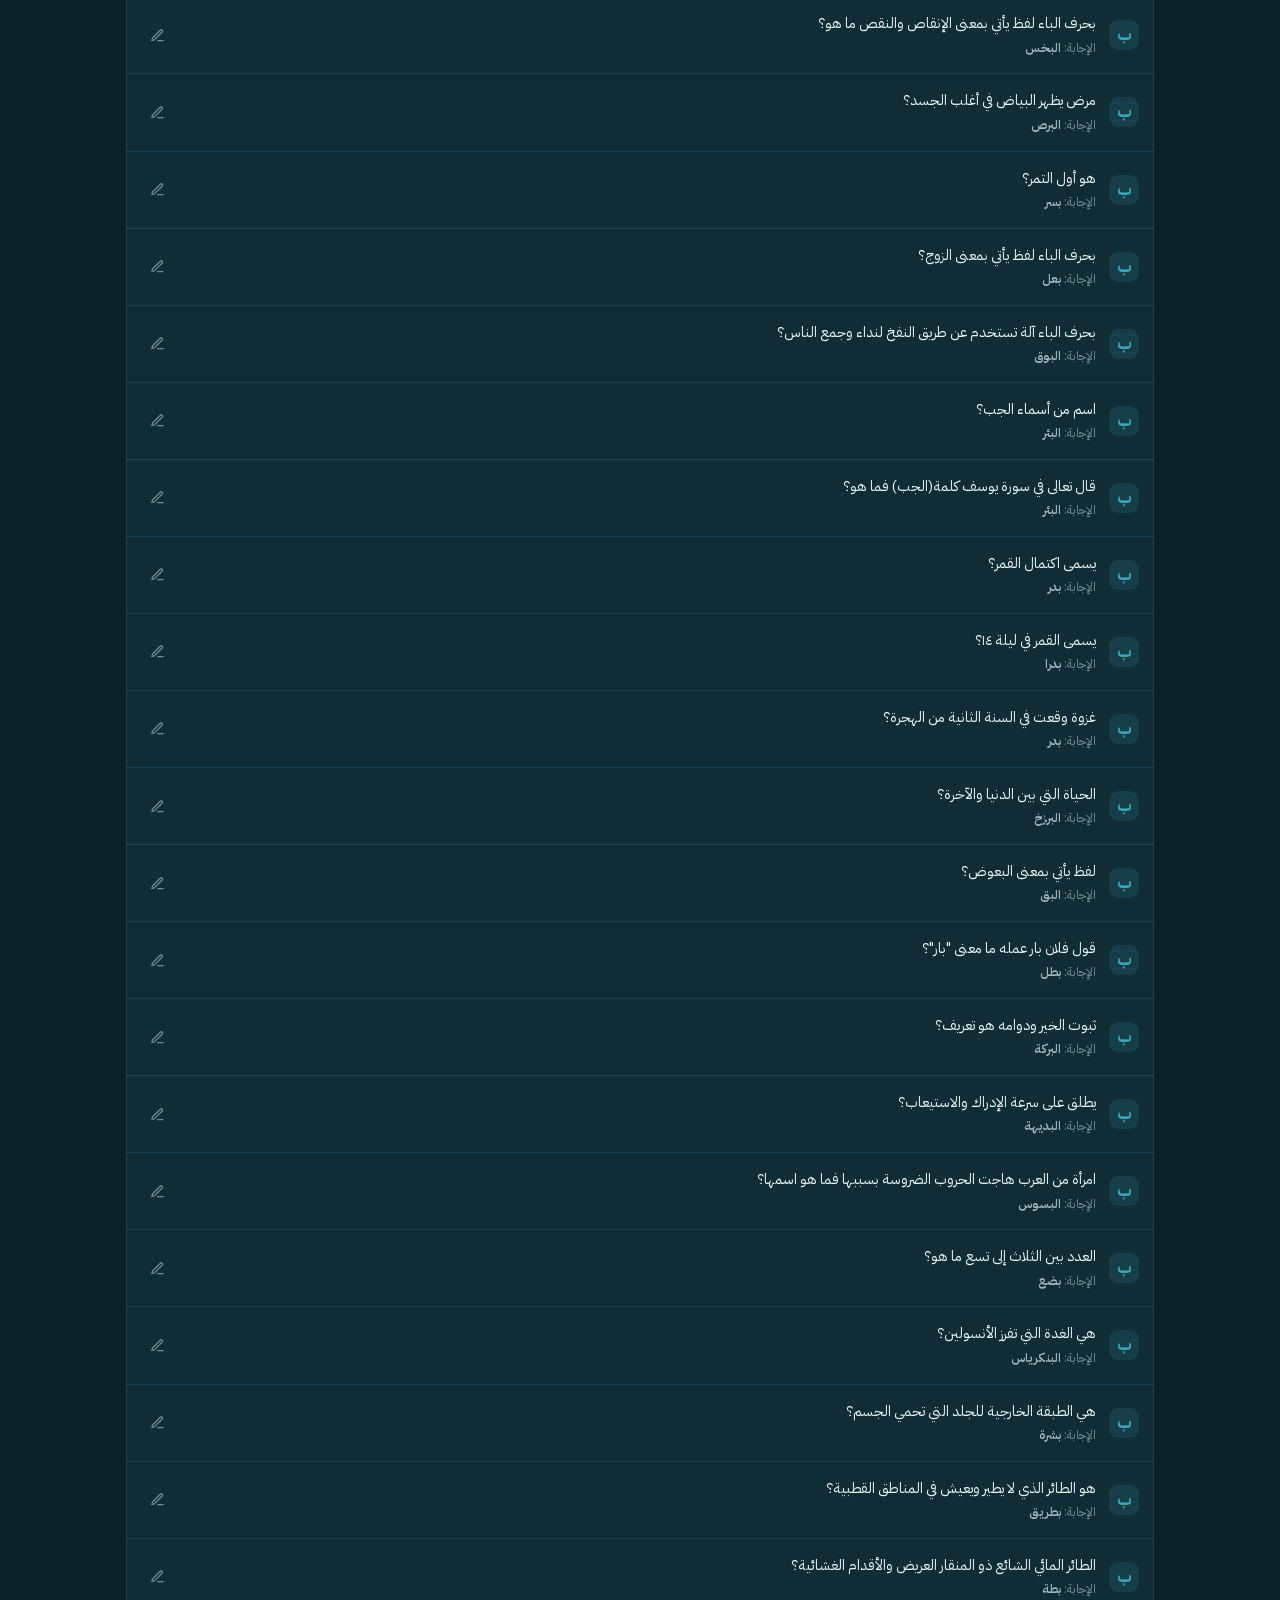
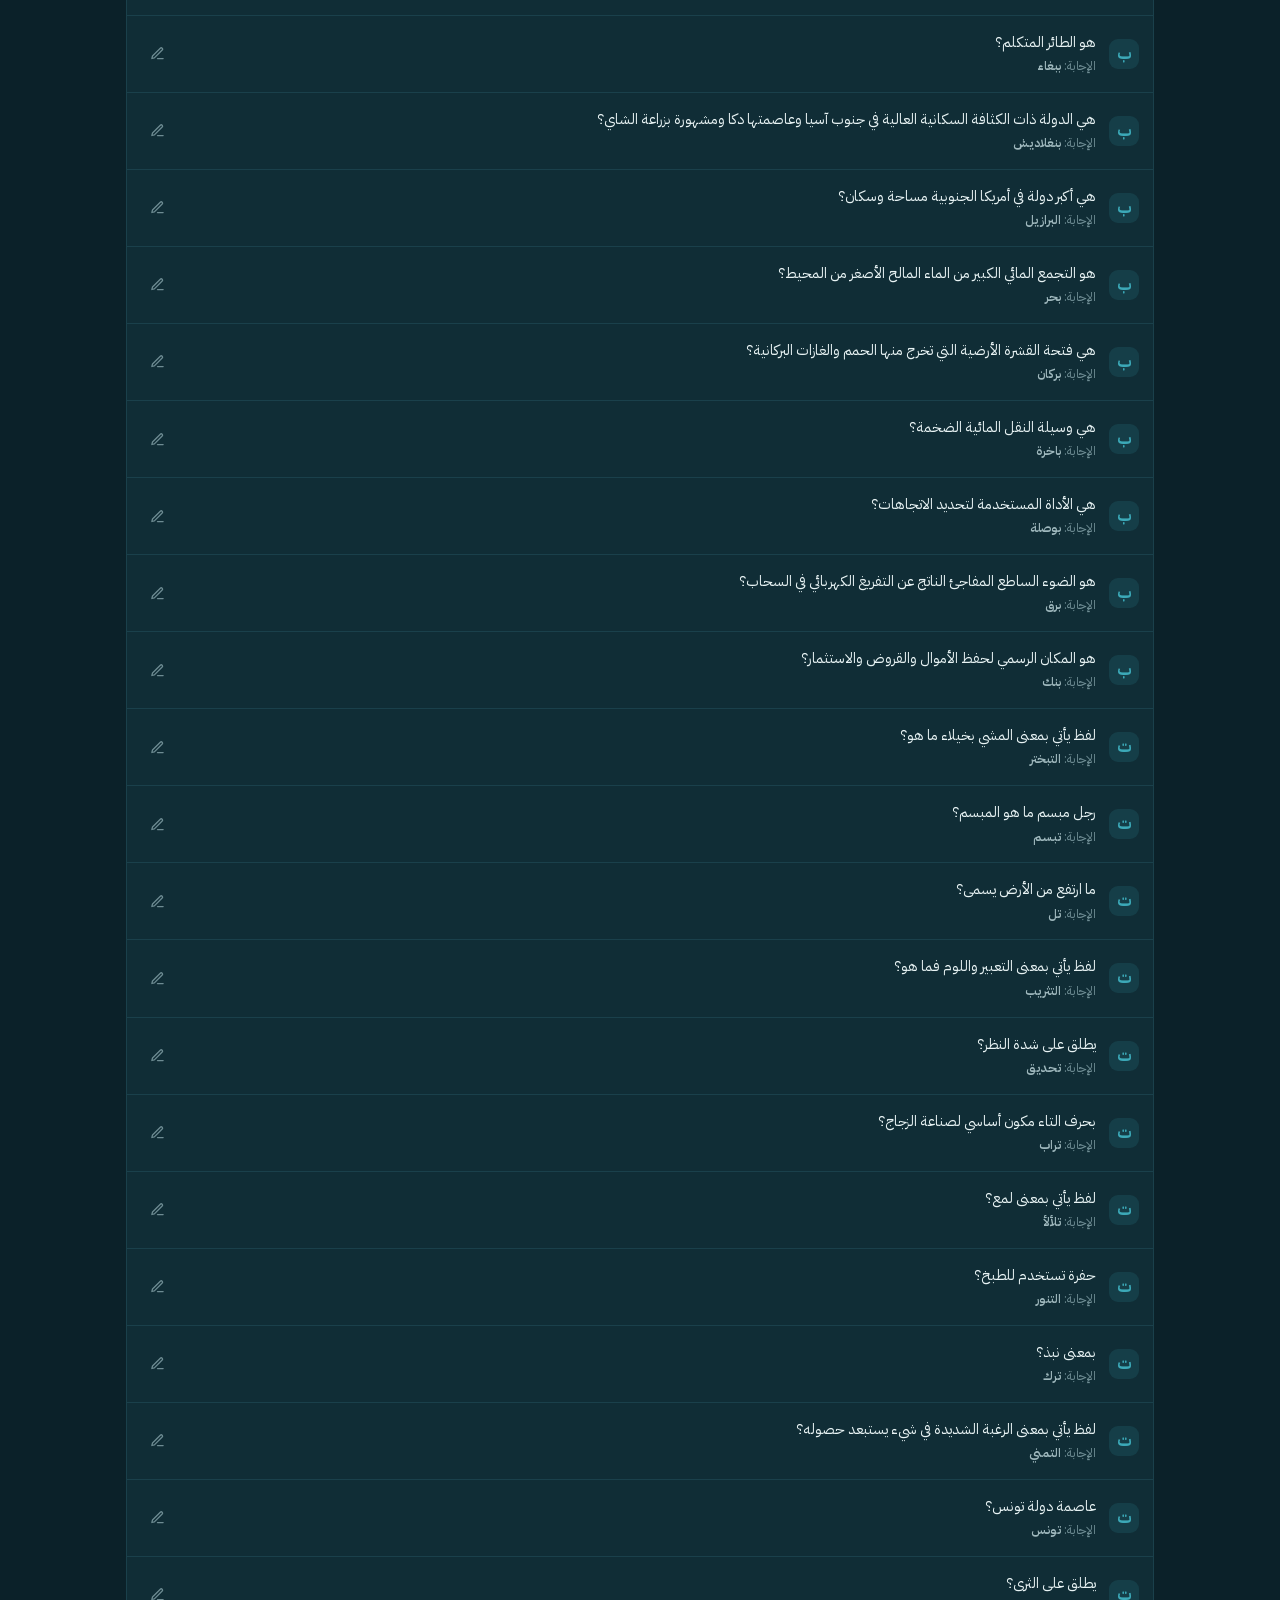
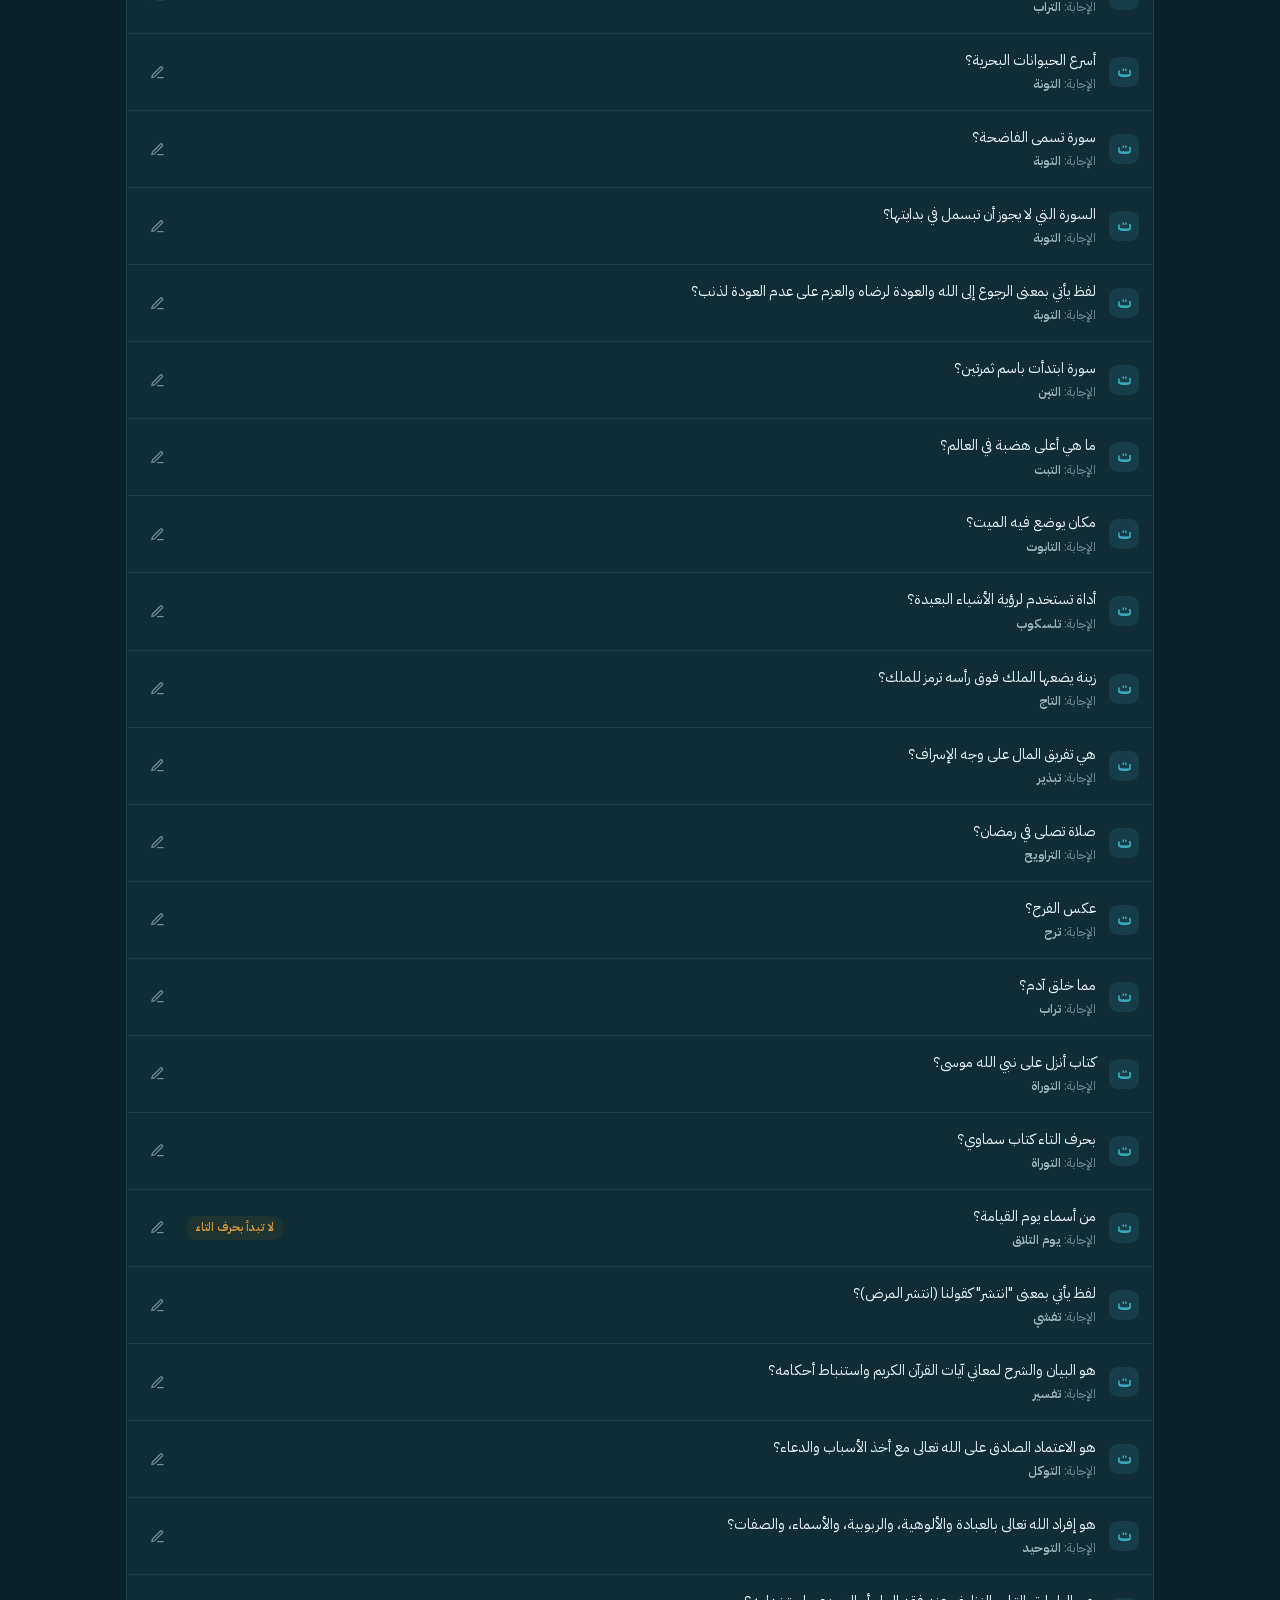
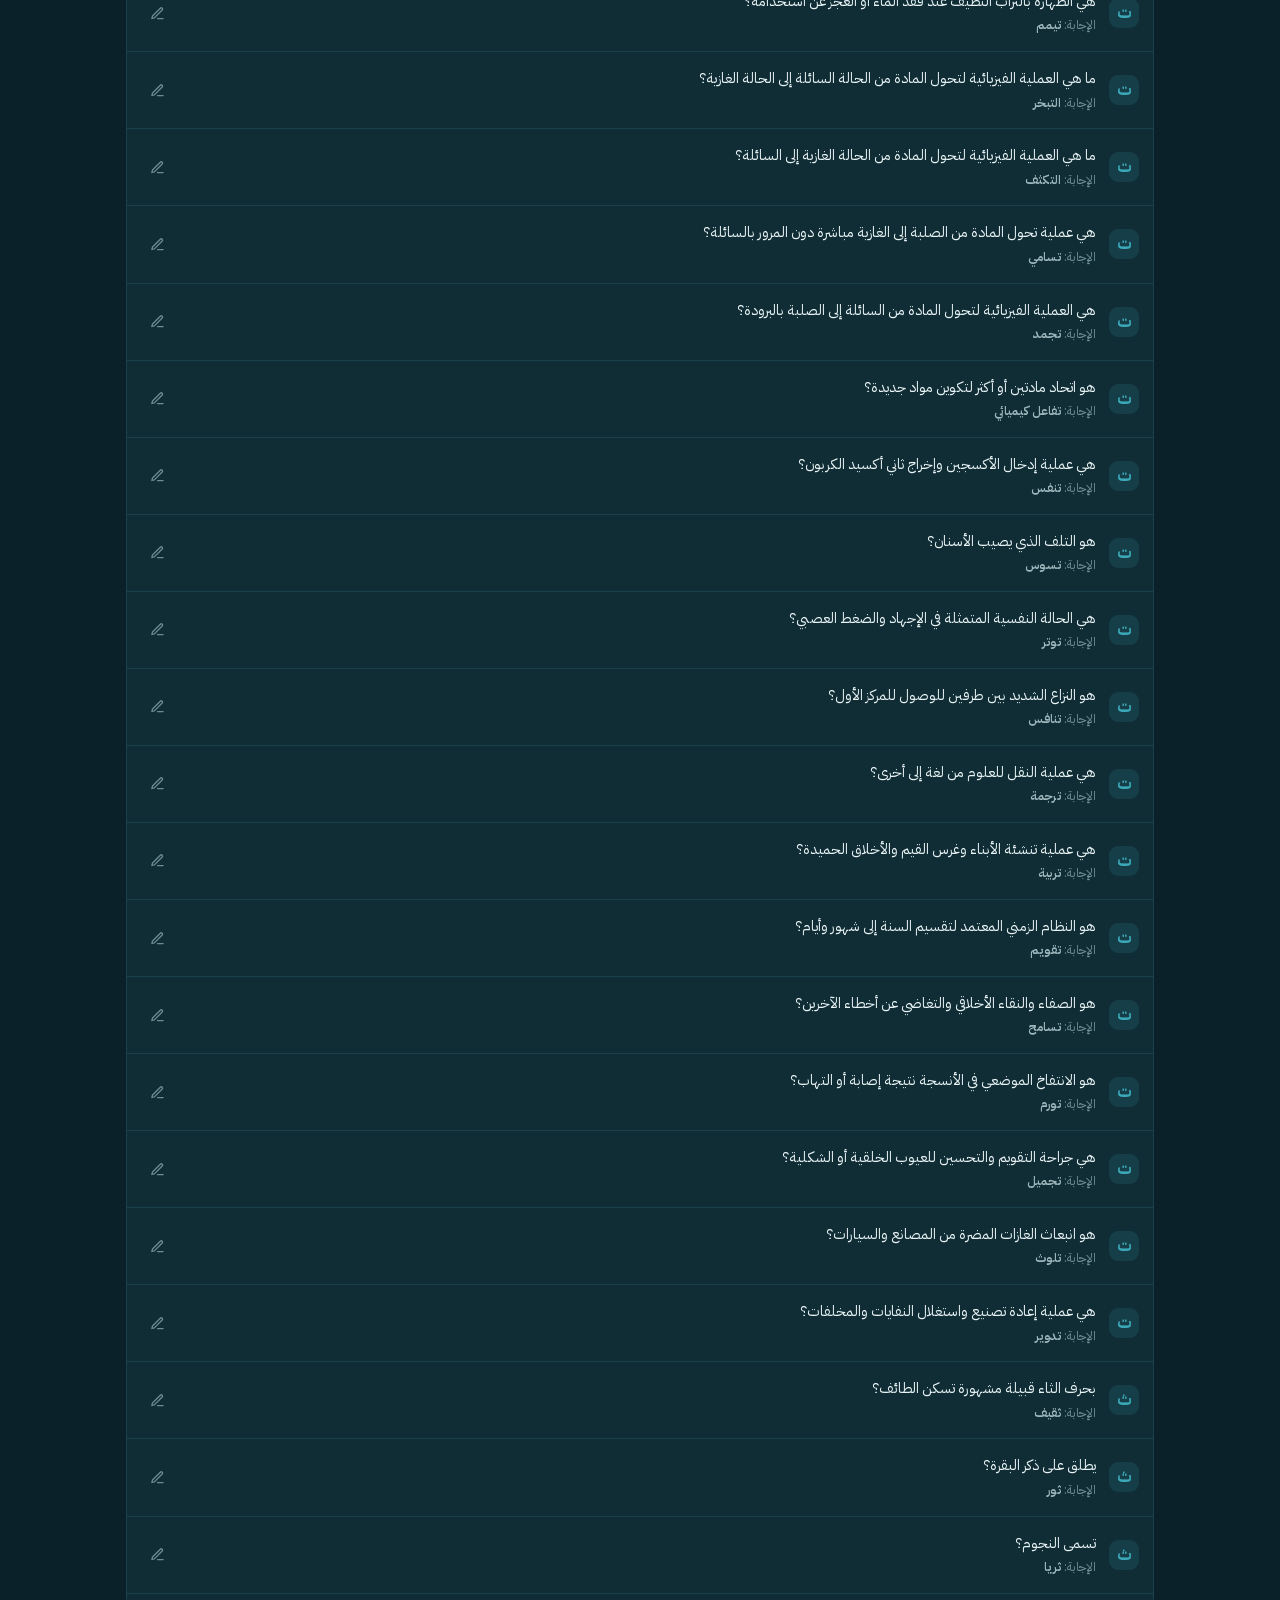
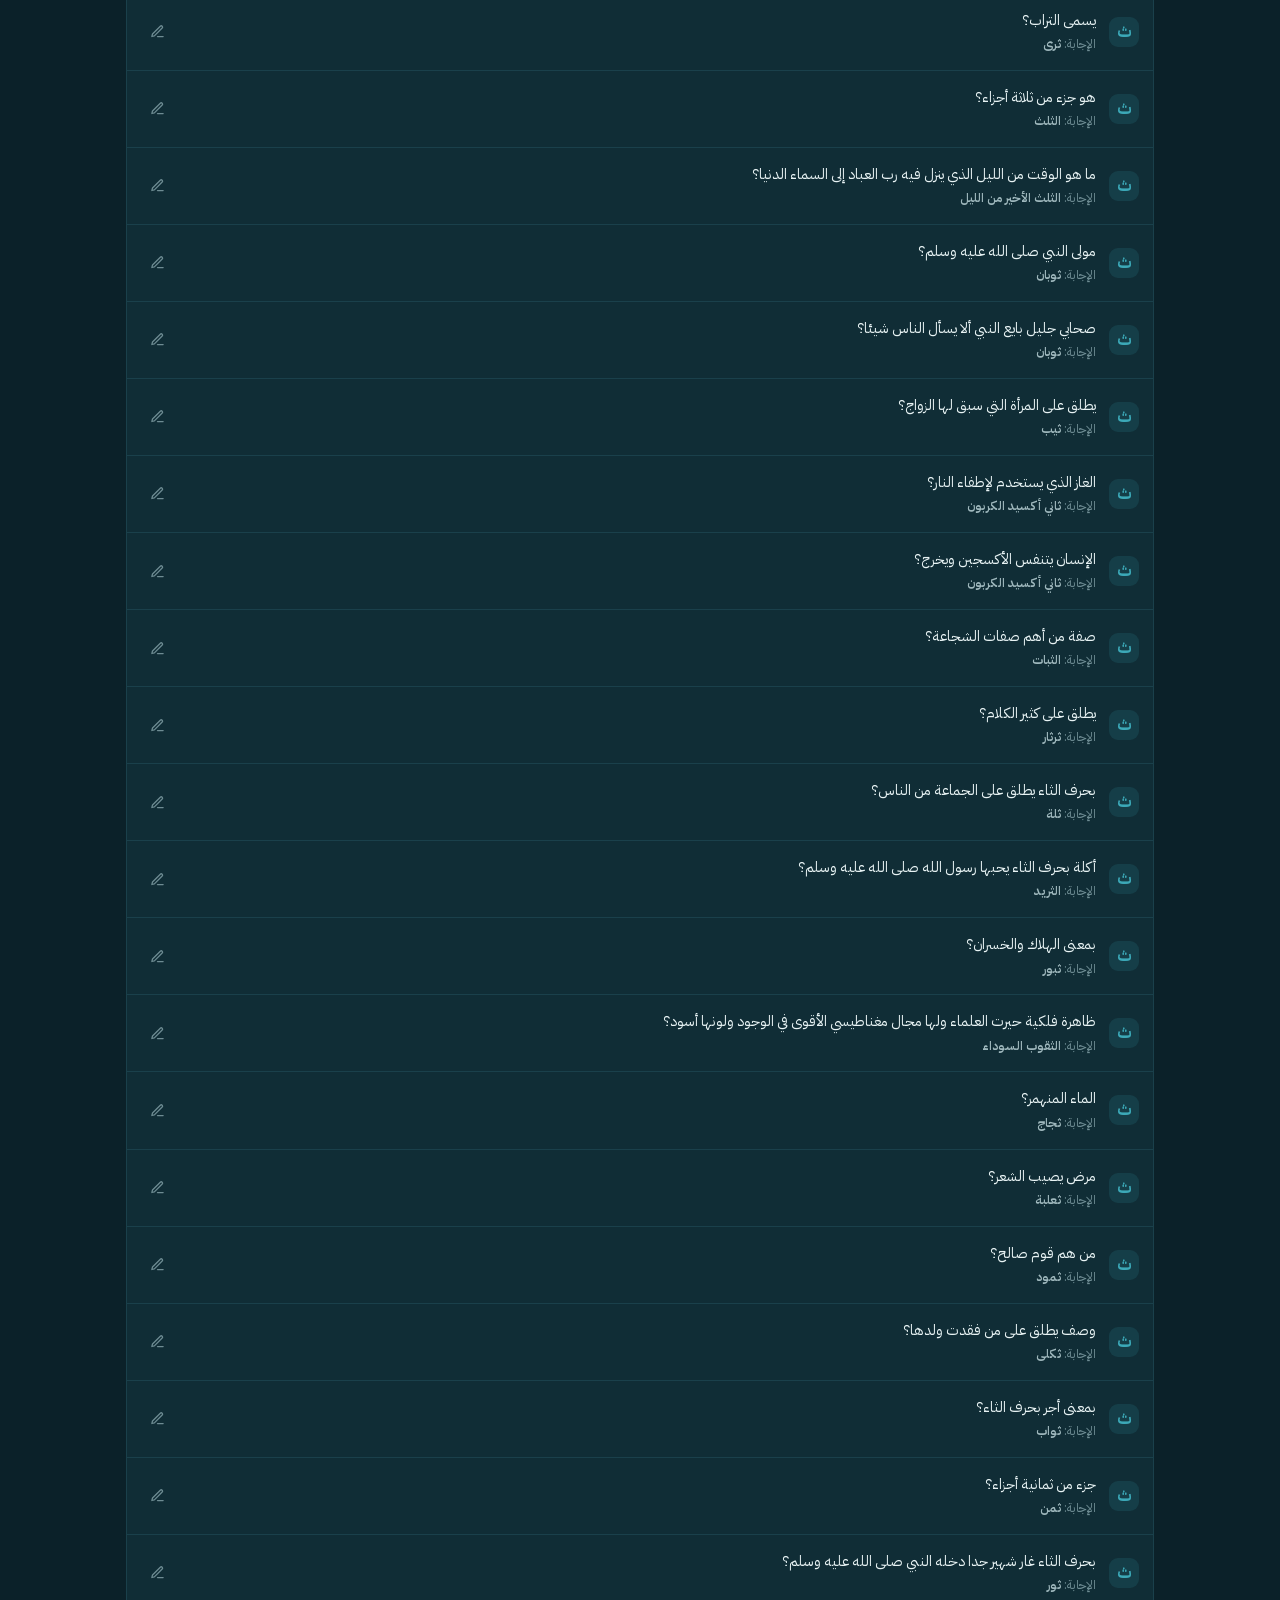
<file: admin.html>
<!DOCTYPE html>
<html lang="ar" dir="rtl">
<head>
<meta charset="utf-8">
<meta name="viewport" content="width=device-width, initial-scale=1, viewport-fit=cover">
<meta name="robots" content="noindex, nofollow">
<title>لوحة الأسئلة — زاد الحروف</title>
<link rel="icon" href="icon-180.png">
<link rel="stylesheet" href="font.css">
<style>
/* ═══════════════════════════════════════════════════════════
   هدوء قبل الزينة: خطوط شعرية لا صناديق، وأفعال تظهر عند
   المرور لا تزدحم دائماً، ولون واحد يقود. والعربية تحتاج
   قياساً أكبر وسطراً أوسع من اللاتينية.
   ═══════════════════════════════════════════════════════════ */
:root{
  --ui:"IBM Plex Sans Arabic","Segoe UI",system-ui,sans-serif;
  --teal:#3CA9B8; --teal-top:#48B9C8; --teal-soft:rgba(60,169,184,.14);
  --lime:#B6C92F; --amber:#D69B3C; --red:#E0706E;
  --bg:#0B2129; --surface:#102D36; --hover:#153741; --sunk:#0D2831;
  --ink:#E8F3F4; --ink2:#9FB8BD; --ink3:#6E8C93;
  --hair:#1A404B; --edge:#22505C;
}
/* اللوحة غامقة دائماً، لا تتبع مزاج النظام فتتبدّل تحت يد المشرف */
html{color-scheme:dark}
*{box-sizing:border-box}
html{scrollbar-width:none}
html::-webkit-scrollbar{width:0;height:0;display:none}
body{margin:0;background:var(--bg);color:var(--ink);
  font:400 15px/1.75 var(--ui);-webkit-font-smoothing:antialiased}
button,input,select,textarea{font:inherit;color:inherit}
button{cursor:pointer;background:none;border:0;padding:0}
.wrap{max-width:1060px;margin:0 auto;padding:0 16px}
.grow{flex:1}
.num{font-variant-numeric:tabular-nums}

/* خيط التقدّم أعلى الشاشة بدل شريط الجانب */
.prog{position:fixed;inset-inline:0;top:0;height:2px;z-index:70;pointer-events:none}
.prog i{display:block;height:100%;width:0;background:var(--teal)}

/* ── الشريط العلوي: صفّ واحد ── */
.bar{position:sticky;top:0;z-index:30;background:var(--surface);
  border-bottom:1px solid var(--hair)}
.bar .wrap{display:flex;align-items:center;gap:12px;height:58px}
.mark{width:30px;height:30px;border-radius:9px;flex:none}
.id b{display:block;font-size:14.5px;font-weight:700;line-height:1.3}
.id span{display:block;font-size:11.5px;color:var(--ink3);line-height:1.5}

.find{display:flex;align-items:center;gap:8px;height:36px;padding:0 12px;
  border-radius:10px;background:var(--sunk);border:1px solid transparent;
  width:clamp(160px,32vw,320px);transition:border-color .15s,background .15s}
.find:focus-within{background:var(--surface);border-color:var(--teal)}
.find svg{flex:none;color:var(--ink3)}
.find input{flex:1;min-width:0;border:0;background:none;outline:none;font-size:14px}
.find input::-webkit-search-cancel-button{-webkit-appearance:none;width:14px;height:14px;
  cursor:pointer;background:currentColor;color:var(--ink3);
  -webkit-mask:url("data:image/svg+xml;charset=utf-8,%3Csvg xmlns='http://www.w3.org/2000/svg' viewBox='0 0 24 24' fill='none' stroke='%23000' stroke-width='2.6' stroke-linecap='round'%3E%3Cpath d='M6 6l12 12M18 6L6 18'/%3E%3C/svg%3E") center/contain no-repeat}

.act{display:inline-flex;align-items:center;justify-content:center;gap:6px;
  height:36px;min-width:36px;padding:0 11px;border-radius:10px;
  font-size:13.5px;font-weight:600;color:var(--ink2);
  border:1px solid var(--edge);background:var(--surface);
  transition:color .15s,border-color .15s,background .15s}
.act:hover{color:var(--ink);border-color:var(--teal)}
.act:disabled{opacity:.4;cursor:default;border-color:var(--edge);color:var(--ink3)}
.act.go{color:#fff;border-color:transparent;background:var(--teal)}
.act.go:hover{background:var(--teal-top)}
.act.quiet{border-color:transparent;background:transparent}
.act.quiet:hover{background:var(--hover);border-color:transparent;color:var(--ink)}
.act.danger{color:var(--red);border-color:transparent}
.act.danger:hover{background:rgba(176,58,56,.1);border-color:transparent}
.act[hidden]{display:none}
.dot{width:7px;height:7px;border-radius:50%;background:var(--red);flex:none}
.dot.on{background:var(--lime)}

/* ── شريط التصفية ── */
.sub{position:sticky;top:58px;z-index:29;background:var(--bg);
  border-bottom:1px solid var(--hair);box-shadow:0 8px 16px -12px rgba(0,0,0,.6)}
.sub .wrap{display:flex;align-items:center;gap:10px;flex-wrap:wrap;padding-block:9px}
.segs{display:flex;gap:2px;padding:3px;border-radius:11px;background:var(--sunk)}
.segs button{display:inline-flex;align-items:center;gap:6px;height:30px;padding:0 12px;
  border-radius:8px;font-size:13.5px;font-weight:600;color:var(--ink2);
  transition:background .15s,color .15s}
.segs button:hover{color:var(--ink)}
.segs button.on{background:var(--surface);color:var(--ink);
  box-shadow:0 1px 3px rgba(18,42,48,.1)}
.segs i{font-style:normal;font-size:11px;font-weight:700;padding:1px 6px;border-radius:99px;
  background:var(--hair);color:var(--ink2);font-variant-numeric:tabular-nums}
.segs button.on i{background:var(--teal-soft);color:var(--teal)}
.segs i:empty,.segs i[data-n="0"]{display:none}
.tally{font-size:12.5px;color:var(--ink3)}

/* ── قائمة منسدلة بهوية الموقع، لا هوية النظام ── */
.drop{position:relative}
.drop>button{display:inline-flex;align-items:center;gap:7px;height:36px;padding:0 12px;
  border-radius:10px;font-size:13.5px;font-weight:600;color:var(--ink2);
  border:1px solid var(--edge);background:var(--surface);width:100%;justify-content:space-between}
/* عرض ثابت حتى لا يقفز الزر حين يتغيّر اسم الحرف */
#letters{width:124px;flex:none}
#letters>button>span{overflow:hidden;text-overflow:ellipsis;white-space:nowrap}
.drop>button:hover{border-color:var(--teal);color:var(--ink)}
.drop>button svg{flex:none;color:var(--ink3);transition:transform .18s}
.drop.open>button{border-color:var(--teal);color:var(--ink)}
.drop.open>button svg{transform:rotate(180deg)}
/* المنبثق ينساب نحو داخل الشاشة لا نحو حافتها: زرّ في اليسار ينساب
   يميناً، وزرّ في اليمين ينساب يساراً. */
.pop{position:absolute;top:calc(100% + 6px);inset-inline-end:0;z-index:40;
  min-width:252px;max-width:calc(100vw - 28px);
  padding:8px;border-radius:14px;background:var(--surface);
  border:1px solid var(--edge);box-shadow:0 18px 44px rgba(0,0,0,.4);
  animation:pop .14s ease-out both}
#menu .pop{min-width:210px}
/* منتقي الحرف داخل النافذة ينفتح لأعلى: النافذة تقصّ ما يتجاوز حدّها */
#edLetter .pop{top:auto;bottom:calc(100% + 6px)}
@keyframes pop{from{opacity:0;transform:translateY(-6px)}to{opacity:1;transform:none}}
.pop[hidden]{display:none}
.pop .all{display:block;width:100%;text-align:start;padding:7px 10px;border-radius:9px;
  font-size:13.5px;font-weight:600;color:var(--ink2)}
.pop .all:hover{background:var(--hover);color:var(--ink)}
.pop .all.on{background:var(--teal-soft);color:var(--teal)}
.pop .grid{display:grid;grid-template-columns:repeat(7,1fr);gap:3px;margin-top:6px}
.pop .grid button{height:36px;border-radius:9px;font-size:15px;font-weight:600;
  color:var(--ink);display:grid;place-items:center;line-height:1}
.pop .grid button small{display:block;font-size:9px;font-weight:600;color:var(--ink3);
  font-variant-numeric:tabular-nums}
.pop .grid button:hover{background:var(--hover)}
.pop .grid button.on{background:var(--teal);color:#fff}
.pop .grid button.on small{color:rgba(255,255,255,.75)}
.pop .item{display:flex;align-items:center;gap:9px;width:100%;text-align:start;
  padding:8px 10px;border-radius:9px;font-size:13.5px;font-weight:600;color:var(--ink2)}
.pop .item:hover{background:var(--hover);color:var(--ink)}
.pop .item.danger:hover{background:rgba(176,58,56,.1);color:var(--red)}
.pop hr{border:0;border-top:1px solid var(--hair);margin:6px 2px}

/* ── القائمة: خطوط شعرية، بلا صناديق ── */
/* main يحمل صنف wrap أيضاً، وقاعدة الصنف أقوى من قاعدة العنصر مهما
   تأخّرت — فتُكتب هنا بأخصّ منها وإلا ابتُلعت المسافة. */
main.wrap{padding-block:22px 96px}
.sheet{background:var(--surface);border:1px solid var(--hair);border-radius:16px;
  overflow:hidden}
.row{display:flex;align-items:center;gap:13px;padding:15px 14px;
  border-bottom:1px solid var(--hair);transition:background .12s}
.row:last-child{border-bottom:0}
.row:hover{background:var(--hover)}
.glyph{flex:none;width:30px;height:30px;border-radius:9px;display:grid;place-items:center;
  font-size:16px;font-weight:700;color:var(--teal);background:var(--teal-soft)}
.row.isnew .glyph{color:#fff;background:var(--lime)}
.row.isedit .glyph{color:#fff;background:var(--amber)}
.body{flex:1;min-width:0}
.body .q{font-size:14.5px;font-weight:500;line-height:1.6}
.body .a{font-size:12.5px;color:var(--ink3);margin-top:1px}
.body .a b{color:var(--ink2);font-weight:600}
.note{flex:none;display:inline-flex;align-items:center;gap:5px;font-size:11.5px;
  font-weight:600;color:var(--amber);background:rgba(169,107,8,.1);
  padding:2px 9px;border-radius:99px;white-space:nowrap}
.ops{flex:none;display:flex;gap:2px}
.op{width:32px;height:32px;border-radius:9px;display:grid;place-items:center;color:var(--ink3)}
.op:hover{background:var(--sunk);color:var(--teal)}
/* صف محذوف في عرض التغييرات */
.row.isdel{background:rgba(176,58,56,.045)}
.row.isdel .glyph{color:#fff;background:var(--red)}
.row.isdel .body .q{text-decoration:line-through;color:var(--ink3)}
/* «كان … صار» */
.was{margin-top:4px;font-size:12px;color:var(--ink3);line-height:1.7}
.was span{display:block}
.was .from{color:var(--red)}
.was .to{color:var(--lime)}
.was b{font-weight:600}
.blank{text-align:center;padding:60px 24px;color:var(--ink3)}
.blank b{display:block;font-size:15px;color:var(--ink2);margin-bottom:5px}
.blank span{font-size:13px}

/* ═══ النوافذ ═══
   البحث دلّ على قاعدتين: الجوال يريد ورقة تنزلق من الأسفل فالأفعال
   في متناول الإبهام، والحاسب يريد نافذة وسطية. والغطاء لا يُغلق بالضغط
   عليه لئلا يضيع عمل المشرف بلمسة عارضة — الإغلاق بـ× أو Escape.
   ولمسات لا تقلّ عن ٤٤ بكسل. */
.veil{position:fixed;inset:0;z-index:50;display:flex;
  background:rgba(4,16,20,calc(.62 * var(--o,1)));
  backdrop-filter:blur(calc(5px * var(--o,1)));
  animation:fade .16s ease-out both}
.veil[hidden]{display:none}
@keyframes fade{from{opacity:0}to{opacity:1}}
@keyframes fadeOut{to{opacity:0}}
@keyframes lift{from{opacity:0;transform:translateY(14px) scale(.985)}to{opacity:1;transform:none}}
@keyframes sink{to{opacity:0;transform:translateY(10px) scale(.985)}}
@keyframes slide{from{transform:translateY(100%)}to{transform:none}}
@keyframes slideOut{to{transform:translateY(100%)}}
/* الخروج السلس */
.veil.out{animation:fadeOut .2s ease-in both;pointer-events:none}
.veil.out .card{animation:sink .2s ease-in both}
@media (max-width:640px){ .veil.out .card{animation:slideOut .24s cubic-bezier(.4,0,.8,.3) both} }
@media (prefers-reduced-motion:reduce){
  .veil,.veil .card,.veil.out,.veil.out .card{animation-duration:.01ms}
}

.card{display:flex;flex-direction:column;background:var(--surface);
  border:1px solid var(--edge);box-shadow:0 26px 70px rgba(0,0,0,.5);
  transition:transform .26s cubic-bezier(.2,.9,.3,1)}
.card.dragging{transition:none}
.grab{display:none}

/* الحاسب: نافذة وسطية */
@media (min-width:641px){
  .veil{align-items:center;justify-content:center;padding:24px}
  .card{width:min(540px,100%);max-height:88vh;border-radius:20px;
    animation:lift .22s cubic-bezier(.2,.9,.3,1) both}
}
/* الجوال: ورقة سفلية بمقبض سحب */
@media (max-width:640px){
  .veil{align-items:flex-end}
  .card{width:100%;max-height:92vh;border-radius:22px 22px 0 0;border-bottom:0;
    animation:slide .26s cubic-bezier(.2,.9,.3,1) both}
  /* منطقة السحب: المقبض والترويسة — لا جسم النافذة لئلا يتعارض مع التمرير */
  .grab{display:block;flex:none;padding:10px 0 4px;cursor:grab;touch-action:none}
  .grab::before{content:"";display:block;width:40px;height:4.5px;border-radius:99px;
    background:var(--edge);margin:0 auto;transition:background .15s}
  .card.dragging .grab{cursor:grabbing}
  .card.dragging .grab::before{background:var(--ink3)}
  .card>header{touch-action:none}
}

.card>header{flex:none;display:flex;align-items:center;gap:12px;
  padding:16px 18px 12px;border-bottom:1px solid var(--hair)}
.card>header h2{margin:0;font-size:17px;font-weight:700;flex:1;line-height:1.4}
.x{width:38px;height:38px;flex:none;border-radius:11px;display:grid;place-items:center;
  color:var(--ink3);transition:background .15s,color .15s}
.x:hover{background:var(--hover);color:var(--ink)}
.card>.in{flex:1;overflow:auto;padding:16px 18px;
  scrollbar-width:thin;scrollbar-color:var(--edge) transparent}
.card>.in::-webkit-scrollbar{width:8px}
.card>.in::-webkit-scrollbar-thumb{background:var(--edge);border-radius:8px;
  border:2px solid transparent;background-clip:content-box}
/* الأفعال ملتصقة بالأسفل: تُرى بلا تمرير وتقع تحت الإبهام */
.card>footer{flex:none;display:flex;align-items:center;gap:9px;
  padding:13px 18px;padding-bottom:calc(13px + env(safe-area-inset-bottom));
  border-top:1px solid var(--hair);background:var(--surface)}
.card>footer .act{height:44px;padding:0 18px;font-size:14px}
.card>footer .act.go{flex:1}
@media (max-width:640px){ .card>footer .act:not(.danger){flex:1} }

.f{margin-bottom:15px}
.f:last-child{margin-bottom:0}
.f>label{display:block;font-size:12.5px;font-weight:600;color:var(--ink2);margin-bottom:7px}
/* الإجابة والحرف في سطر واحد، والحرف أقصر */
.pair{display:flex;gap:10px;align-items:flex-start}
.pair .f{flex:1;margin-bottom:0}
.pair .f.short{flex:none;width:112px}
.f input[type=text],.f input[type=password],.f textarea{width:100%;min-height:46px;
  padding:11px 14px;border-radius:12px;border:1px solid var(--edge);background:var(--sunk);
  outline:none;font-size:14.5px;transition:border-color .15s,background .15s,box-shadow .15s}
.f input:focus,.f textarea:focus{border-color:var(--teal);background:var(--surface);
  box-shadow:0 0 0 3px var(--teal-soft)}
.f textarea{min-height:104px;resize:none;line-height:1.85}
/* خانة السؤال تنمو بقدر نصّها، ولا تُسحب باليد */
#edQ{overflow:hidden;max-height:46vh}
#impTxt{min-height:132px;overflow:auto}
.f input[readonly]{border-style:dashed;color:var(--ink2)}
.f .drop>button{height:46px;border-radius:12px;background:var(--sunk);font-size:15px}
.drop-file{display:block;padding:15px;border-radius:12px;border:1.5px dashed var(--edge);
  background:var(--sunk);text-align:center;font-size:13.5px;color:var(--ink2);cursor:pointer}
.drop-file:hover{border-color:var(--teal)}
.drop-file input{display:none}
.drop-file b{color:var(--teal);font-weight:600}
.say{font-size:12.5px;line-height:1.8;border-radius:11px;padding:10px 13px;margin-bottom:13px}
.say[hidden]{display:none}
.say.info{background:var(--sunk);color:var(--ink2)}
.say.warn{background:rgba(169,107,8,.1);color:var(--amber)}
.say.bad{background:rgba(176,58,56,.1);color:var(--red)}
.say.good{background:var(--teal-soft);color:var(--teal)}
.rule{border:0;border-top:1px solid var(--hair);margin:18px 0 16px}
code{background:var(--sunk);padding:1px 6px;border-radius:6px;font-size:12px;
  font-family:ui-monospace,Consolas,monospace}
a{color:var(--teal)}
table{width:100%;border-collapse:collapse;font-size:12.5px}
th,td{text-align:start;padding:7px 10px;border-bottom:1px solid var(--hair);vertical-align:top}
th{position:sticky;top:0;background:var(--sunk);color:var(--ink2);font-weight:600}
tr:last-child td{border-bottom:0}
tr.no td{color:var(--red)}
.before{color:var(--red)}
.after{color:var(--lime)}
.none{color:var(--ink3)}
tr.dup td{color:var(--amber)}
.pane{max-height:250px;overflow:auto;border:1px solid var(--hair);border-radius:12px;
  scrollbar-width:thin;scrollbar-color:var(--edge) transparent}
.pane::-webkit-scrollbar{width:8px}
.pane::-webkit-scrollbar-thumb{background:var(--edge);border-radius:8px;
  border:2px solid transparent;background-clip:content-box}
.card{scrollbar-width:thin;scrollbar-color:var(--edge) transparent}
.card::-webkit-scrollbar{width:8px}
.card::-webkit-scrollbar-thumb{background:var(--edge);border-radius:8px;
  border:2px solid transparent;background-clip:content-box}

@media (max-width:640px){
  .bar .wrap{height:auto;padding-block:10px;flex-wrap:wrap}
  .find{order:9;width:100%}
  .id span{display:none}
}
</style>
</head>
<body>

<div class="prog" aria-hidden="true"><i id="prog"></i></div>

<header class="bar"><div class="wrap">
  <img class="mark" src="icon-180.png" alt="">
  <div class="id"><b>لوحة الأسئلة</b><span id="stats"></span></div>
  <div class="grow"></div>
  <label class="find">
    <svg width="15" height="15" viewBox="0 0 24 24" fill="none" stroke="currentColor"
      stroke-width="2.2" stroke-linecap="round"><circle cx="11" cy="11" r="7"/><path d="M20 20l-4-4"/></svg>
    <input id="q" type="search" placeholder="ابحث في السؤال أو الإجابة…" autocomplete="off">
  </label>
  <span class="tally num" id="tally"></span>
  <button class="act" id="bNew" title="سؤال جديد">
    <svg width="15" height="15" viewBox="0 0 24 24" fill="none" stroke="currentColor"
      stroke-width="2.4" stroke-linecap="round"><path d="M12 5v14M5 12h14"/></svg>
    <span>سؤال</span>
  </button>
  <div class="drop" id="menu">
    <button class="act quiet" title="المزيد" aria-haspopup="menu">
      <svg width="17" height="17" viewBox="0 0 24 24" fill="currentColor"><circle cx="12" cy="5" r="1.7"/><circle cx="12" cy="12" r="1.7"/><circle cx="12" cy="19" r="1.7"/></svg>
    </button>
    <div class="pop" hidden>
      <button class="item" id="mImport">رفع دفعة أسئلة</button>
      <button class="item" id="mExport">تصدير ملف Excel</button>
      <hr>
      <button class="item" id="mKeyOpen"><span class="dot" id="keyDot"></span><span id="keyTxt">تفعيل الحفظ</span></button>
    </div>
  </div>
  <button class="act go" id="bSave" hidden>حفظ <span class="num" id="saveN"></span></button>
</div></header>

<nav class="sub"><div class="wrap">
  <div class="segs" id="segs">
    <button data-v="all" class="on">الكل</button>
    <button data-v="diff">تغييرات <i id="nDiff"></i></button>
  </div>
  <div class="grow"></div>
  <div class="drop" id="letters">
    <button aria-haspopup="listbox"><span id="ltTxt">كل الحروف</span>
      <svg width="13" height="13" viewBox="0 0 24 24" fill="none" stroke="currentColor"
        stroke-width="2.4" stroke-linecap="round"><path d="M6 9l6 6 6-6"/></svg></button>
    <div class="pop" hidden>
      <button class="all" id="ltAll">كل الحروف</button>
      <div class="grid" id="ltGrid"></div>
    </div>
  </div>
</div></nav>

<main class="wrap"><div class="sheet" id="sheet"></div></main>

<!-- تحرير -->
<div class="veil" id="vEdit" hidden><div class="card">
  <div class="grab" aria-hidden="true"></div>
  <header><h2 id="edTitle">سؤال جديد</h2><button class="x" data-close title="إغلاق" aria-label="إغلاق"><svg width="17" height="17" viewBox="0 0 24 24" fill="none" stroke="currentColor" stroke-width="2.3" stroke-linecap="round"><path d="M6 6l12 12M18 6L6 18"/></svg></button></header>
  <div class="in">
    <div class="say bad" id="edBad" hidden></div>
    <div class="say warn" id="edWarn" hidden></div>
    <div class="f"><label for="edQ">السؤال</label>
      <textarea id="edQ" style="min-height:92px"></textarea></div>
    <div class="pair">
      <div class="f"><label for="edA">الإجابة</label><input id="edA" type="text"></div>
      <div class="f short"><label>الحرف</label><div class="drop" id="edLetter">
        <button aria-haspopup="listbox"><span id="edLtTxt">أ</span>
          <svg width="13" height="13" viewBox="0 0 24 24" fill="none" stroke="currentColor"
            stroke-width="2.4" stroke-linecap="round"><path d="M6 9l6 6 6-6"/></svg></button>
        <div class="pop" hidden><div class="grid" id="edLtGrid"></div></div>
      </div></div>
    </div>
  </div>
  <footer><button class="act go" id="edOk">حفظ</button>
    <button class="act" data-close>إلغاء</button>
    <div class="grow"></div>
    <button class="act danger" id="edDel" hidden title="حذف السؤال" aria-label="حذف السؤال"><svg width="17" height="17" viewBox="0 0 24 24" fill="none" stroke="currentColor" stroke-width="2" stroke-linecap="round" stroke-linejoin="round"><path d="M4 7h16M9 7V5h6v2M6 7l1 13h10l1-13"/></svg></button></footer>
</div></div>

<!-- رفع دفعة -->
<div class="veil" id="vImp" hidden><div class="card">
  <div class="grab" aria-hidden="true"></div>
  <header><h2>رفع دفعة أسئلة</h2><button class="x" data-close title="إغلاق" aria-label="إغلاق"><svg width="17" height="17" viewBox="0 0 24 24" fill="none" stroke="currentColor" stroke-width="2.3" stroke-linecap="round"><path d="M6 6l12 12M18 6L6 18"/></svg></button></header>
  <div class="in">
    <div class="say info">الصق من إكسل مباشرة، أو ارفع ملف CSV. عمودان — السؤال ثم
      الإجابة — ويُستنتج الحرف من أول الإجابة، أو ثلاثة أعمدة أوّلها الحرف.</div>
    <div class="f"><label class="drop-file">
      <input id="impFile" type="file" accept=".csv,.tsv,.txt">
      <span><b>اختر ملفاً</b> أو الصق في الصندوق أسفله</span></label></div>
    <div class="f"><textarea id="impTxt" placeholder="ما أكبر قارات العالم مساحةً؟&#9;آسيا"></textarea></div>
    <div id="impPrev"></div>
  </div>
  <footer><button class="act go" id="impOk" disabled>أضف</button>
    <button class="act" data-close>إلغاء</button></footer>
</div></div>

<!-- المفتاح -->
<div class="veil" id="vKey" hidden><div class="card">
  <div class="grab" aria-hidden="true"></div>
  <header><h2>تفعيل الحفظ</h2><button class="x" data-close title="إغلاق" aria-label="إغلاق"><svg width="17" height="17" viewBox="0 0 24 24" fill="none" stroke="currentColor" stroke-width="2.3" stroke-linecap="round"><path d="M6 6l12 12M18 6L6 18"/></svg></button></header>
  <div class="in">
    <div class="say info" id="keyIntro"></div>
    <div class="f"><label for="keyName">اسمك</label>
      <input id="keyName" type="text" placeholder="مثلاً: أبو عبد الله" autocomplete="off"></div>
    <div class="f" id="keyField"><label for="keyIn">المفتاح</label>
      <input id="keyIn" type="password" placeholder="github_pat_…" autocomplete="off"></div>
    <div class="say" id="keySay" hidden></div>
    <div id="keyInvite" hidden>
      <hr class="rule">
      <div class="f"><label for="inviteUrl">رابط تفعيل لمشرف جديد</label>
        <input id="inviteUrl" type="text" readonly onclick="this.select()"></div>
      <div class="say warn">يحمل الرابط المفتاح — أرسله في رسالة خاصة.</div>
      <button class="act" id="inviteCopy">انسخ الرابط</button>
    </div>
  </div>
  <footer><button class="act go" id="keyOk">تحقّق واحفظ</button>
    <div class="grow"></div>
    <button class="act danger" id="keyDel">امسح المفتاح</button></footer>
</div></div>

<!-- الحفظ -->
<div class="veil" id="vSave" hidden><div class="card">
  <div class="grab" aria-hidden="true"></div>
  <header><h2>مراجعة التغييرات</h2><button class="x" data-close title="إغلاق" aria-label="إغلاق"><svg width="17" height="17" viewBox="0 0 24 24" fill="none" stroke="currentColor" stroke-width="2.3" stroke-linecap="round"><path d="M6 6l12 12M18 6L6 18"/></svg></button></header>
  <div class="in">
    <div id="saveList"></div>
    <div class="f" style="margin-top:13px"><label for="saveMsg">وصف التعديل</label>
      <input id="saveMsg" type="text"></div>
    <div class="say" id="saveSay" hidden></div>
  </div>
  <footer><button class="act go" id="saveOk">تأكيد الحفظ</button>
    <button class="act" data-close>إلغاء</button></footer>
</div></div>

<script>
'use strict';

/* ══ المستودع: يُستنتج من الرابط فيعمل كما هو لو نُسخ لحساب آخر ══ */
const REPO = (() => {
  const h = location.hostname, seg = location.pathname.split('/').filter(Boolean);
  if (h.endsWith('.github.io')) {
    const owner = h.slice(0, -'.github.io'.length);
    return { owner, repo: seg.length && !seg[0].endsWith('.html') ? seg[0] : h, branch: 'main' };
  }
  return { owner: 'MAJ-10', repo: 'zad-alhuroof', branch: 'main' };
})();
const SLUG = REPO.owner + '/' + REPO.repo;
const GH = 'https://api.github.com/repos/' + SLUG;

const JSON_PATH = 'zad-alhuroof-questions.json', HTML_PATH = 'index.html', SW_PATH = 'sw.js';
const BEGIN = '/* ══ بنك الأسئلة ══ مولَّد من zad-alhuroof-questions.json — لا تعدّله هنا */';
const END = '/* ══ نهاية بنك الأسئلة ══ */';

const L = ['ا','ب','ت','ث','ج','ح','خ','د','ذ','ر','ز','س','ش','ص','ض','ط','ظ','ع','غ','ف','ق','ك','ل','م','ن','ه','و','ي'];
const SHOW = { 'ا':'أ', 'ه':'هـ' };
const NAMES = {'ا':'الألف','ب':'الباء','ت':'التاء','ث':'الثاء','ج':'الجيم','ح':'الحاء','خ':'الخاء','د':'الدال','ذ':'الذال','ر':'الراء','ز':'الزاي','س':'السين','ش':'الشين','ص':'الصاد','ض':'الضاد','ط':'الطاء','ظ':'الظاء','ع':'العين','غ':'الغين','ف':'الفاء','ق':'القاف','ك':'الكاف','ل':'اللام','م':'الميم','ن':'النون','ه':'الهاء','و':'الواو','ي':'الياء'};
const disp = x => SHOW[x] || x;
const $ = s => document.querySelector(s);
const esc = s => String(s).replace(/[&<>"]/g, c => ({'&':'&amp;','<':'&lt;','>':'&gt;','"':'&quot;'}[c]));
const plural = (n, one, two, few, many) =>
  n === 1 ? one : n === 2 ? two : (n >= 3 && n <= 10) ? n + ' ' + few : n + ' ' + many;
const nQ = n => plural(n, 'سؤال واحد', 'سؤالان', 'أسئلة', 'سؤالاً');

const NORM = { 'أ':'ا','إ':'ا','آ':'ا','ٱ':'ا','ة':'ه','ى':'ي' };
const bare = s => s.replace(/[ً-ْٰ]/g, '').replace(/[أإآٱةى]/g, c => NORM[c]);
/* الحرف المتوقَّع من الإجابة. وأداة التعريف تُقصّ قبل التطبيع لا بعده:
   «إلحاحا» تُطبَّع إلى «الحاحا»، فقصّها بعد التطبيع يبتر أول الكلمة
   ويجعلها حاءً وهي ألف. فالقصّ للألف العارية وحدها. */
function firstLetter(a) {
  let t = a.trim().replace(/^[«"“(]+/, '');
  if (/^ال\S/.test(t)) t = t.slice(2);
  return bare(t)[0] || '';
}

/* ══ الحالة ══ */
const st = { data: null, baseline: '', origin: new Map(), view: 'all',
             letter: null, editing: null, imported: [] };

/* ══ تحميل ══ */
async function load() {
  const r = await fetch(JSON_PATH + '?t=' + Date.now(), { cache: 'no-store' });
  if (!r.ok) throw new Error('تعذّر تحميل بنك الأسئلة (' + r.status + ')');
  st.data = await r.json();
  rebase();
}
function rebase() {
  st.baseline = JSON.stringify(st.data);
  st.origin = new Map();
  for (const g of st.data) for (const it of g.items) st.origin.set(it, { L: g.letter, q: it.q, a: it.a });
}
const group = x => st.data.find(g => g.letter === x);
const total = () => st.data.reduce((n, g) => n + g.items.length, 0);
const changed = () => JSON.stringify(st.data) !== st.baseline;
function stateOf(Lx, it) {
  const o = st.origin.get(it);
  if (!o) return 'isnew';
  return (o.q !== it.q || o.a !== it.a || o.L !== Lx) ? 'isedit' : '';
}
/* ملاحظة التحقّق على سؤال: نصّها أو فراغ */
function noteOf(Lx, it) {
  if (firstLetter(it.a) !== Lx) return 'لا تبدأ بحرف ' + NAMES[Lx];
  const twin = group(Lx).items.find(x => x !== it && bare(x.q.trim()) === bare(it.q.trim()));
  return twin ? 'سؤال مكرّر' : '';
}
function diff() {
  const out = [], alive = new Set();
  for (const gr of st.data) for (const it of gr.items) {
    alive.add(it);
    const s = stateOf(gr.letter, it), o = st.origin.get(it);
    if (s === 'isnew') out.push({ t: 'إضافة', L: gr.letter, it, was: null });
    else if (s === 'isedit') out.push({ t: 'تعديل', L: gr.letter, it, was: o });
  }
  for (const [it, o] of st.origin)
    if (!alive.has(it)) out.push({ t: 'حذف', L: o.L, it: null, was: o });
  return out;
}

/* ══ العرض ══ */
function rows() {
  const term = bare($('#q').value.trim().toLowerCase());
  const hit = t => !term || bare(t.toLowerCase()).includes(term);
  const out = [];
  const alive = new Set();
  for (const gr of st.data) {
    for (const it of gr.items) {
      alive.add(it);
      const s = stateOf(gr.letter, it);
      if (st.view === 'diff' && !s) continue;
      if (st.letter && gr.letter !== st.letter) continue;
      const was = st.origin.get(it) || null;
      if (!hit(it.q + ' ' + it.a + (was ? ' ' + was.q + ' ' + was.a : ''))) continue;
      out.push({ L: gr.letter, it, s, was, note: noteOf(gr.letter, it) });
    }
  }
  /* المحذوف لا يبقى في البنك، فيُستخرج من الأصل ليظهر في التغييرات */
  if (st.view === 'diff') {
    for (const [it, o] of st.origin) {
      if (alive.has(it)) continue;
      if (st.letter && o.L !== st.letter) continue;
      if (!hit(o.q + ' ' + o.a)) continue;
      out.push({ L: o.L, it, s: 'isdel', was: o, note: '' });
    }
  }
  return out;
}

function paint() {
  $('#stats').textContent = SLUG;
  const nd = diff().length;
  $('#bSave').hidden = !nd;
  $('#saveN').textContent = nd ? '(' + nd + ')' : '';
  setBadge('#nDiff', nd);
  $('#ltTxt').textContent = st.letter ? 'حرف ' + NAMES[st.letter] : 'كل الحروف';
  drawLetterGrid();
  paintList();
}
function setBadge(sel, n) {
  const el = $(sel); el.textContent = n || ''; el.dataset.n = n;
}
function drawLetterGrid() {
  for (const [id, cur] of [['#ltGrid', st.letter], ['#edLtGrid', st.editing ? st.editing.L : null]]) {
    const g = $(id); if (!g) continue;
    const withCount = id === '#ltGrid';
    g.innerHTML = L.map(x =>
      '<button data-l="' + x + '"' + (x === cur ? ' class="on"' : '') + '>' + disp(x) +
      (withCount ? '<small>' + group(x).items.length + '</small>' : '') + '</button>').join('');
  }
  $('#ltAll').classList.toggle('on', !st.letter);
}

const PEN = '<svg width="15" height="15" viewBox="0 0 24 24" fill="none" stroke="currentColor" stroke-width="2" stroke-linecap="round" stroke-linejoin="round"><path d="M12 20h9"/><path d="M16.5 3.5a2.1 2.1 0 0 1 3 3L7 19l-4 1 1-4Z"/></svg>';
const UNDO = '<svg width="15" height="15" viewBox="0 0 24 24" fill="none" stroke="currentColor" stroke-width="2" stroke-linecap="round" stroke-linejoin="round"><path d="M9 14l-4-4 4-4"/><path d="M5 10h9a5 5 0 0 1 0 10h-3"/></svg>';

/* ما تغيّر في هذا السؤال: من … إلى … */
function wasHtml(r) {
  if (r.s === 'isnew') return '<div class="was"><span class="to"><b>سؤال جديد</b></span></div>';
  if (r.s === 'isdel') return '<div class="was"><span class="from"><b>محذوف</b> · الإجابة: ' +
    esc(r.was.a) + '</span></div>';
  if (r.s !== 'isedit' || !r.was) return '';
  const bits = [];
  if (r.was.q !== r.it.q) bits.push('<span class="from">السؤال كان: ' + esc(r.was.q) + '</span>');
  if (r.was.a !== r.it.a) bits.push('<span class="from">الإجابة كانت: <b>' + esc(r.was.a) +
    '</b> ← صارت: <b class="to">' + esc(r.it.a) + '</b></span>');
  if (r.was.L !== r.L) bits.push('<span class="from">نُقل من حرف ' + NAMES[r.was.L] +
    ' إلى ' + NAMES[r.L] + '</span>');
  return bits.length ? '<div class="was">' + bits.join('') + '</div>' : '';
}

function paintList() {
  const rs = rows(), box = $('#sheet');
  $('#tally').textContent = rs.length === total() ? nQ(total()) : rs.length + ' من ' + total();
  if (!rs.length) { box.innerHTML = blankFor(); return; }
  const shown = rs.slice(0, 300);
  const showWas = st.view === 'diff';
  box.innerHTML = shown.map((r, i) => {
    const q = r.s === 'isdel' ? r.was.q : r.it.q;
    const a = r.s === 'isdel' ? r.was.a : r.it.a;
    return '<div class="row ' + r.s + '" data-i="' + i + '">' +
      '<span class="glyph">' + disp(r.L) + '</span>' +
      '<div class="body"><div class="q">' + esc(q) + '</div>' +
      '<div class="a">الإجابة: <b>' + esc(a) + '</b></div>' +
      (showWas ? wasHtml(r) : '') + '</div>' +
      (r.note ? '<span class="note">' + esc(r.note) + '</span>' : '') +
      '<div class="ops"><button class="op act-row" title="' +
        (r.s === 'isdel' ? 'تراجع عن الحذف' : 'تعديل') + '">' +
        (r.s === 'isdel' ? UNDO : PEN) + '</button></div></div>';
  }).join('') +
    (rs.length > 300 ? '<div class="blank"><span>عُرض أول ٣٠٠ من ' + rs.length + ' — ضيّق البحث</span></div>' : '');
  box.querySelectorAll('.row').forEach(el => {
    const r = shown[+el.dataset.i];
    el.querySelector('.act-row').onclick = () =>
      r.s === 'isdel' ? restore(r) : openEdit(r.L, r.it);
  });
}
function restore(r) {
  group(r.was.L).items.push(r.it);
  paint();
}
function blankFor() {
  if (st.view === 'diff') return '<div class="blank"><b>لا تغييرات</b>' +
    '<span>عدّل أو أضف سؤالاً وسيظهر هنا قبل الرفع.</span></div>';
  return '<div class="blank"><b>لا نتائج</b><span>جرّب كلمة أخرى أو حرفاً آخر.</span></div>';
}

/* ══ التصفية ══ */
function setView(v) {
  st.view = v;
  document.querySelectorAll('#segs button').forEach(b => b.classList.toggle('on', b.dataset.v === v));
  paint();
}
document.querySelectorAll('#segs button').forEach(b => b.onclick = () => setView(b.dataset.v));
$('#q').oninput = () => paintList();

/* ══ القوائم المنسدلة ══ */
function bindDrop(id, onPick) {
  const d = $(id), btn = d.querySelector('button'), pop = d.querySelector('.pop');
  btn.onclick = e => {
    e.stopPropagation();
    const open = !pop.hidden;
    closeDrops();
    if (!open) { pop.hidden = false; d.classList.add('open'); }
  };
  pop.onclick = e => {
    const t = e.target.closest('[data-l],.all,.item');
    if (!t) return;
    if (onPick) onPick(t.dataset.l !== undefined ? t.dataset.l : null, t);
    if (!t.classList.contains('keep')) closeDrops();
  };
}
function closeDrops() {
  document.querySelectorAll('.drop').forEach(d => {
    d.classList.remove('open');
    const p = d.querySelector('.pop'); if (p) p.hidden = true;
  });
}
document.addEventListener('click', closeDrops);
bindDrop('#letters', v => { st.letter = v; paint(); });
bindDrop('#edLetter', v => { if (v) { st.editing.L = v; $('#edLtTxt').textContent = disp(v); drawLetterGrid(); } });
bindDrop('#menu');

/* ══ تحرير ══ */
/* الخانة تتكيّف مع نصّها: تكبر سطراً بسطر ولا تُسحب باليد */
function grow(el) {
  el.style.height = 'auto';
  el.style.height = el.scrollHeight + 'px';
}
$('#edQ').addEventListener('input', e => grow(e.target));

function openEdit(Lx, it) {
  st.editing = { L: Lx || st.letter || 'ا', item: it || null };
  $('#edTitle').textContent = it ? 'تعديل سؤال' : 'سؤال جديد';
  $('#edLtTxt').textContent = disp(st.editing.L);
  drawLetterGrid();
  $('#edQ').value = it ? it.q : '';
  $('#edA').value = it ? it.a : '';
  $('#edBad').hidden = $('#edWarn').hidden = true;
  $('#edDel').hidden = !it;
  openVeil($('#vEdit'));
  grow($('#edQ'));
  $('#edQ').focus();
}
$('#edDel').onclick = () => {
  const it = st.editing && st.editing.item;
  if (!it) return;
  if (!confirm('حذف هذا السؤال؟\n\n' + it.q + '\nالإجابة: ' + it.a)) return;
  const gr = st.data.find(g => g.items.includes(it));
  gr.items.splice(gr.items.indexOf(it), 1);
  closeVeil($('#vEdit'));
  paint();
};
$('#bNew').onclick = () => openEdit(null, null);
$('#edOk').onclick = () => {
  const Lx = st.editing.L, q = $('#edQ').value.trim(), a = $('#edA').value.trim();
  const bad = $('#edBad'), warn = $('#edWarn');
  bad.hidden = false;
  if (!q) { bad.textContent = 'نصّ السؤال فارغ.'; return; }
  if (!a) { bad.textContent = 'الإجابة فارغة.'; return; }
  const cur = st.editing.item;
  const twin = group(Lx).items.find(x => x !== cur && bare(x.q.trim()) === bare(q));
  if (twin) { bad.textContent = 'مكرّر في حرف ' + NAMES[Lx] + ' بإجابة «' + twin.a + '».'; return; }
  bad.hidden = true;
  if (firstLetter(a) !== Lx && warn.hidden) {
    warn.textContent = 'الإجابة «' + a + '» لا تبدأ بحرف ' + NAMES[Lx] +
      '. اضغط «حفظ» مرة أخرى إن كان مقصوداً.';
    warn.hidden = false; return;
  }
  if (cur) {
    const from = st.origin.get(cur) ? null : null;
    cur.q = q; cur.a = a;
    const old = st.data.find(g => g.items.includes(cur));
    if (old.letter !== Lx) { old.items.splice(old.items.indexOf(cur), 1); group(Lx).items.push(cur); }
  } else group(Lx).items.push({ q, a });
  closeVeil($('#vEdit'));
  paint();
};

/* ══ رفع دفعة ══ */
function splitCsv(line) {
  const out = []; let cur = '', qt = false;
  for (let i = 0; i < line.length; i++) {
    const c = line[i];
    if (c === '"') { if (qt && line[i + 1] === '"') { cur += '"'; i++; } else qt = !qt; }
    else if ((c === ',' || c === ';') && !qt) { out.push(cur); cur = ''; }
    else cur += c;
  }
  out.push(cur); return out;
}
function preview(text) {
  const lines = text.replace(/\r/g, '').split('\n').filter(l => l.trim());
  const seen = new Set();
  st.imported = lines.map(line => {
    let c = (line.includes('\t') ? line.split('\t') : splitCsv(line))
      .map(x => x.trim().replace(/^"(.*)"$/s, '$1').trim());
    let Lx = null, q, a;
    if (c.length >= 3 && L.includes(bare(c[0]))) { Lx = bare(c[0]); q = c[1]; a = c[2]; }
    else { q = c[0] || ''; a = c[1] || ''; }
    let why = '';
    if (!q || !a) why = 'سؤال أو إجابة فارغة';
    else {
      if (!Lx) { Lx = firstLetter(a); if (!L.includes(Lx)) why = 'تعذّر استنتاج الحرف'; }
      if (!why) {
        const key = Lx + '|' + bare(q);
        if (seen.has(key)) why = 'مكرّر داخل الدفعة';
        else if (group(Lx).items.some(x => bare(x.q.trim()) === bare(q))) why = 'موجود في البنك';
        else seen.add(key);
      }
    }
    return { Lx, q, a, why, ok: !why };
  });
  const ok = st.imported.filter(x => x.ok).length;
  $('#impPrev').innerHTML =
    '<div class="say ' + (ok ? 'good' : 'warn') + '">' + nQ(ok) + ' مقبول من ' +
    st.imported.length + '</div><div class="pane"><table><tr><th>الحرف</th><th>السؤال</th>' +
    '<th>الإجابة</th><th>الحال</th></tr>' + st.imported.map(x =>
      '<tr class="' + (x.ok ? '' : (/مكرّر|موجود/.test(x.why) ? 'dup' : 'no')) + '"><td>' +
      esc(x.Lx ? disp(x.Lx) : '—') + '</td><td>' + esc(x.q.slice(0, 64)) + '</td><td>' +
      esc(x.a.slice(0, 26)) + '</td><td>' + (x.ok ? '✓' : esc(x.why)) + '</td></tr>').join('') +
    '</table></div>';
  $('#impOk').disabled = !ok;
  $('#impOk').textContent = ok ? 'أضف ' + nQ(ok) : 'أضف';
}
$('#mImport').onclick = () => {
  $('#impTxt').value = ''; $('#impPrev').innerHTML = '';
  $('#impOk').disabled = true; $('#impOk').textContent = 'أضف';
  openVeil($('#vImp'));
};
$('#impTxt').oninput = e => e.target.value.trim() ? preview(e.target.value) : ($('#impPrev').innerHTML = '');
$('#impFile').onchange = async e => {
  const f = e.target.files[0]; if (!f) return;
  const t = await f.text(); $('#impTxt').value = t; preview(t);
};
$('#impOk').onclick = () => {
  let n = 0;
  for (const x of st.imported) if (x.ok) { group(x.Lx).items.push({ q: x.q, a: x.a }); n++; }
  closeVeil($('#vImp')); setView('diff');
  alert('أُضيف ' + nQ(n) + ' إلى اللوحة. اضغط «حفظ» للرفع.');
};

/* ══ تصدير Excel ══
   xlsx ملف zip فيه XML، نكتبه بأنفسنا بلا مكتبة. وCSV لا يصلح لأن
   إكسل العربي يقسّم على الفاصلة المنقوطة فتتفكّك الأعمدة. */
const CRC_T = (() => { const t = new Uint32Array(256);
  for (let n = 0; n < 256; n++) { let c = n;
    for (let k = 0; k < 8; k++) c = (c & 1) ? (0xEDB88320 ^ (c >>> 1)) : (c >>> 1); t[n] = c >>> 0; }
  return t; })();
function crc32(b) { let c = 0xFFFFFFFF;
  for (let i = 0; i < b.length; i++) c = CRC_T[(c ^ b[i]) & 0xFF] ^ (c >>> 8);
  return (c ^ 0xFFFFFFFF) >>> 0; }
function zipStore(files) {
  const enc = new TextEncoder();
  const u16 = n => [n & 255, (n >> 8) & 255];
  const u32 = n => [n & 255, (n >> 8) & 255, (n >> 16) & 255, (n >>> 24) & 255];
  const parts = [], dir = []; let off = 0;
  for (const f of files) {
    const name = enc.encode(f.name), data = enc.encode(f.text);
    const crc = crc32(data), len = data.length;
    const head = new Uint8Array([...u32(0x04034b50), ...u16(20), ...u16(0x0800), ...u16(0),
      ...u16(0), ...u16(0), ...u32(crc), ...u32(len), ...u32(len), ...u16(name.length), ...u16(0)]);
    parts.push(head, name, data);
    dir.push(new Uint8Array([...u32(0x02014b50), ...u16(20), ...u16(20), ...u16(0x0800),
      ...u16(0), ...u16(0), ...u16(0), ...u32(crc), ...u32(len), ...u32(len),
      ...u16(name.length), ...u16(0), ...u16(0), ...u16(0), ...u16(0), ...u32(0), ...u32(off)]), name);
    off += head.length + name.length + len;
  }
  const dl = dir.reduce((n, p) => n + p.length, 0);
  dir.push(new Uint8Array([...u32(0x06054b50), ...u16(0), ...u16(0),
    ...u16(files.length), ...u16(files.length), ...u32(dl), ...u32(off), ...u16(0)]));
  return new Blob([...parts, ...dir],
    { type: 'application/vnd.openxmlformats-officedocument.spreadsheetml.sheet' });
}
const xesc = s => String(s).replace(/[&<>"']/g, c =>
  ({ '&':'&amp;','<':'&lt;','>':'&gt;','"':'&quot;',"'":'&apos;' }[c]))
  .replace(/[\x00-\x08\x0B\x0C\x0E-\x1F]/g, '');
function xlsx(rows) {
  const sheet = '<?xml version="1.0" encoding="UTF-8" standalone="yes"?>' +
    '<worksheet xmlns="http://schemas.openxmlformats.org/spreadsheetml/2006/main">' +
    '<sheetViews><sheetView rightToLeft="1" tabSelected="1" workbookViewId="0">' +
    '<pane ySplit="1" topLeftCell="A2" activePane="bottomLeft" state="frozen"/></sheetView></sheetViews>' +
    '<cols><col min="1" max="1" width="8" customWidth="1"/><col min="2" max="2" width="70" customWidth="1"/>' +
    '<col min="3" max="3" width="28" customWidth="1"/></cols><sheetData>' +
    rows.map((r, i) => '<row r="' + (i + 1) + '">' + ['A','B','C'].map((col, k) =>
      '<c r="' + col + (i + 1) + '" t="inlineStr"><is><t xml:space="preserve">' +
      xesc(r[k]) + '</t></is></c>').join('') + '</row>').join('') +
    '</sheetData></worksheet>';
  return zipStore([
    { name: '[Content_Types].xml', text: '<?xml version="1.0" encoding="UTF-8" standalone="yes"?>' +
      '<Types xmlns="http://schemas.openxmlformats.org/package/2006/content-types">' +
      '<Default Extension="rels" ContentType="application/vnd.openxmlformats-package.relationships+xml"/>' +
      '<Default Extension="xml" ContentType="application/xml"/>' +
      '<Override PartName="/xl/workbook.xml" ContentType="application/vnd.openxmlformats-officedocument.spreadsheetml.sheet.main+xml"/>' +
      '<Override PartName="/xl/worksheets/sheet1.xml" ContentType="application/vnd.openxmlformats-officedocument.spreadsheetml.worksheet+xml"/></Types>' },
    { name: '_rels/.rels', text: '<?xml version="1.0" encoding="UTF-8" standalone="yes"?>' +
      '<Relationships xmlns="http://schemas.openxmlformats.org/package/2006/relationships">' +
      '<Relationship Id="rId1" Type="http://schemas.openxmlformats.org/officeDocument/2006/relationships/officeDocument" Target="xl/workbook.xml"/></Relationships>' },
    { name: 'xl/workbook.xml', text: '<?xml version="1.0" encoding="UTF-8" standalone="yes"?>' +
      '<workbook xmlns="http://schemas.openxmlformats.org/spreadsheetml/2006/main" ' +
      'xmlns:r="http://schemas.openxmlformats.org/officeDocument/2006/relationships">' +
      '<sheets><sheet name="زاد الحروف" sheetId="1" r:id="rId1"/></sheets></workbook>' },
    { name: 'xl/_rels/workbook.xml.rels', text: '<?xml version="1.0" encoding="UTF-8" standalone="yes"?>' +
      '<Relationships xmlns="http://schemas.openxmlformats.org/package/2006/relationships">' +
      '<Relationship Id="rId1" Type="http://schemas.openxmlformats.org/officeDocument/2006/relationships/worksheet" Target="worksheets/sheet1.xml"/></Relationships>' },
    { name: 'xl/worksheets/sheet1.xml', text: sheet }
  ]);
}
$('#mExport').onclick = () => {
  const rows = [['الحرف', 'السؤال', 'الإجابة']];
  for (const g of st.data) for (const it of g.items) rows.push([disp(g.letter), it.q, it.a]);
  const a = document.createElement('a');
  a.href = URL.createObjectURL(xlsx(rows));
  a.download = 'زاد-الحروف-' + new Date().toISOString().slice(0, 10) + '.xlsx';
  a.click(); setTimeout(() => URL.revokeObjectURL(a.href), 1000);
};

/* ══ المفتاح ══ */
const KEY = 'zh_gh_token', WHO = 'zh_editor';
const tok = () => { try { return localStorage.getItem(KEY) || ''; } catch (e) { return ''; } };
const who = () => { try { return localStorage.getItem(WHO) || ''; } catch (e) { return ''; } };
function keyState() {
  const has = !!tok();
  $('#keyDot').classList.toggle('on', has);
  $('#keyTxt').textContent = has ? (who() || 'مفعَّل') : 'تفعيل الحفظ';
}
function openKey(note) {
  const has = !!tok();
  $('#keyName').value = who(); $('#keyIn').value = '';
  $('#keyField').hidden = has;
  $('#keyInvite').hidden = !has;
  if (has) $('#inviteUrl').value = location.origin + location.pathname + '#k=' + encodeURIComponent(tok());
  $('#keyIntro').textContent = has
    ? 'الحفظ مفعَّل في هذا الجهاز. اكتب اسمك ليُوقَّع به كل تعديل تحفظه.'
    : 'اكتب اسمك والصق المفتاح الذي أرسله لك مسؤول الموقع. يُحفظان في هذا المتصفح وحده.';
  const s = $('#keySay'); s.hidden = !note;
  if (note) { s.className = 'say good'; s.textContent = note; }
  openVeil($('#vKey')); $('#keyName').focus();
}
$('#mKeyOpen').onclick = () => openKey();
$('#keyDel').onclick = () => {
  localStorage.removeItem(KEY); localStorage.removeItem(WHO);
  keyState(); closeVeil($('#vKey'));
};
$('#inviteCopy').onclick = async () => {
  const el = $('#inviteUrl'); el.select();
  try { await navigator.clipboard.writeText(el.value); } catch (e) { document.execCommand('copy'); }
  $('#inviteCopy').textContent = 'نُسخ ✓';
  setTimeout(() => { $('#inviteCopy').textContent = 'انسخ الرابط'; }, 1600);
};
$('#keyOk').onclick = async () => {
  const name = $('#keyName').value.trim(), t = tok() || $('#keyIn').value.trim();
  const s = $('#keySay'); s.hidden = false; s.className = 'say bad';
  if (!name) { s.textContent = 'اكتب اسمك ليُوقَّع به تعديلك.'; return; }
  if (!t) { s.textContent = 'الصق المفتاح، أو اطلب من مسؤول الموقع رابط تفعيل.'; return; }
  s.className = 'say info'; s.textContent = 'أتحقّق…';
  try {
    const r = await api('https://api.github.com/repos/' + SLUG, {}, t);
    if (!r.permissions || !r.permissions.push) throw new Error('هذا المفتاح لا يملك صلاحية الكتابة.');
    localStorage.setItem(KEY, t); localStorage.setItem(WHO, name);
    keyState();
    s.className = 'say good'; s.textContent = 'تمام يا ' + name + ' — الحفظ مفعَّل.';
    setTimeout(() => closeVeil($('#vKey')), 1200);
  } catch (e) { s.className = 'say bad'; s.textContent = e.message; }
};
async function setupFromLink() {
  const m = location.hash.match(/[#&]k=([^&]+)/);
  if (!m) return;
  const t = decodeURIComponent(m[1]);
  history.replaceState(null, '', location.pathname + location.search);
  try {
    const r = await api('https://api.github.com/repos/' + SLUG, {}, t);
    if (!r.permissions || !r.permissions.push) throw new Error('رابط بلا صلاحية كتابة.');
    localStorage.setItem(KEY, t); keyState();
    openKey('فُعِّل الحفظ في هذا الجهاز. اكتب اسمك، ولن تحتاج الرابط بعدها.');
  } catch (e) {
    openKey();
    const s = $('#keySay'); s.hidden = false; s.className = 'say bad';
    s.textContent = 'رابط التفعيل لم يعد صالحاً (' + e.message + ').';
  }
}

/* ══ GitHub ══ */
async function api(url, opt = {}, token) {
  const t = token || tok();
  const h = { 'Accept': 'application/vnd.github+json', 'X-GitHub-Api-Version': '2022-11-28' };
  if (t) h.Authorization = 'Bearer ' + t;
  if (opt.body) h['Content-Type'] = 'application/json';
  const r = await fetch(url, Object.assign({}, opt, { headers: h }));
  const txt = await r.text(), body = txt ? JSON.parse(txt) : {};
  if (!r.ok) {
    if (r.status === 401) throw new Error('المفتاح غير صالح أو انتهت مدّته.');
    if (r.status === 403) throw new Error('المفتاح لا يملك الصلاحية المطلوبة على ' + SLUG + '.');
    if (r.status === 404) throw new Error('لم يُعثر على ' + SLUG + '، أو المفتاح لا يراه.');
    throw new Error((body.message || r.status) + '');
  }
  return body;
}
function b64(str) {
  const b = new TextEncoder().encode(str); let s = '';
  for (let i = 0; i < b.length; i += 0x8000) s += String.fromCharCode.apply(null, b.subarray(i, i + 0x8000));
  return btoa(s);
}
async function sha256(str) {
  const b = await crypto.subtle.digest('SHA-256', new TextEncoder().encode(str));
  return [...new Uint8Array(b)].map(x => x.toString(16).padStart(2, '0')).join('');
}
function buildHtml(html, data) {
  const i = html.indexOf(BEGIN), j = html.indexOf(END);
  if (i < 0 || j < 0) throw new Error('لم أجد علامتي البنك في index.html.');
  return html.slice(0, i) + BEGIN + '\n' + 'const RAW = ' + JSON.stringify(data) + ';\n' +
         END + html.slice(j + END.length);
}
function buildSw(sw, v) {
  const re = /^const VERSION = '[^']*';(\s*\/\* ══ بصمة البناء ══ \*\/)$/m;
  if (!re.test(sw)) throw new Error('لم أجد سطر البصمة في sw.js.');
  return sw.replace(re, (m, tail) => "const VERSION = '" + v + "';" + tail);
}
async function getFile(path) {
  const r = await fetch(GH + '/contents/' + path + '?ref=' + REPO.branch, {
    headers: { 'Accept': 'application/vnd.github.raw', 'Authorization': 'Bearer ' + tok(),
               'X-GitHub-Api-Version': '2022-11-28' } });
  if (!r.ok) throw new Error('تعذّرت قراءة ' + path + ' (' + r.status + ').');
  return r.text();
}
async function commitAll(message) {
  const ref = await api(GH + '/git/ref/heads/' + REPO.branch);
  const head = ref.object.sha;
  const headCommit = await api(GH + '/git/commits/' + head);
  const jsonTxt = JSON.stringify(st.data, null, 4);
  const htmlTxt = buildHtml(await getFile(HTML_PATH), st.data);
  const swTxt = buildSw(await getFile(SW_PATH), (await sha256(htmlTxt)).slice(0, 12));
  const tree = [];
  for (const [path, content] of [[JSON_PATH, jsonTxt], [HTML_PATH, htmlTxt], [SW_PATH, swTxt]]) {
    const blob = await api(GH + '/git/blobs', { method: 'POST',
      body: JSON.stringify({ content: b64(content), encoding: 'base64' }) });
    tree.push({ path, mode: '100644', type: 'blob', sha: blob.sha });
  }
  const newTree = await api(GH + '/git/trees', { method: 'POST',
    body: JSON.stringify({ base_tree: headCommit.tree.sha, tree }) });
  const author = { name: who() || 'لوحة الأسئلة', email: 'zad-alhuroof@users.noreply.github.com' };
  const commit = await api(GH + '/git/commits', { method: 'POST',
    body: JSON.stringify({ message, tree: newTree.sha, parents: [head], author }) });
  await api(GH + '/git/refs/heads/' + REPO.branch, { method: 'PATCH',
    body: JSON.stringify({ sha: commit.sha, force: false }) });
  return commit.sha;
}

/* ══ الحفظ ══ */
$('#bSave').onclick = () => {
  const d = diff(), n = { 'إضافة': 0, 'تعديل': 0, 'حذف': 0 };
  d.forEach(x => n[x.t]++);
  $('#saveMsg').value = 'تحديث بنك الأسئلة: ' +
    Object.entries(n).filter(([, v]) => v).map(([k, v]) => k + ' ' + v).join('، ');
  const side = (o, cls) => o
    ? '<div class="' + cls + '">' + esc(o.q.slice(0, 70)) + '<br><b>' + esc(o.a) + '</b></div>'
    : '<div class="none">—</div>';
  $('#saveList').innerHTML = '<div class="pane"><table><tr><th>العملية</th><th>الحرف</th>' +
    '<th>قبل</th><th>بعد</th></tr>' + d.map(x =>
      '<tr><td>' + x.t + '</td><td>' + disp(x.L) + '</td>' +
      '<td>' + side(x.was, 'before') + '</td>' +
      '<td>' + side(x.it, 'after') + '</td></tr>').join('') + '</table></div>';
  const s = $('#saveSay');
  if (!tok()) {
    s.hidden = false; s.className = 'say warn';
    s.textContent = 'لا مفتاح محفوظ — فعّل الحفظ من قائمة «⋯»، أو صدّر الملف وأرسله للمسؤول.';
    $('#saveOk').disabled = true;
  } else { s.hidden = true; $('#saveOk').disabled = false; }
  openVeil($('#vSave'));
};
$('#saveOk').onclick = async () => {
  const b = $('#saveOk'), s = $('#saveSay');
  b.disabled = true; s.hidden = false; s.className = 'say info'; s.textContent = 'أرفع…';
  try {
    const sha = await commitAll($('#saveMsg').value.trim() || 'تحديث بنك الأسئلة');
    s.className = 'say good';
    s.innerHTML = 'تمّ الرفع — <code>' + sha.slice(0, 7) + '</code>. الموقع يتحدّث خلال دقيقة أو دقيقتين.';
    rebase(); paint();
    setTimeout(() => closeVeil($('#vSave')), 2400);
  } catch (e) {
    s.className = 'say bad';
    s.textContent = /not a fast forward|is at/i.test(e.message)
      ? 'عدّل أحدهم البنك قبلك. حدّث الصفحة وأعد تعديلك حتى لا يُمحى عمله.' : e.message;
    b.disabled = false;
  }
};

/* ══ عام ══ */
/* ══ النوافذ: فتح وإغلاق سلسان، وسحب للأسفل يغلق ══ */
function openVeil(v) {
  v.classList.remove('out');
  v.style.removeProperty('--o');
  const c = v.querySelector('.card');
  c.classList.remove('dragging');
  c.style.transform = '';
  v.hidden = false;
}
function closeVeil(v) {
  if (!v || v.hidden || v.classList.contains('out')) return;
  v.classList.add('out');
  const done = () => {
    v.hidden = true;
    v.classList.remove('out');
    v.style.removeProperty('--o');
    const c = v.querySelector('.card');
    c.classList.remove('dragging');
    c.style.transform = '';
  };
  const c = v.querySelector('.card');
  let fired = false;
  const once = () => { if (!fired) { fired = true; done(); } };
  c.addEventListener('animationend', once, { once: true });
  setTimeout(once, 320);                       // شبكة أمان لو لم يُطلق الحدث
}
const closeAll = () => document.querySelectorAll('.veil:not([hidden])').forEach(closeVeil);

document.querySelectorAll('[data-close]').forEach(b =>
  b.onclick = () => closeVeil(b.closest('.veil')));
/* الضغط على الغطاء يغلق */
document.querySelectorAll('.veil').forEach(v =>
  v.addEventListener('pointerdown', e => { if (e.target === v) closeVeil(v); }));

/* السحب للأسفل على الجوال: من المقبض والترويسة وحدهما،
   فلا يتعارض السحب مع تمرير جسم النافذة. */
document.querySelectorAll('.veil').forEach(v => {
  const card = v.querySelector('.card');
  let id = null, y0 = 0, dy = 0;
  const grip = e => innerWidth <= 640 && !e.target.closest('.in') && !e.target.closest('button');
  card.addEventListener('pointerdown', e => {
    if (!grip(e)) return;
    id = e.pointerId; y0 = e.clientY; dy = 0;
    card.classList.add('dragging');
    card.setPointerCapture(id);
  });
  card.addEventListener('pointermove', e => {
    if (id !== e.pointerId) return;
    dy = Math.max(0, e.clientY - y0);
    card.style.transform = 'translateY(' + dy + 'px)';
    v.style.setProperty('--o', String(Math.max(0, 1 - dy / 420)));
  });
  const release = e => {
    if (id !== e.pointerId) return;
    id = null;
    card.classList.remove('dragging');
    /* تجاوز الربع أو ١٢٠ بكسل يغلق، وإلا رجعت مكانها */
    if (dy > Math.min(120, card.offsetHeight * 0.25)) closeVeil(v);
    else { card.style.transform = ''; v.style.removeProperty('--o'); }
  };
  card.addEventListener('pointerup', release);
  card.addEventListener('pointercancel', release);
});
document.addEventListener('keydown', e => {
  if (e.key === 'Escape') { closeAll(); closeDrops(); }
  if (e.key === '/' && e.target.tagName !== 'INPUT' && e.target.tagName !== 'TEXTAREA') {
    e.preventDefault(); $('#q').focus();
  }
});
function prog() {
  const h = document.documentElement.scrollHeight - innerHeight;
  $('#prog').style.width = (h > 4 ? (scrollY / h) * 100 : 0) + '%';
}
addEventListener('scroll', prog, { passive: true });
addEventListener('resize', prog);
addEventListener('beforeunload', e => { if (changed()) { e.preventDefault(); e.returnValue = ''; } });

keyState();
setupFromLink();
prog();
load().then(paint)
  .catch(e => { $('#sheet').innerHTML = '<div class="blank"><b>تعذّر التحميل</b><span>' +
    esc(e.message) + '</span></div>'; });
</script>
</body>
</html>
</file>
<file: font.css>
/* IBM Plex Sans Arabic — © IBM Corp. برخصة SIL OFL 1.1، انظر OFL.txt.
   مُقلَّص على الحروف العربية واللاتينية الأساسية.
   index.html يضمّن نسخته بداخله ليعمل بلا إنترنت؛ هذا الملف لبقية الصفحات. */
@font-face{font-family:"IBM Plex Sans Arabic";font-style:normal;font-weight:400;font-display:swap;src:url(font-400.woff2) format("woff2")}
@font-face{font-family:"IBM Plex Sans Arabic";font-style:normal;font-weight:600;font-display:swap;src:url(font-600.woff2) format("woff2")}
@font-face{font-family:"IBM Plex Sans Arabic";font-style:normal;font-weight:700;font-display:swap;src:url(font-700.woff2) format("woff2")}
</file>
